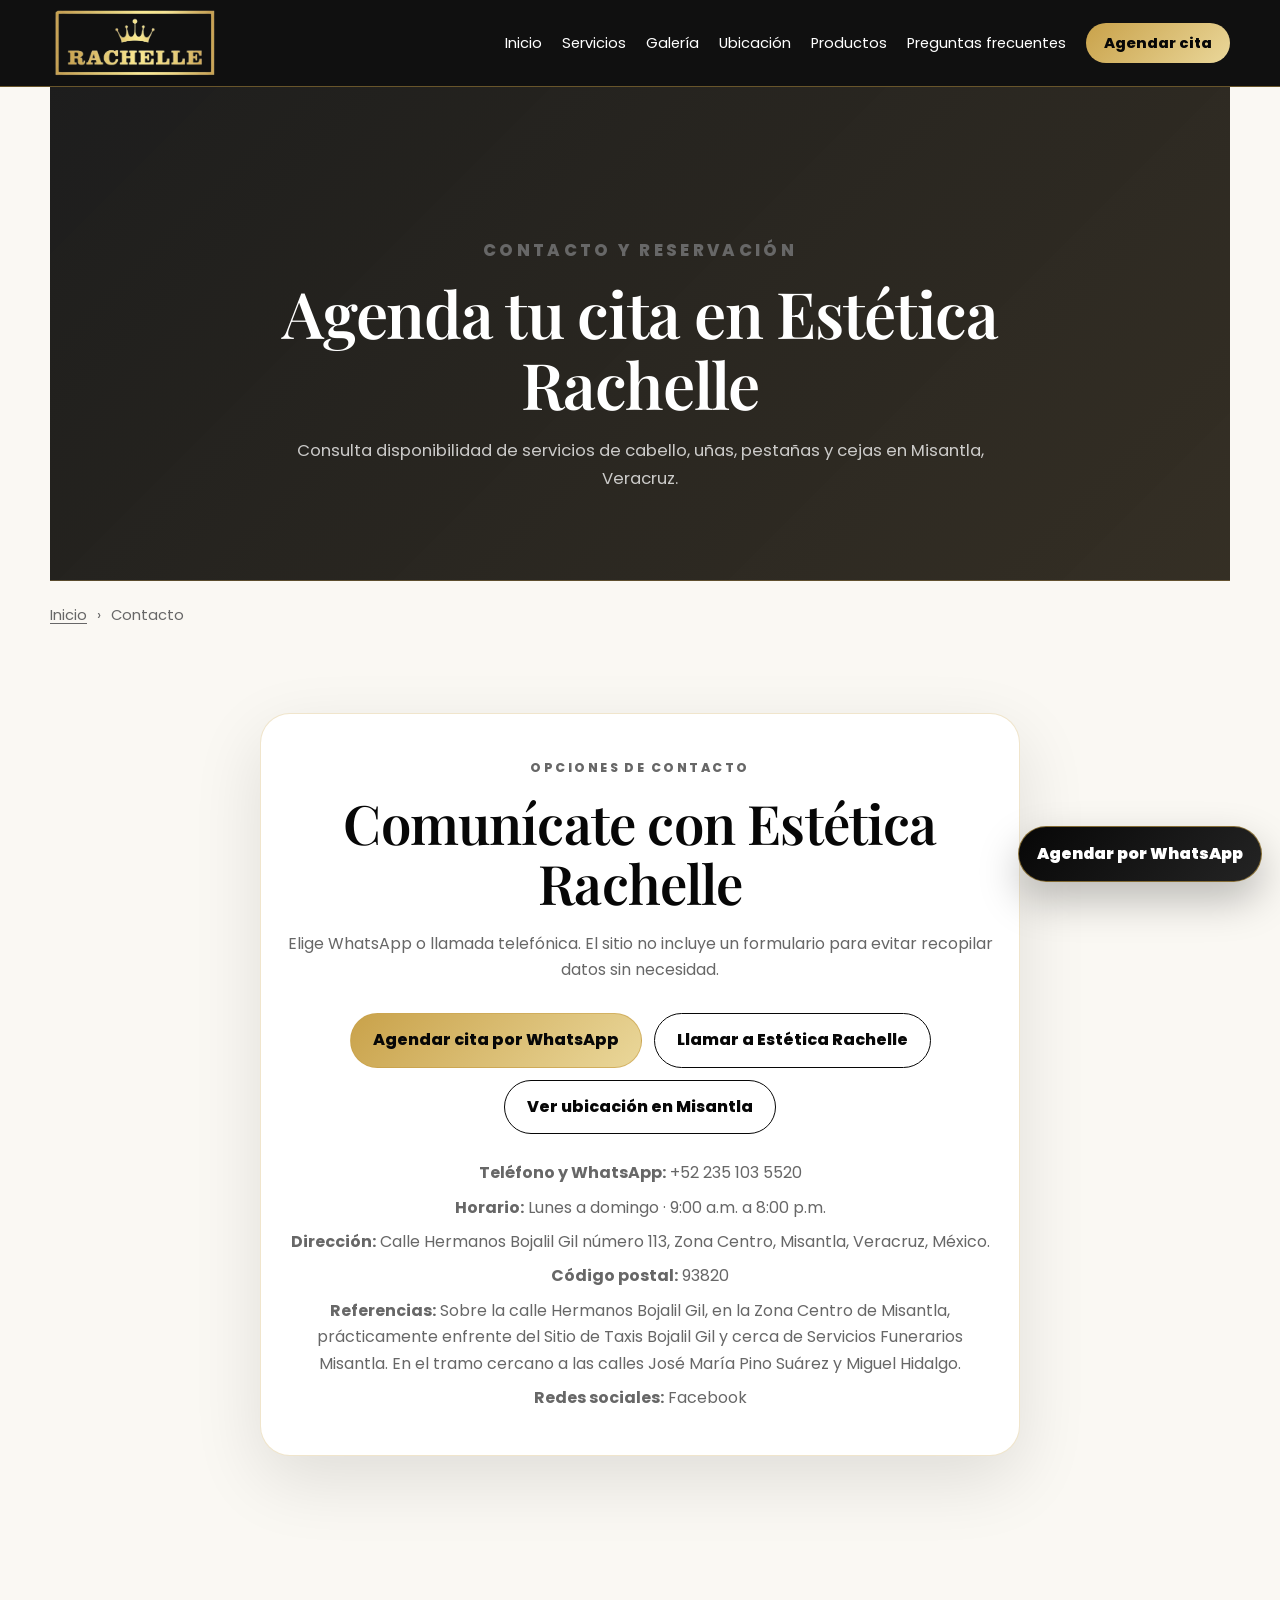
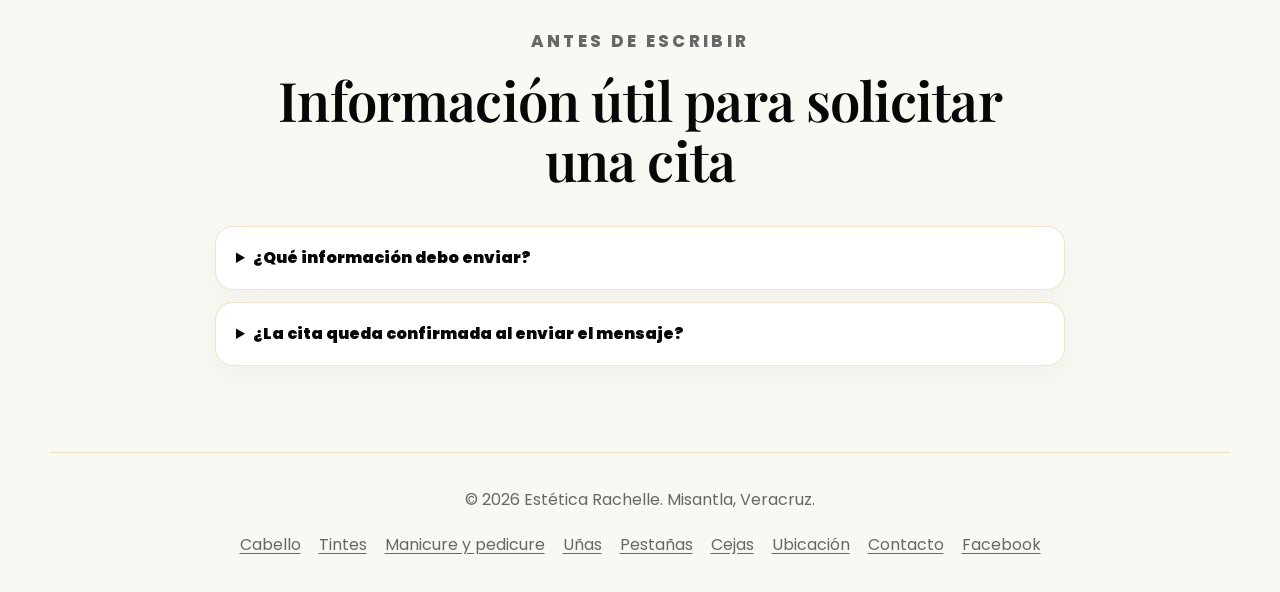
<file: contacto/index.html>
<!DOCTYPE html>

<html lang="es-MX"><head>
<meta charset="utf-8"/>
<meta content="width=device-width, initial-scale=1.0, viewport-fit=cover" name="viewport"/>
<title>Contacto y Citas | Estética Rachelle en Misantla</title>
<meta content="Contacta a Estética Rachelle en Misantla, Veracruz. Agenda por WhatsApp, llama para consultar disponibilidad y revisa el mapa antes de tu visita." name="description"/>
<meta content="index, follow, max-image-preview:large" name="robots"/>
<meta content="index, follow, max-image-preview:large" name="googlebot"/>
<meta content="#070707" name="theme-color"/>
<meta content="telephone=yes" name="format-detection"/>
<meta content="MX-VER" name="geo.region"/>
<meta content="Misantla" name="geo.placename"/>
<link href="https://esteticarachelle.com/contacto/" rel="canonical"/>
<meta content="Contacto y Citas | Estética Rachelle en Misantla" property="og:title"/>
<meta content="Contacta a Estética Rachelle en Misantla, Veracruz. Agenda por WhatsApp, llama para consultar disponibilidad y revisa el mapa antes de tu visita." property="og:description"/>
<meta content="website" property="og:type"/>
<meta content="https://esteticarachelle.com/contacto/" property="og:url"/>
<meta content="https://esteticarachelle.com/images/estetica-rachelle-misantla-social.jpg" property="og:image"/>
<meta content="1200" property="og:image:width"/>
<meta content="630" property="og:image:height"/>
<meta content="Estética Rachelle, salón de belleza en Misantla, Veracruz" property="og:image:alt"/>
<meta content="es_MX" property="og:locale"/>
<meta content="Estética Rachelle" property="og:site_name"/>
<meta content="summary_large_image" name="twitter:card"/>
<meta content="Contacto y Citas | Estética Rachelle en Misantla" name="twitter:title"/>
<meta content="Contacta a Estética Rachelle en Misantla, Veracruz. Agenda por WhatsApp, llama para consultar disponibilidad y revisa el mapa antes de tu visita." name="twitter:description"/>
<meta content="https://esteticarachelle.com/images/estetica-rachelle-misantla-social.jpg" name="twitter:image"/>
<meta content="Estética Rachelle en Misantla, Veracruz" name="twitter:image:alt"/>
<link href="../favicon.ico" rel="icon" sizes="any"/>
<link href="../images/favicon-rachelle-32.png" rel="icon" sizes="32x32" type="image/png"/>
<link href="../images/favicon-rachelle-180.png" rel="apple-touch-icon" sizes="180x180"/>
<link href="../manifest.webmanifest" rel="manifest"/>
<link rel="preconnect" href="https://fonts.googleapis.com"/>
<link rel="preconnect" href="https://fonts.gstatic.com" crossorigin=""/>
<link href="https://fonts.googleapis.com/css2?family=Playfair+Display:ital,wght@0,500;0,600;0,700;1,500&family=Poppins:wght@400;500;600;700;800;900&display=swap" rel="stylesheet"/>
<link href="../style.css?v=20260901-pro" rel="stylesheet"/>
<link href="../carousel-fix.css?v=20260901-pro" rel="stylesheet"/>
<script type="application/ld+json">{
  "@context": "https://schema.org",
  "@graph": [
    {
      "@type": "BeautySalon",
      "@id": "https://esteticarachelle.com/#beautysalon",
      "name": "Estética Rachelle",
      "alternateName": "Rachelle Salón de Belleza",
      "description": "Salón de belleza en Misantla, Veracruz, con servicios de cabello, peinados, tintes, tratamientos capilares, manicure, pedicure, uñas, pestañas y cejas.",
      "url": "https://esteticarachelle.com/",
      "telephone": "+522351035520",
      "image": "https://esteticarachelle.com/images/hero-fachada-rachelle.webp",
      "address": {
        "@type": "PostalAddress",
        "streetAddress": "Calle Hermanos Bojalil Gil 113, Zona Centro",
        "addressLocality": "Misantla",
        "addressRegion": "Veracruz",
        "postalCode": "93820",
        "addressCountry": "MX"
      },
      "geo": {
        "@type": "GeoCoordinates",
        "latitude": 19.9269236,
        "longitude": -96.8555838
      },
      "hasMap": "https://maps.app.goo.gl/JCtQqW6S3QTgFV7H7",
      "sameAs": ["https://www.facebook.com/RachelleBeautySalon?locale=es_LA"],
      "areaServed": {
        "@type": "City",
        "name": "Misantla"
      },
      "openingHoursSpecification": [
        {
          "@type": "OpeningHoursSpecification",
          "dayOfWeek": [
            "Monday",
            "Tuesday",
            "Wednesday",
            "Thursday",
            "Friday",
            "Saturday",
            "Sunday"
          ],
          "opens": "09:00",
          "closes": "20:00"
        }
      ],
      "makesOffer": [
        {
          "@type": "Offer",
          "itemOffered": {
            "@type": "Service",
            "name": "Cortes de cabello para mujer"
          }
        },
        {
          "@type": "Offer",
          "itemOffered": {
            "@type": "Service",
            "name": "Peinados"
          }
        },
        {
          "@type": "Offer",
          "itemOffered": {
            "@type": "Service",
            "name": "Lavado, secado y planchado de cabello"
          }
        },
        {
          "@type": "Offer",
          "itemOffered": {
            "@type": "Service",
            "name": "Tintes y coloración"
          }
        },
        {
          "@type": "Offer",
          "itemOffered": {
            "@type": "Service",
            "name": "Tratamientos para el cabello"
          }
        },
        {
          "@type": "Offer",
          "itemOffered": {
            "@type": "Service",
            "name": "Manicure"
          }
        },
        {
          "@type": "Offer",
          "itemOffered": {
            "@type": "Service",
            "name": "Pedicure"
          }
        },
        {
          "@type": "Offer",
          "itemOffered": {
            "@type": "Service",
            "name": "Aplicación y diseño de uñas"
          }
        },
        {
          "@type": "Offer",
          "itemOffered": {
            "@type": "Service",
            "name": "Uñas acrílicas y semipermanentes"
          }
        },
        {
          "@type": "Offer",
          "itemOffered": {
            "@type": "Service",
            "name": "Pestañas y extensiones de pestañas"
          }
        },
        {
          "@type": "Offer",
          "itemOffered": {
            "@type": "Service",
            "name": "Diseño y arreglo de cejas"
          }
        }
      ]
    },
    {
      "@type": "WebPage",
      "@id": "https://esteticarachelle.com/contacto/#webpage",
      "url": "https://esteticarachelle.com/contacto/",
      "name": "Contacto y Citas | Estética Rachelle en Misantla",
      "description": "Contacta a Estética Rachelle en Misantla, Veracruz. Agenda por WhatsApp, llama para consultar disponibilidad y revisa el mapa antes de tu visita.",
      "inLanguage": "es-MX",
      "isPartOf": {
        "@id": "https://esteticarachelle.com/#website"
      },
      "about": {
        "@id": "https://esteticarachelle.com/#beautysalon"
      }
    },
    {
      "@type": "BreadcrumbList",
      "itemListElement": [
        {
          "@type": "ListItem",
          "position": 1,
          "name": "Inicio",
          "item": "https://esteticarachelle.com/"
        },
        {
          "@type": "ListItem",
          "position": 2,
          "name": "Contacto y Citas | Estética Rachelle en Misantla",
          "item": "https://esteticarachelle.com/contacto/"
        }
      ],
      "@id": "https://esteticarachelle.com/contacto/#breadcrumb"
    }
  ]
}</script></head><body>
<a class="skip-link" href="#contenido-principal">Saltar al contenido principal</a><header class="header" id="inicio">
<nav aria-label="Menú principal" class="navbar">
<a aria-label="Ir al inicio de Estética Rachelle" class="brand" href="/#inicio">
<img alt="Logotipo de Estética Rachelle" class="brand-logo" decoding="async" height="201" src="../images/logo-rachelle.webp" width="446"/>
</a>
<button aria-controls="navLinks" aria-expanded="false" aria-label="Abrir menú" class="menu-toggle" id="menuToggle" type="button">
<span></span><span></span><span></span>
</button>
<ul class="nav-links" id="navLinks"><li><a href="/#inicio">Inicio</a></li><li><a href="/#servicios">Servicios</a></li><li><a href="/#galeria">Galería</a></li><li><a href="/#ubicacion">Ubicación</a></li><li><a href="/productos">Productos</a></li><li><a href="/#faq">Preguntas frecuentes</a></li><li><a class="nav-cta" href="../contacto/">Agendar cita</a></li></ul>
</nav>
</header>
<main id="contenido-principal">
<section class="products-page-hero section-animate visible"><div class="section-heading centered"><p class="eyebrow">Contacto y reservación</p><h1>Agenda tu cita en Estética Rachelle</h1><p>Consulta disponibilidad de servicios de cabello, uñas, pestañas y cejas en Misantla, Veracruz.</p></div></section>
<nav aria-label="Migas de pan" class="breadcrumb"><a href="../">Inicio</a><span aria-hidden="true">›</span><span aria-current="page">Contacto</span></nav>
<section class="contact section-animate visible"><div class="contact-card"><p class="eyebrow">Opciones de contacto</p><h2>Comunícate con Estética Rachelle</h2><p>Elige WhatsApp o llamada telefónica. El sitio no incluye un formulario para evitar recopilar datos sin necesidad.</p><div class="contact-actions"><a class="btn btn-gold" href="https://wa.me/522351035520?text=Hola%2C%20encontr%C3%A9%20Est%C3%A9tica%20Rachelle%20en%20Google%20y%20me%20gustar%C3%ADa%20solicitar%20informaci%C3%B3n%20para%20agendar%20una%20cita." rel="noopener noreferrer" target="_blank">Agendar cita por WhatsApp</a><a class="btn btn-outline" href="tel:+522351035520">Llamar a Estética Rachelle</a><a class="btn btn-outline" href="/#ubicacion">Ver ubicación en Misantla</a></div><div class="info-list contact-info"><p><strong>Teléfono y WhatsApp:</strong> +52 235 103 5520</p><p><strong>Horario:</strong> Lunes a domingo · 9:00 a.m. a 8:00 p.m.</p><p><strong>Dirección:</strong> Calle Hermanos Bojalil Gil número 113, Zona Centro, Misantla, Veracruz, México.</p><p><strong>Código postal:</strong> 93820</p><p><strong>Referencias:</strong> Sobre la calle Hermanos Bojalil Gil, en la Zona Centro de Misantla, prácticamente enfrente del Sitio de Taxis Bojalil Gil y cerca de Servicios Funerarios Misantla. En el tramo cercano a las calles José María Pino Suárez y Miguel Hidalgo.</p><p><strong>Redes sociales:</strong> <a href="https://www.facebook.com/RachelleBeautySalon?locale=es_LA" rel="noopener noreferrer" target="_blank">Facebook</a></p></div></div></section>
<section class="faq section-animate visible"><div class="section-heading centered"><p class="eyebrow">Antes de escribir</p><h2>Información útil para solicitar una cita</h2></div><div class="faq-list"><details><summary>¿Qué información debo enviar?</summary><p>Indica el servicio que te interesa, el día aproximado y, cuando sea útil, una foto de referencia.</p></details><details><summary>¿La cita queda confirmada al enviar el mensaje?</summary><p>La disponibilidad debe confirmarse directamente con Estética Rachelle por WhatsApp o teléfono.</p></details></div></section>
</main><a aria-label="Agendar una cita por WhatsApp con Estética Rachelle" class="whatsapp-float" href="https://wa.me/522351035520?text=Hola%2C%20encontr%C3%A9%20Est%C3%A9tica%20Rachelle%20en%20Google%20y%20me%20gustar%C3%ADa%20solicitar%20informaci%C3%B3n%20para%20agendar%20una%20cita." rel="noopener noreferrer" target="_blank"><span>Agendar por WhatsApp</span></a><footer class="footer">
<div class="footer-inner">
<p>© 2026 Estética Rachelle. Misantla, Veracruz.</p>
<nav aria-label="Enlaces del pie de página" class="footer-links">
<a href="../servicios-de-cabello/">Cabello</a>
<a href="../tintes-y-coloracion/">Tintes</a>
<a href="../manicure-y-pedicure/">Manicure y pedicure</a>
<a href="../unas-en-misantla/">Uñas</a>
<a href="../pestanas-en-misantla/">Pestañas</a>
<a href="../diseno-de-cejas/">Cejas</a>
<a href="/#ubicacion">Ubicación</a>
<a href="../contacto/">Contacto</a>
<a href="https://www.facebook.com/RachelleBeautySalon?locale=es_LA" rel="noopener noreferrer" target="_blank">Facebook</a>
</nav>
</div>
</footer><script defer="" src="../script.js?v=20260901-pro"></script></body></html>
</file>
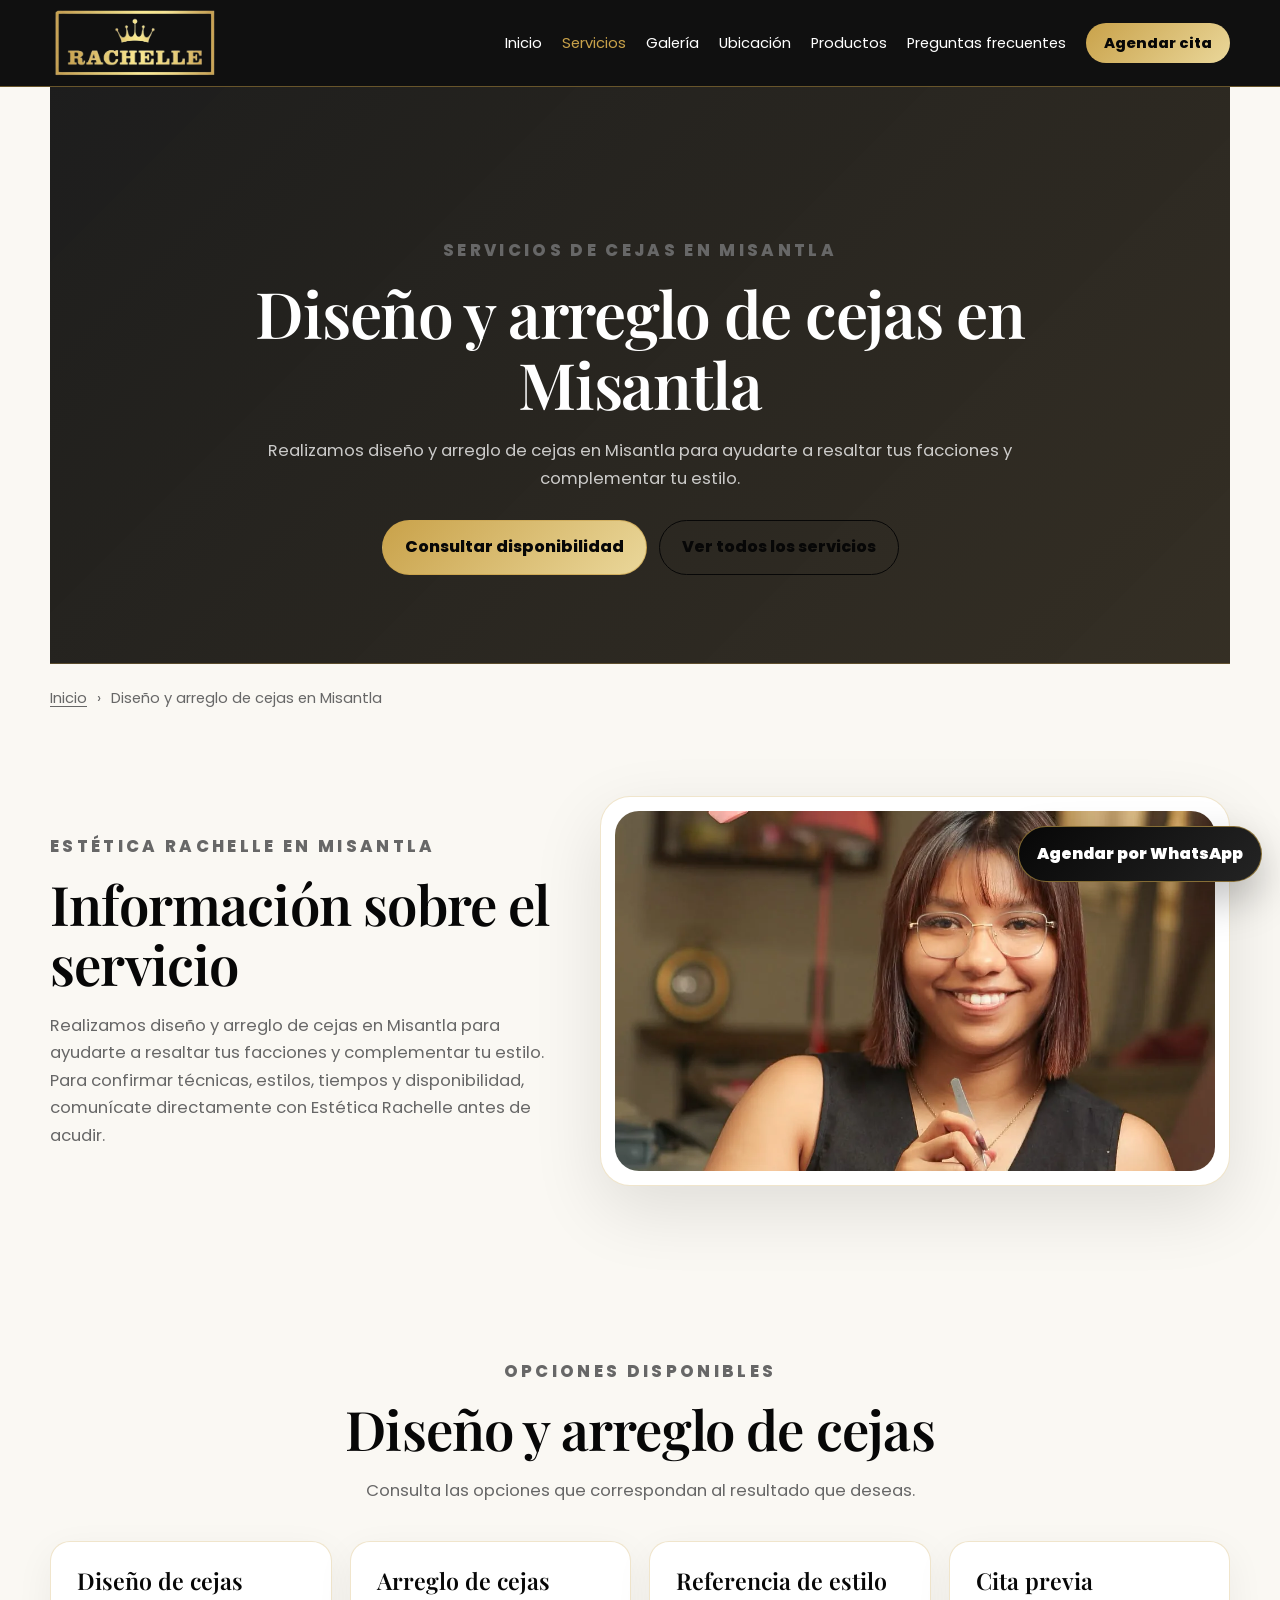
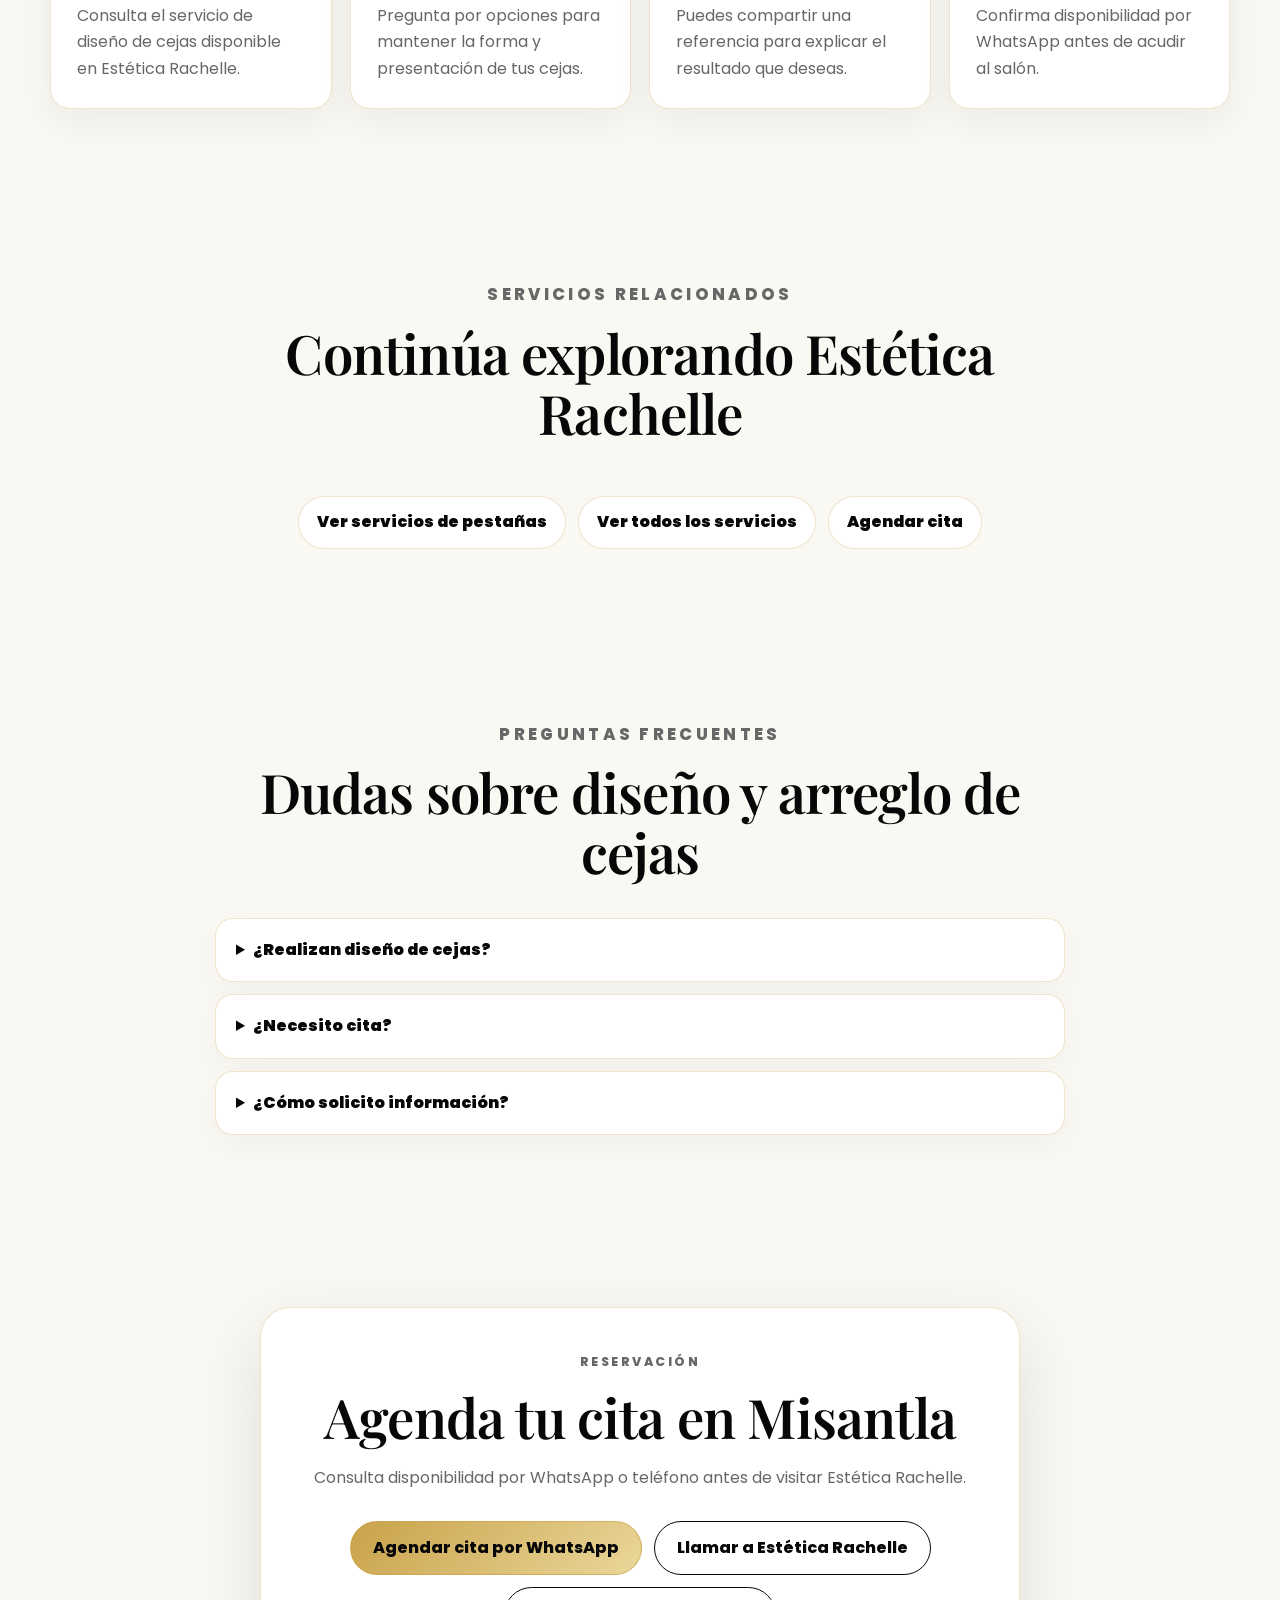
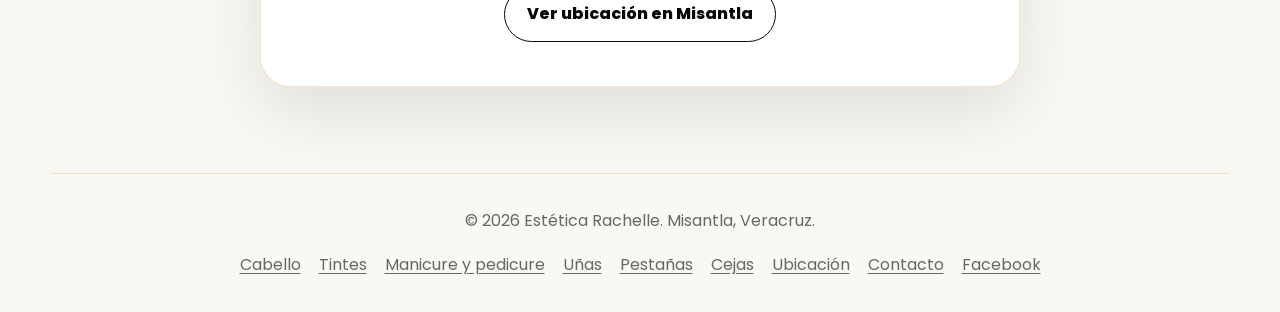
<file: diseno-de-cejas/index.html>
<!DOCTYPE html>

<html lang="es-MX">
<head>
<meta charset="utf-8"/>
<meta content="width=device-width, initial-scale=1.0, viewport-fit=cover" name="viewport"/>
<title>Diseño y Arreglo de Cejas en Misantla | Estética Rachelle</title>
<meta content="Consulta servicios de diseño y arreglo de cejas en Estética Rachelle, Misantla, Veracruz. Agenda tu cita y confirma disponibilidad por WhatsApp." name="description"/>
<meta content="index, follow, max-image-preview:large" name="robots"/>
<meta content="index, follow, max-image-preview:large" name="googlebot"/>
<meta content="#070707" name="theme-color"/>
<meta content="telephone=yes" name="format-detection"/>
<meta content="MX-VER" name="geo.region"/>
<meta content="Misantla" name="geo.placename"/>
<link href="https://esteticarachelle.com/diseno-de-cejas/" rel="canonical"/>
<meta content="Diseño y Arreglo de Cejas en Misantla | Estética Rachelle" property="og:title"/>
<meta content="Consulta servicios de diseño y arreglo de cejas en Estética Rachelle, Misantla, Veracruz. Agenda tu cita y confirma disponibilidad por WhatsApp." property="og:description"/>
<meta content="website" property="og:type"/>
<meta content="https://esteticarachelle.com/diseno-de-cejas/" property="og:url"/>
<meta content="https://esteticarachelle.com/images/estetica-rachelle-misantla-social.jpg" property="og:image"/>
<meta content="1200" property="og:image:width"/>
<meta content="630" property="og:image:height"/>
<meta content="Estética Rachelle, salón de belleza en Misantla, Veracruz" property="og:image:alt"/>
<meta content="es_MX" property="og:locale"/>
<meta content="Estética Rachelle" property="og:site_name"/>
<meta content="summary_large_image" name="twitter:card"/>
<meta content="Diseño y Arreglo de Cejas en Misantla | Estética Rachelle" name="twitter:title"/>
<meta content="Consulta servicios de diseño y arreglo de cejas en Estética Rachelle, Misantla, Veracruz. Agenda tu cita y confirma disponibilidad por WhatsApp." name="twitter:description"/>
<meta content="https://esteticarachelle.com/images/estetica-rachelle-misantla-social.jpg" name="twitter:image"/>
<meta content="Estética Rachelle en Misantla, Veracruz" name="twitter:image:alt"/>
<link href="../favicon.ico" rel="icon" sizes="any"/>
<link href="../images/favicon-rachelle-32.png" rel="icon" sizes="32x32" type="image/png"/>
<link href="../images/favicon-rachelle-180.png" rel="apple-touch-icon" sizes="180x180"/>
<link href="../manifest.webmanifest" rel="manifest"/>
<link rel="preconnect" href="https://fonts.googleapis.com"/>
<link rel="preconnect" href="https://fonts.gstatic.com" crossorigin=""/>
<link href="https://fonts.googleapis.com/css2?family=Playfair+Display:ital,wght@0,500;0,600;0,700;1,500&family=Poppins:wght@400;500;600;700;800;900&display=swap" rel="stylesheet"/>
<link href="../style.css?v=20260901-pro" rel="stylesheet"/>
<link href="../carousel-fix.css?v=20260901-pro" rel="stylesheet"/>
<script type="application/ld+json">{
  "@context": "https://schema.org",
  "@graph": [
    {
      "@type": "BeautySalon",
      "@id": "https://esteticarachelle.com/#beautysalon",
      "name": "Estética Rachelle",
      "alternateName": "Rachelle Salón de Belleza",
      "description": "Salón de belleza en Misantla, Veracruz, con servicios de cabello, peinados, tintes, tratamientos capilares, manicure, pedicure, uñas, pestañas y cejas.",
      "url": "https://esteticarachelle.com/",
      "telephone": "+522351035520",
      "image": "https://esteticarachelle.com/images/hero-fachada-rachelle.webp",
      "address": {
        "@type": "PostalAddress",
        "streetAddress": "Calle Hermanos Bojalil Gil 113, Zona Centro",
        "addressLocality": "Misantla",
        "addressRegion": "Veracruz",
        "postalCode": "93820",
        "addressCountry": "MX"
      },
      "geo": {
        "@type": "GeoCoordinates",
        "latitude": 19.9269236,
        "longitude": -96.8555838
      },
      "hasMap": "https://maps.app.goo.gl/JCtQqW6S3QTgFV7H7",
      "sameAs": ["https://www.facebook.com/RachelleBeautySalon?locale=es_LA"],
      "areaServed": {
        "@type": "City",
        "name": "Misantla"
      },
      "openingHoursSpecification": [
        {
          "@type": "OpeningHoursSpecification",
          "dayOfWeek": [
            "Monday",
            "Tuesday",
            "Wednesday",
            "Thursday",
            "Friday",
            "Saturday",
            "Sunday"
          ],
          "opens": "09:00",
          "closes": "20:00"
        }
      ],
      "makesOffer": [
        {
          "@type": "Offer",
          "itemOffered": {
            "@type": "Service",
            "name": "Cortes de cabello para mujer"
          }
        },
        {
          "@type": "Offer",
          "itemOffered": {
            "@type": "Service",
            "name": "Peinados"
          }
        },
        {
          "@type": "Offer",
          "itemOffered": {
            "@type": "Service",
            "name": "Lavado, secado y planchado de cabello"
          }
        },
        {
          "@type": "Offer",
          "itemOffered": {
            "@type": "Service",
            "name": "Tintes y coloración"
          }
        },
        {
          "@type": "Offer",
          "itemOffered": {
            "@type": "Service",
            "name": "Tratamientos para el cabello"
          }
        },
        {
          "@type": "Offer",
          "itemOffered": {
            "@type": "Service",
            "name": "Manicure"
          }
        },
        {
          "@type": "Offer",
          "itemOffered": {
            "@type": "Service",
            "name": "Pedicure"
          }
        },
        {
          "@type": "Offer",
          "itemOffered": {
            "@type": "Service",
            "name": "Aplicación y diseño de uñas"
          }
        },
        {
          "@type": "Offer",
          "itemOffered": {
            "@type": "Service",
            "name": "Uñas acrílicas y semipermanentes"
          }
        },
        {
          "@type": "Offer",
          "itemOffered": {
            "@type": "Service",
            "name": "Pestañas y extensiones de pestañas"
          }
        },
        {
          "@type": "Offer",
          "itemOffered": {
            "@type": "Service",
            "name": "Diseño y arreglo de cejas"
          }
        }
      ]
    },
    {
      "@type": "WebPage",
      "@id": "https://esteticarachelle.com/diseno-de-cejas/#webpage",
      "url": "https://esteticarachelle.com/diseno-de-cejas/",
      "name": "Diseño y Arreglo de Cejas en Misantla | Estética Rachelle",
      "description": "Consulta servicios de diseño y arreglo de cejas en Estética Rachelle, Misantla, Veracruz. Agenda tu cita y confirma disponibilidad por WhatsApp.",
      "inLanguage": "es-MX",
      "isPartOf": {
        "@id": "https://esteticarachelle.com/#website"
      },
      "about": {
        "@id": "https://esteticarachelle.com/#beautysalon"
      }
    },
    {
      "@type": "BreadcrumbList",
      "itemListElement": [
        {
          "@type": "ListItem",
          "position": 1,
          "name": "Inicio",
          "item": "https://esteticarachelle.com/"
        },
        {
          "@type": "ListItem",
          "position": 2,
          "name": "Diseño y Arreglo de Cejas en Misantla | Estética Rachelle",
          "item": "https://esteticarachelle.com/diseno-de-cejas/"
        }
      ],
      "@id": "https://esteticarachelle.com/diseno-de-cejas/#breadcrumb"
    },
    {
      "@type": "Service",
      "@id": "https://esteticarachelle.com/diseno-de-cejas/#service",
      "name": "Diseño y arreglo de cejas",
      "description": "Consulta servicios de diseño y arreglo de cejas en Estética Rachelle, Misantla, Veracruz. Agenda tu cita y confirma disponibilidad por WhatsApp.",
      "provider": {
        "@id": "https://esteticarachelle.com/#beautysalon"
      },
      "areaServed": {
        "@type": "City",
        "name": "Misantla"
      },
      "url": "https://esteticarachelle.com/diseno-de-cejas/"
    }
  ]
}</script><script type="application/ld+json">{
  "@context": "https://schema.org",
  "@type": "FAQPage",
  "mainEntity": [
    {
      "@type": "Question",
      "name": "¿Realizan diseño de cejas?",
      "acceptedAnswer": {
        "@type": "Answer",
        "text": "Sí. Estética Rachelle ofrece servicios de diseño y arreglo de cejas en Misantla."
      }
    },
    {
      "@type": "Question",
      "name": "¿Necesito cita?",
      "acceptedAnswer": {
        "@type": "Answer",
        "text": "Se recomienda consultar disponibilidad y reservar con anticipación."
      }
    },
    {
      "@type": "Question",
      "name": "¿Cómo solicito información?",
      "acceptedAnswer": {
        "@type": "Answer",
        "text": "Puedes enviar un mensaje por WhatsApp o llamar al número publicado en la página."
      }
    }
  ]
}</script></head>
<body>
<a class="skip-link" href="#contenido-principal">Saltar al contenido principal</a>
<header class="header" id="inicio">
<nav aria-label="Menú principal" class="navbar">
<a aria-label="Ir al inicio de Estética Rachelle" class="brand" href="/#inicio">
<img alt="Logotipo de Estética Rachelle" class="brand-logo" decoding="async" height="201" src="../images/logo-rachelle.webp" width="446"/>
</a>
<button aria-controls="navLinks" aria-expanded="false" aria-label="Abrir menú" class="menu-toggle" id="menuToggle" type="button">
<span></span><span></span><span></span>
</button>
<ul class="nav-links" id="navLinks"><li><a href="/#inicio">Inicio</a></li><li><a class="active-page" href="/#servicios">Servicios</a></li><li><a href="/#galeria">Galería</a></li><li><a href="/#ubicacion">Ubicación</a></li><li><a href="/productos">Productos</a></li><li><a href="/#faq">Preguntas frecuentes</a></li><li><a class="nav-cta" href="../contacto/">Agendar cita</a></li></ul>
</nav>
</header>
<main id="contenido-principal">
<section aria-labelledby="page-title" class="products-page-hero section-animate visible">
<div class="section-heading centered">
<p class="eyebrow">Servicios de cejas en Misantla</p>
<h1 id="page-title">Diseño y arreglo de cejas en Misantla</h1>
<p>Realizamos diseño y arreglo de cejas en Misantla para ayudarte a resaltar tus facciones y complementar tu estilo.</p>
<div class="hero-buttons centered-buttons">
<a class="btn btn-gold" href="https://wa.me/522351035520?text=Hola%2C%20encontr%C3%A9%20Est%C3%A9tica%20Rachelle%20en%20Google%20y%20me%20gustar%C3%ADa%20solicitar%20informaci%C3%B3n%20sobre%20dise%C3%B1o%20y%20arreglo%20de%20cejas." rel="noopener noreferrer" target="_blank">Consultar disponibilidad</a>
<a class="btn btn-outline" href="/#servicios">Ver todos los servicios</a>
</div>
</div>
</section>
<nav aria-label="Migas de pan" class="breadcrumb"><a href="../">Inicio</a><span aria-hidden="true">›</span><span aria-current="page">Diseño y arreglo de cejas en Misantla</span></nav>
<section class="about detail-layout section-animate visible">
<div class="section-text">
<p class="eyebrow">Estética Rachelle en Misantla</p>
<h2>Información sobre el servicio</h2>
<p>Realizamos diseño y arreglo de cejas en Misantla para ayudarte a resaltar tus facciones y complementar tu estilo.</p>
<p>Para confirmar técnicas, estilos, tiempos y disponibilidad, comunícate directamente con Estética Rachelle antes de acudir.</p>
</div>
<div class="about-card"><img alt="Servicio de diseño y arreglo de cejas en Estética Rachelle Misantla" decoding="async" height="1600" loading="lazy" src="../images/equipo-rachelle-pestanas.webp" width="1066"/></div>
</section>
<section class="service-details section-animate visible">
<div class="section-heading centered"><p class="eyebrow">Opciones disponibles</p><h2>Diseño y arreglo de cejas</h2><p>Consulta las opciones que correspondan al resultado que deseas.</p></div>
<div class="service-detail-grid"><article class="service-detail-card"><h3>Diseño de cejas</h3><p>Consulta el servicio de diseño de cejas disponible en Estética Rachelle.</p></article><article class="service-detail-card"><h3>Arreglo de cejas</h3><p>Pregunta por opciones para mantener la forma y presentación de tus cejas.</p></article><article class="service-detail-card"><h3>Referencia de estilo</h3><p>Puedes compartir una referencia para explicar el resultado que deseas.</p></article><article class="service-detail-card"><h3>Cita previa</h3><p>Confirma disponibilidad por WhatsApp antes de acudir al salón.</p></article></div>
</section>
<section class="related-services section-animate visible">
<div class="section-heading centered"><p class="eyebrow">Servicios relacionados</p><h2>Continúa explorando Estética Rachelle</h2></div>
<div class="related-links"><a class="service-link" href="../pestanas-en-misantla/">Ver servicios de pestañas</a><a class="service-link" href="/#servicios">Ver todos los servicios</a><a class="service-link" href="../contacto/">Agendar cita</a></div>
</section>
<section class="faq section-animate visible">
<div class="section-heading centered"><p class="eyebrow">Preguntas frecuentes</p><h2>Dudas sobre diseño y arreglo de cejas</h2></div>
<div class="faq-list"><details><summary>¿Realizan diseño de cejas?</summary><p>Sí. Estética Rachelle ofrece servicios de diseño y arreglo de cejas en Misantla.</p></details><details><summary>¿Necesito cita?</summary><p>Se recomienda consultar disponibilidad y reservar con anticipación.</p></details><details><summary>¿Cómo solicito información?</summary><p>Puedes enviar un mensaje por WhatsApp o llamar al número publicado en la página.</p></details></div>
</section>
<section class="contact section-animate visible">
<div class="contact-card"><p class="eyebrow">Reservación</p><h2>Agenda tu cita en Misantla</h2><p>Consulta disponibilidad por WhatsApp o teléfono antes de visitar Estética Rachelle.</p>
<div class="contact-actions"><a class="btn btn-gold" href="https://wa.me/522351035520?text=Hola%2C%20encontr%C3%A9%20Est%C3%A9tica%20Rachelle%20en%20Google%20y%20me%20gustar%C3%ADa%20solicitar%20informaci%C3%B3n%20para%20agendar%20una%20cita." rel="noopener noreferrer" target="_blank">Agendar cita por WhatsApp</a><a class="btn btn-outline" href="tel:+522351035520">Llamar a Estética Rachelle</a><a class="btn btn-outline" href="/#ubicacion">Ver ubicación en Misantla</a></div></div>
</section>
</main>
<a aria-label="Agendar una cita por WhatsApp con Estética Rachelle" class="whatsapp-float" href="https://wa.me/522351035520?text=Hola%2C%20encontr%C3%A9%20Est%C3%A9tica%20Rachelle%20en%20Google%20y%20me%20gustar%C3%ADa%20solicitar%20informaci%C3%B3n%20para%20agendar%20una%20cita." rel="noopener noreferrer" target="_blank"><span>Agendar por WhatsApp</span></a>
<footer class="footer">
<div class="footer-inner">
<p>© 2026 Estética Rachelle. Misantla, Veracruz.</p>
<nav aria-label="Enlaces del pie de página" class="footer-links">
<a href="../servicios-de-cabello/">Cabello</a>
<a href="../tintes-y-coloracion/">Tintes</a>
<a href="../manicure-y-pedicure/">Manicure y pedicure</a>
<a href="../unas-en-misantla/">Uñas</a>
<a href="../pestanas-en-misantla/">Pestañas</a>
<a href="../diseno-de-cejas/">Cejas</a>
<a href="/#ubicacion">Ubicación</a>
<a href="../contacto/">Contacto</a>
<a href="https://www.facebook.com/RachelleBeautySalon?locale=es_LA" rel="noopener noreferrer" target="_blank">Facebook</a>
</nav>
</div>
</footer>
<script defer="" src="../script.js?v=20260901-pro"></script>
</body>
</html>
</file>
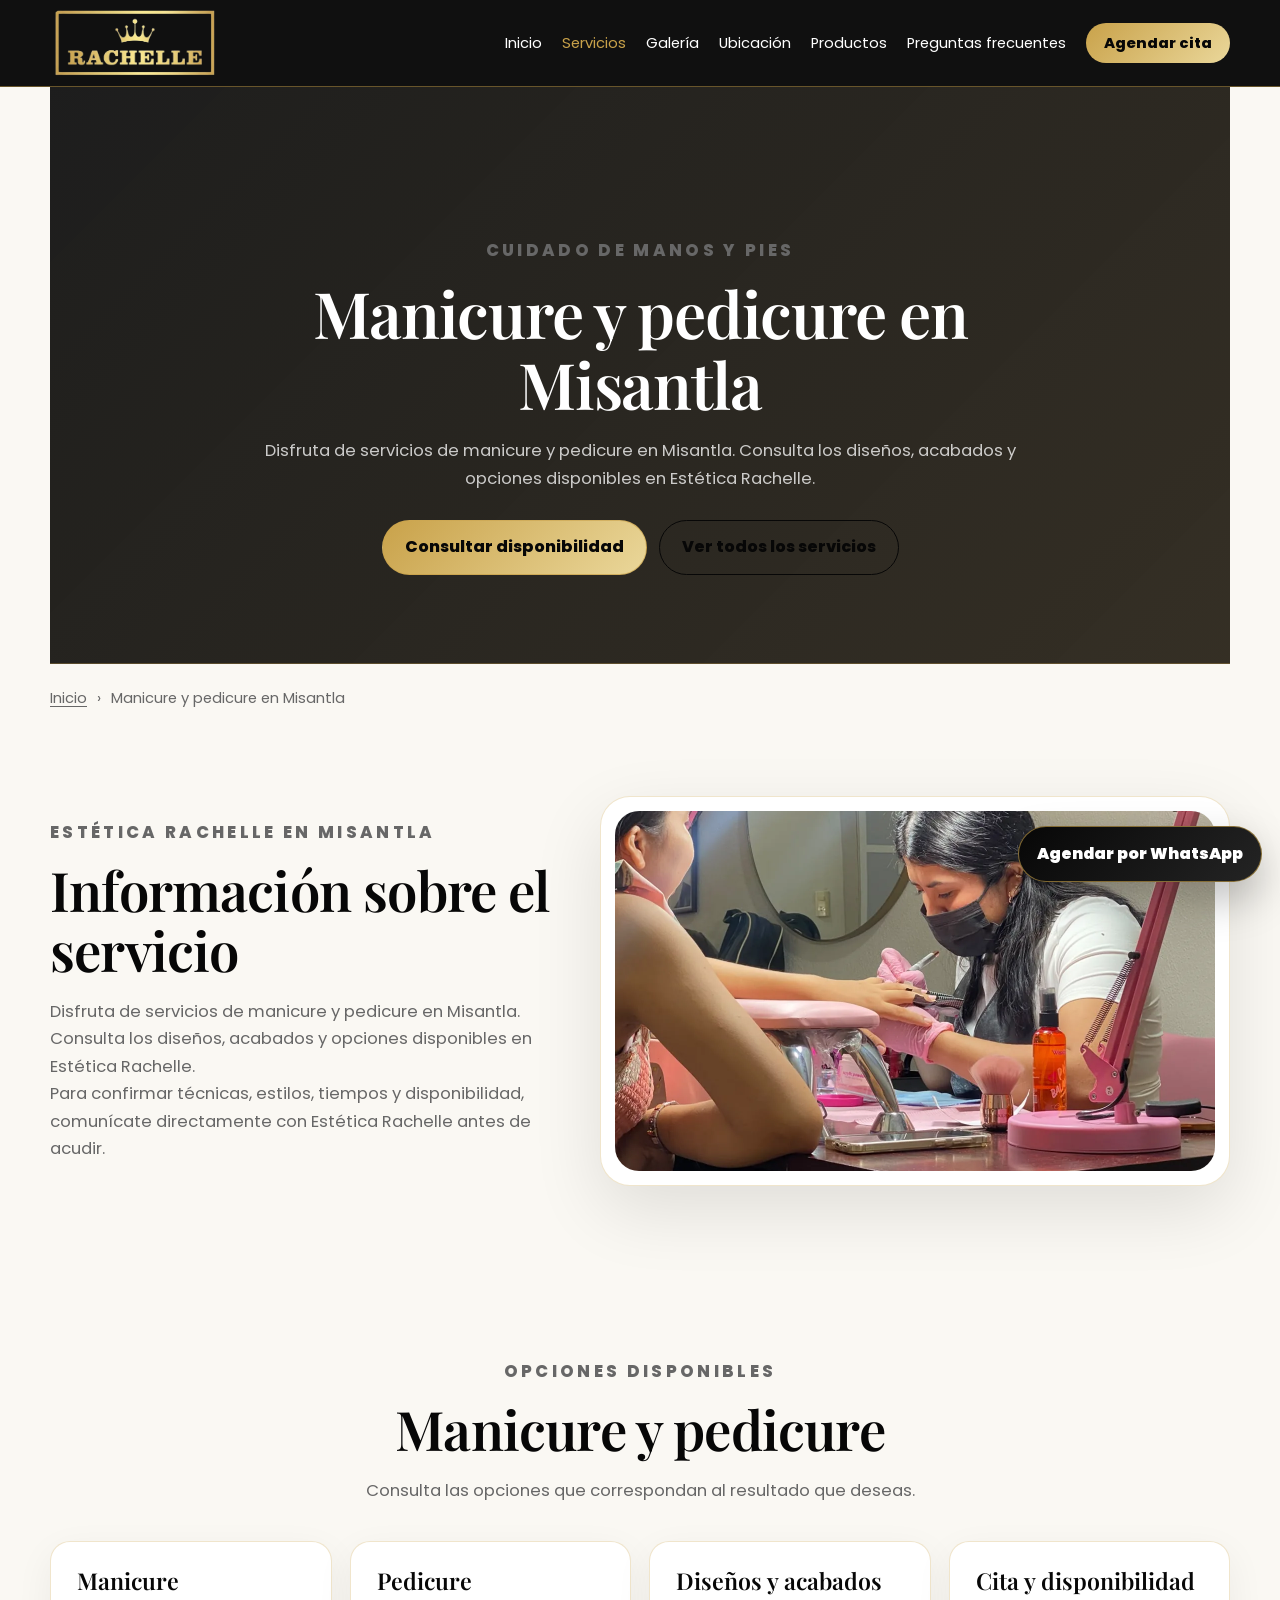
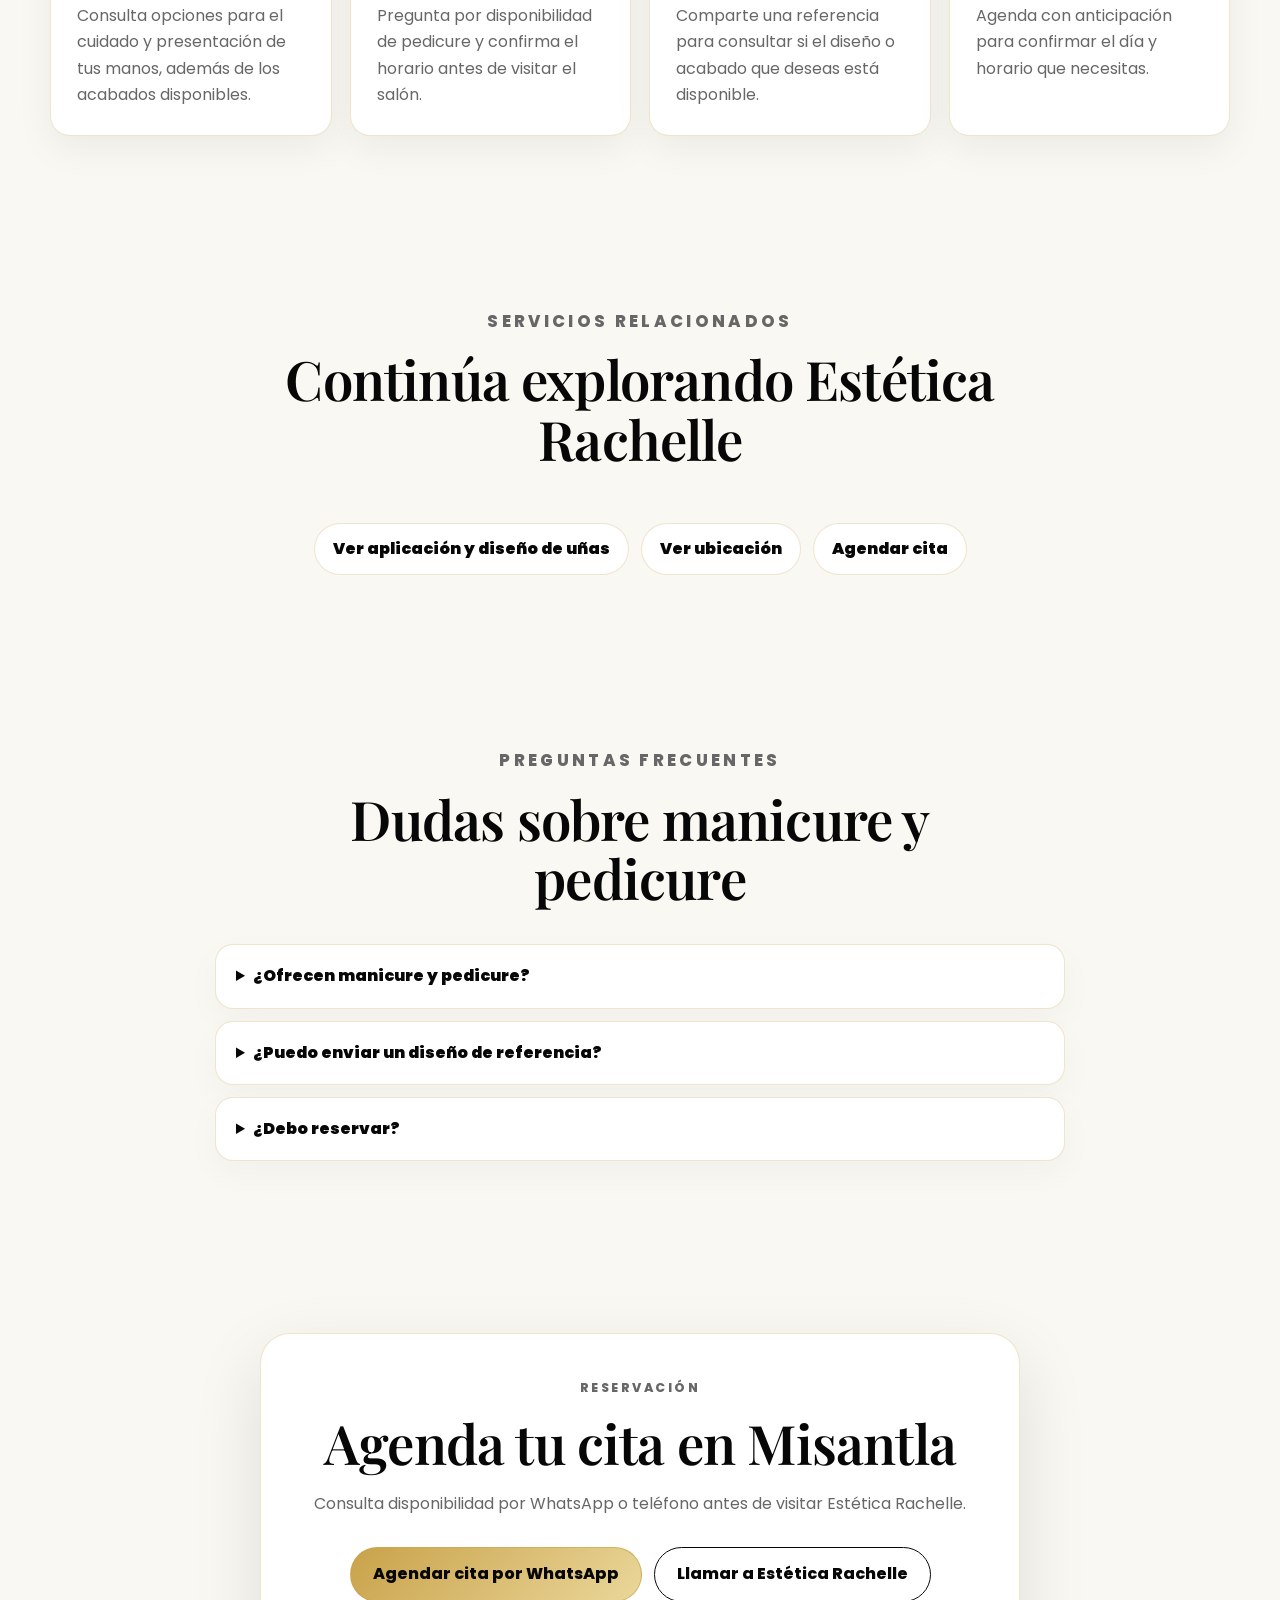
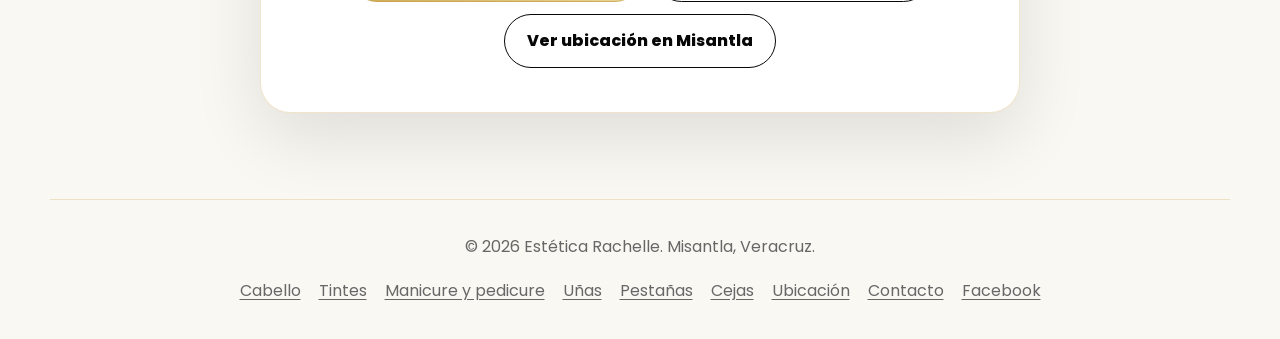
<file: manicure-y-pedicure/index.html>
<!DOCTYPE html>

<html lang="es-MX">
<head>
<meta charset="utf-8"/>
<meta content="width=device-width, initial-scale=1.0, viewport-fit=cover" name="viewport"/>
<title>Manicure y Pedicure en Misantla | Estética Rachelle</title>
<meta content="Consulta servicios de manicure y pedicure en Estética Rachelle, Misantla, Veracruz. Pregunta por opciones, diseños y disponibilidad para tu cita." name="description"/>
<meta content="index, follow, max-image-preview:large" name="robots"/>
<meta content="index, follow, max-image-preview:large" name="googlebot"/>
<meta content="#070707" name="theme-color"/>
<meta content="telephone=yes" name="format-detection"/>
<meta content="MX-VER" name="geo.region"/>
<meta content="Misantla" name="geo.placename"/>
<link href="https://esteticarachelle.com/manicure-y-pedicure/" rel="canonical"/>
<meta content="Manicure y Pedicure en Misantla | Estética Rachelle" property="og:title"/>
<meta content="Consulta servicios de manicure y pedicure en Estética Rachelle, Misantla, Veracruz. Pregunta por opciones, diseños y disponibilidad para tu cita." property="og:description"/>
<meta content="website" property="og:type"/>
<meta content="https://esteticarachelle.com/manicure-y-pedicure/" property="og:url"/>
<meta content="https://esteticarachelle.com/images/estetica-rachelle-misantla-social.jpg" property="og:image"/>
<meta content="1200" property="og:image:width"/>
<meta content="630" property="og:image:height"/>
<meta content="Estética Rachelle, salón de belleza en Misantla, Veracruz" property="og:image:alt"/>
<meta content="es_MX" property="og:locale"/>
<meta content="Estética Rachelle" property="og:site_name"/>
<meta content="summary_large_image" name="twitter:card"/>
<meta content="Manicure y Pedicure en Misantla | Estética Rachelle" name="twitter:title"/>
<meta content="Consulta servicios de manicure y pedicure en Estética Rachelle, Misantla, Veracruz. Pregunta por opciones, diseños y disponibilidad para tu cita." name="twitter:description"/>
<meta content="https://esteticarachelle.com/images/estetica-rachelle-misantla-social.jpg" name="twitter:image"/>
<meta content="Estética Rachelle en Misantla, Veracruz" name="twitter:image:alt"/>
<link href="../favicon.ico" rel="icon" sizes="any"/>
<link href="../images/favicon-rachelle-32.png" rel="icon" sizes="32x32" type="image/png"/>
<link href="../images/favicon-rachelle-180.png" rel="apple-touch-icon" sizes="180x180"/>
<link href="../manifest.webmanifest" rel="manifest"/>
<link rel="preconnect" href="https://fonts.googleapis.com"/>
<link rel="preconnect" href="https://fonts.gstatic.com" crossorigin=""/>
<link href="https://fonts.googleapis.com/css2?family=Playfair+Display:ital,wght@0,500;0,600;0,700;1,500&family=Poppins:wght@400;500;600;700;800;900&display=swap" rel="stylesheet"/>
<link href="../style.css?v=20260901-pro" rel="stylesheet"/>
<link href="../carousel-fix.css?v=20260901-pro" rel="stylesheet"/>
<script type="application/ld+json">{
  "@context": "https://schema.org",
  "@graph": [
    {
      "@type": "BeautySalon",
      "@id": "https://esteticarachelle.com/#beautysalon",
      "name": "Estética Rachelle",
      "alternateName": "Rachelle Salón de Belleza",
      "description": "Salón de belleza en Misantla, Veracruz, con servicios de cabello, peinados, tintes, tratamientos capilares, manicure, pedicure, uñas, pestañas y cejas.",
      "url": "https://esteticarachelle.com/",
      "telephone": "+522351035520",
      "image": "https://esteticarachelle.com/images/hero-fachada-rachelle.webp",
      "address": {
        "@type": "PostalAddress",
        "streetAddress": "Calle Hermanos Bojalil Gil 113, Zona Centro",
        "addressLocality": "Misantla",
        "addressRegion": "Veracruz",
        "postalCode": "93820",
        "addressCountry": "MX"
      },
      "geo": {
        "@type": "GeoCoordinates",
        "latitude": 19.9269236,
        "longitude": -96.8555838
      },
      "hasMap": "https://maps.app.goo.gl/JCtQqW6S3QTgFV7H7",
      "sameAs": ["https://www.facebook.com/RachelleBeautySalon?locale=es_LA"],
      "areaServed": {
        "@type": "City",
        "name": "Misantla"
      },
      "openingHoursSpecification": [
        {
          "@type": "OpeningHoursSpecification",
          "dayOfWeek": [
            "Monday",
            "Tuesday",
            "Wednesday",
            "Thursday",
            "Friday",
            "Saturday",
            "Sunday"
          ],
          "opens": "09:00",
          "closes": "20:00"
        }
      ],
      "makesOffer": [
        {
          "@type": "Offer",
          "itemOffered": {
            "@type": "Service",
            "name": "Cortes de cabello para mujer"
          }
        },
        {
          "@type": "Offer",
          "itemOffered": {
            "@type": "Service",
            "name": "Peinados"
          }
        },
        {
          "@type": "Offer",
          "itemOffered": {
            "@type": "Service",
            "name": "Lavado, secado y planchado de cabello"
          }
        },
        {
          "@type": "Offer",
          "itemOffered": {
            "@type": "Service",
            "name": "Tintes y coloración"
          }
        },
        {
          "@type": "Offer",
          "itemOffered": {
            "@type": "Service",
            "name": "Tratamientos para el cabello"
          }
        },
        {
          "@type": "Offer",
          "itemOffered": {
            "@type": "Service",
            "name": "Manicure"
          }
        },
        {
          "@type": "Offer",
          "itemOffered": {
            "@type": "Service",
            "name": "Pedicure"
          }
        },
        {
          "@type": "Offer",
          "itemOffered": {
            "@type": "Service",
            "name": "Aplicación y diseño de uñas"
          }
        },
        {
          "@type": "Offer",
          "itemOffered": {
            "@type": "Service",
            "name": "Uñas acrílicas y semipermanentes"
          }
        },
        {
          "@type": "Offer",
          "itemOffered": {
            "@type": "Service",
            "name": "Pestañas y extensiones de pestañas"
          }
        },
        {
          "@type": "Offer",
          "itemOffered": {
            "@type": "Service",
            "name": "Diseño y arreglo de cejas"
          }
        }
      ]
    },
    {
      "@type": "WebPage",
      "@id": "https://esteticarachelle.com/manicure-y-pedicure/#webpage",
      "url": "https://esteticarachelle.com/manicure-y-pedicure/",
      "name": "Manicure y Pedicure en Misantla | Estética Rachelle",
      "description": "Consulta servicios de manicure y pedicure en Estética Rachelle, Misantla, Veracruz. Pregunta por opciones, diseños y disponibilidad para tu cita.",
      "inLanguage": "es-MX",
      "isPartOf": {
        "@id": "https://esteticarachelle.com/#website"
      },
      "about": {
        "@id": "https://esteticarachelle.com/#beautysalon"
      }
    },
    {
      "@type": "BreadcrumbList",
      "itemListElement": [
        {
          "@type": "ListItem",
          "position": 1,
          "name": "Inicio",
          "item": "https://esteticarachelle.com/"
        },
        {
          "@type": "ListItem",
          "position": 2,
          "name": "Manicure y Pedicure en Misantla | Estética Rachelle",
          "item": "https://esteticarachelle.com/manicure-y-pedicure/"
        }
      ],
      "@id": "https://esteticarachelle.com/manicure-y-pedicure/#breadcrumb"
    },
    {
      "@type": "Service",
      "@id": "https://esteticarachelle.com/manicure-y-pedicure/#service",
      "name": "Manicure y pedicure",
      "description": "Consulta servicios de manicure y pedicure en Estética Rachelle, Misantla, Veracruz. Pregunta por opciones, diseños y disponibilidad para tu cita.",
      "provider": {
        "@id": "https://esteticarachelle.com/#beautysalon"
      },
      "areaServed": {
        "@type": "City",
        "name": "Misantla"
      },
      "url": "https://esteticarachelle.com/manicure-y-pedicure/"
    }
  ]
}</script><script type="application/ld+json">{
  "@context": "https://schema.org",
  "@type": "FAQPage",
  "mainEntity": [
    {
      "@type": "Question",
      "name": "¿Ofrecen manicure y pedicure?",
      "acceptedAnswer": {
        "@type": "Answer",
        "text": "Sí. Puedes consultar disponibilidad de manicure y pedicure directamente con Estética Rachelle."
      }
    },
    {
      "@type": "Question",
      "name": "¿Puedo enviar un diseño de referencia?",
      "acceptedAnswer": {
        "@type": "Answer",
        "text": "Sí. Envía una imagen por WhatsApp para consultar opciones disponibles."
      }
    },
    {
      "@type": "Question",
      "name": "¿Debo reservar?",
      "acceptedAnswer": {
        "@type": "Answer",
        "text": "Se recomienda reservar con anticipación para confirmar disponibilidad."
      }
    }
  ]
}</script></head>
<body>
<a class="skip-link" href="#contenido-principal">Saltar al contenido principal</a>
<header class="header" id="inicio">
<nav aria-label="Menú principal" class="navbar">
<a aria-label="Ir al inicio de Estética Rachelle" class="brand" href="/#inicio">
<img alt="Logotipo de Estética Rachelle" class="brand-logo" decoding="async" height="201" src="../images/logo-rachelle.webp" width="446"/>
</a>
<button aria-controls="navLinks" aria-expanded="false" aria-label="Abrir menú" class="menu-toggle" id="menuToggle" type="button">
<span></span><span></span><span></span>
</button>
<ul class="nav-links" id="navLinks"><li><a href="/#inicio">Inicio</a></li><li><a class="active-page" href="/#servicios">Servicios</a></li><li><a href="/#galeria">Galería</a></li><li><a href="/#ubicacion">Ubicación</a></li><li><a href="/productos">Productos</a></li><li><a href="/#faq">Preguntas frecuentes</a></li><li><a class="nav-cta" href="../contacto/">Agendar cita</a></li></ul>
</nav>
</header>
<main id="contenido-principal">
<section aria-labelledby="page-title" class="products-page-hero section-animate visible">
<div class="section-heading centered">
<p class="eyebrow">Cuidado de manos y pies</p>
<h1 id="page-title">Manicure y pedicure en Misantla</h1>
<p>Disfruta de servicios de manicure y pedicure en Misantla. Consulta los diseños, acabados y opciones disponibles en Estética Rachelle.</p>
<div class="hero-buttons centered-buttons">
<a class="btn btn-gold" href="https://wa.me/522351035520?text=Hola%2C%20encontr%C3%A9%20Est%C3%A9tica%20Rachelle%20en%20Google%20y%20me%20gustar%C3%ADa%20solicitar%20informaci%C3%B3n%20sobre%20manicure%20y%20pedicure." rel="noopener noreferrer" target="_blank">Consultar disponibilidad</a>
<a class="btn btn-outline" href="/#servicios">Ver todos los servicios</a>
</div>
</div>
</section>
<nav aria-label="Migas de pan" class="breadcrumb"><a href="../">Inicio</a><span aria-hidden="true">›</span><span aria-current="page">Manicure y pedicure en Misantla</span></nav>
<section class="about detail-layout section-animate visible">
<div class="section-text">
<p class="eyebrow">Estética Rachelle en Misantla</p>
<h2>Información sobre el servicio</h2>
<p>Disfruta de servicios de manicure y pedicure en Misantla. Consulta los diseños, acabados y opciones disponibles en Estética Rachelle.</p>
<p>Para confirmar técnicas, estilos, tiempos y disponibilidad, comunícate directamente con Estética Rachelle antes de acudir.</p>
</div>
<div class="about-card"><img alt="Servicio de manicure y pedicure en Estética Rachelle en Misantla" decoding="async" height="1600" loading="lazy" src="../images/servicio-manicura-rachelle.webp" width="1200"/></div>
</section>
<section class="service-details section-animate visible">
<div class="section-heading centered"><p class="eyebrow">Opciones disponibles</p><h2>Manicure y pedicure</h2><p>Consulta las opciones que correspondan al resultado que deseas.</p></div>
<div class="service-detail-grid"><article class="service-detail-card"><h3>Manicure</h3><p>Consulta opciones para el cuidado y presentación de tus manos, además de los acabados disponibles.</p></article><article class="service-detail-card"><h3>Pedicure</h3><p>Pregunta por disponibilidad de pedicure y confirma el horario antes de visitar el salón.</p></article><article class="service-detail-card"><h3>Diseños y acabados</h3><p>Comparte una referencia para consultar si el diseño o acabado que deseas está disponible.</p></article><article class="service-detail-card"><h3>Cita y disponibilidad</h3><p>Agenda con anticipación para confirmar el día y horario que necesitas.</p></article></div>
</section>
<section class="related-services section-animate visible">
<div class="section-heading centered"><p class="eyebrow">Servicios relacionados</p><h2>Continúa explorando Estética Rachelle</h2></div>
<div class="related-links"><a class="service-link" href="../unas-en-misantla/">Ver aplicación y diseño de uñas</a><a class="service-link" href="/#ubicacion">Ver ubicación</a><a class="service-link" href="../contacto/">Agendar cita</a></div>
</section>
<section class="faq section-animate visible">
<div class="section-heading centered"><p class="eyebrow">Preguntas frecuentes</p><h2>Dudas sobre manicure y pedicure</h2></div>
<div class="faq-list"><details><summary>¿Ofrecen manicure y pedicure?</summary><p>Sí. Puedes consultar disponibilidad de manicure y pedicure directamente con Estética Rachelle.</p></details><details><summary>¿Puedo enviar un diseño de referencia?</summary><p>Sí. Envía una imagen por WhatsApp para consultar opciones disponibles.</p></details><details><summary>¿Debo reservar?</summary><p>Se recomienda reservar con anticipación para confirmar disponibilidad.</p></details></div>
</section>
<section class="contact section-animate visible">
<div class="contact-card"><p class="eyebrow">Reservación</p><h2>Agenda tu cita en Misantla</h2><p>Consulta disponibilidad por WhatsApp o teléfono antes de visitar Estética Rachelle.</p>
<div class="contact-actions"><a class="btn btn-gold" href="https://wa.me/522351035520?text=Hola%2C%20encontr%C3%A9%20Est%C3%A9tica%20Rachelle%20en%20Google%20y%20me%20gustar%C3%ADa%20solicitar%20informaci%C3%B3n%20para%20agendar%20una%20cita." rel="noopener noreferrer" target="_blank">Agendar cita por WhatsApp</a><a class="btn btn-outline" href="tel:+522351035520">Llamar a Estética Rachelle</a><a class="btn btn-outline" href="/#ubicacion">Ver ubicación en Misantla</a></div></div>
</section>
</main>
<a aria-label="Agendar una cita por WhatsApp con Estética Rachelle" class="whatsapp-float" href="https://wa.me/522351035520?text=Hola%2C%20encontr%C3%A9%20Est%C3%A9tica%20Rachelle%20en%20Google%20y%20me%20gustar%C3%ADa%20solicitar%20informaci%C3%B3n%20para%20agendar%20una%20cita." rel="noopener noreferrer" target="_blank"><span>Agendar por WhatsApp</span></a>
<footer class="footer">
<div class="footer-inner">
<p>© 2026 Estética Rachelle. Misantla, Veracruz.</p>
<nav aria-label="Enlaces del pie de página" class="footer-links">
<a href="../servicios-de-cabello/">Cabello</a>
<a href="../tintes-y-coloracion/">Tintes</a>
<a href="../manicure-y-pedicure/">Manicure y pedicure</a>
<a href="../unas-en-misantla/">Uñas</a>
<a href="../pestanas-en-misantla/">Pestañas</a>
<a href="../diseno-de-cejas/">Cejas</a>
<a href="/#ubicacion">Ubicación</a>
<a href="../contacto/">Contacto</a>
<a href="https://www.facebook.com/RachelleBeautySalon?locale=es_LA" rel="noopener noreferrer" target="_blank">Facebook</a>
</nav>
</div>
</footer>
<script defer="" src="../script.js?v=20260901-pro"></script>
</body>
</html>
</file>
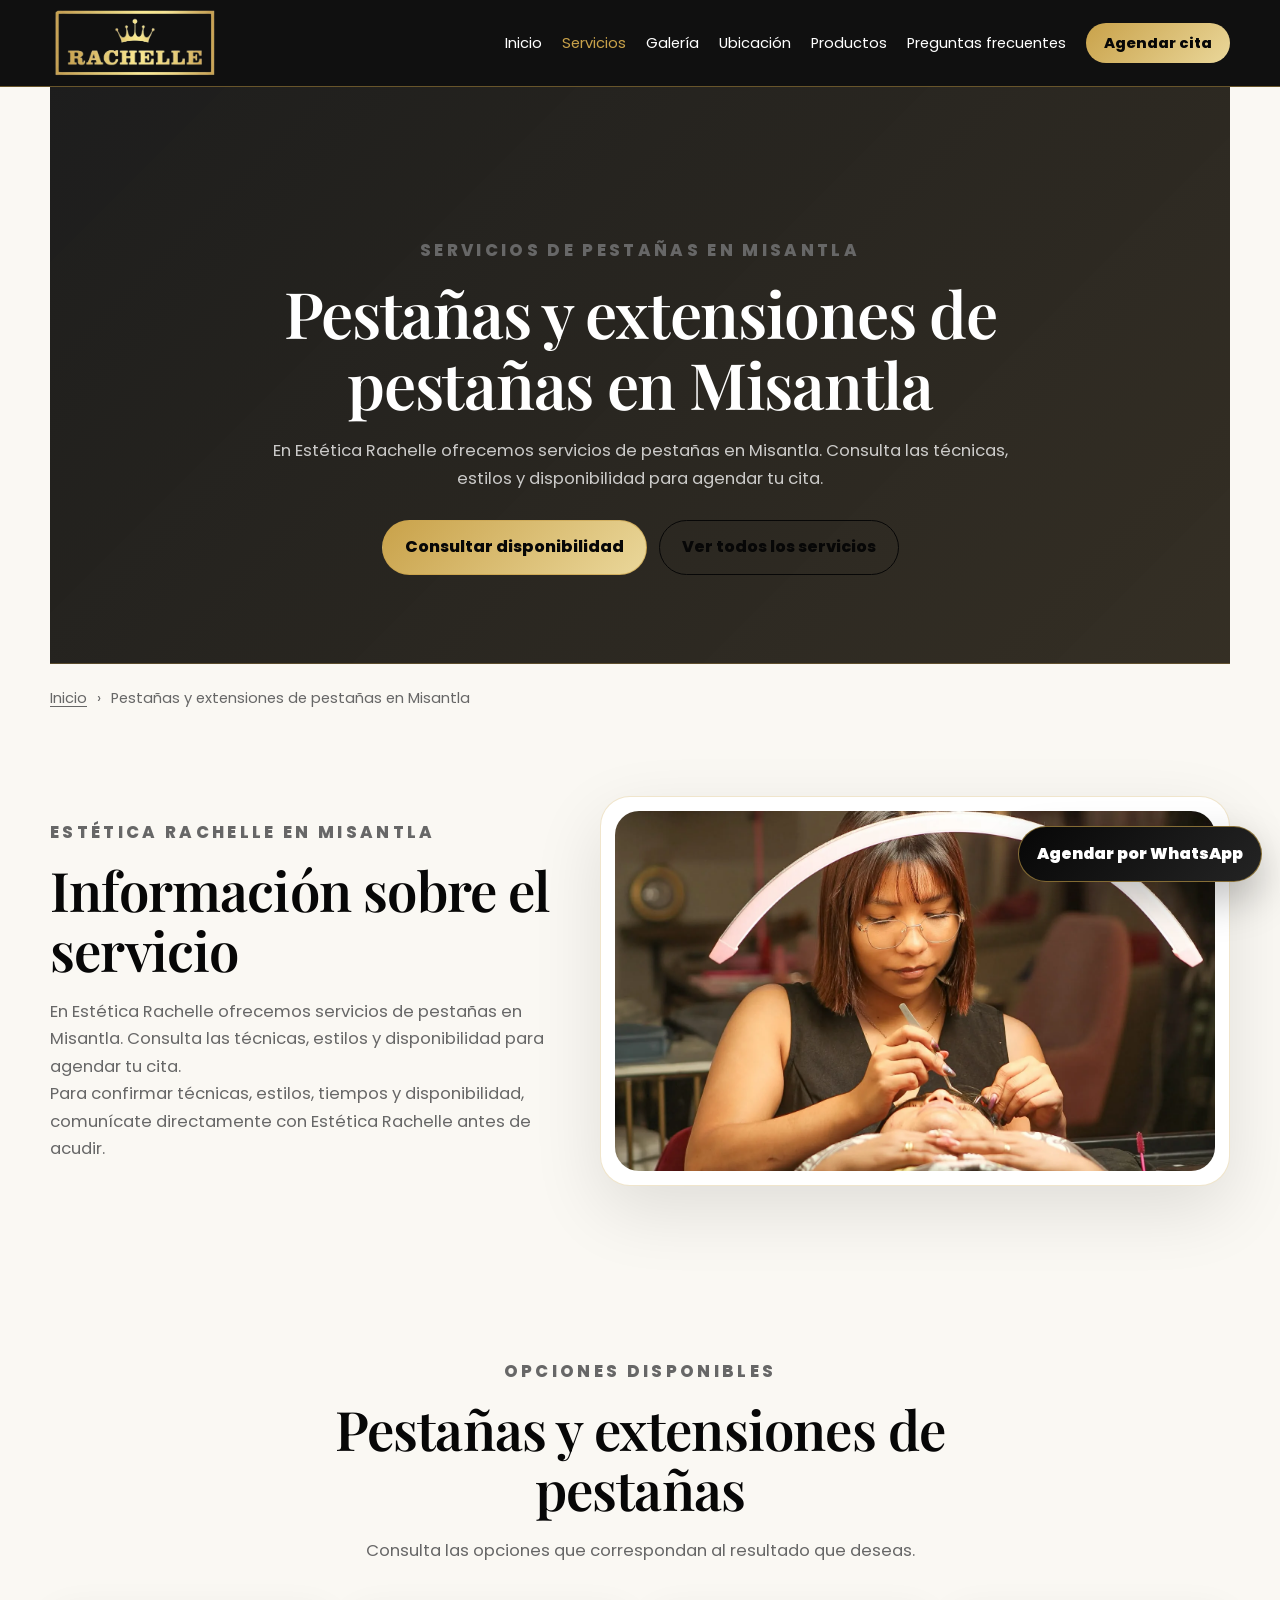
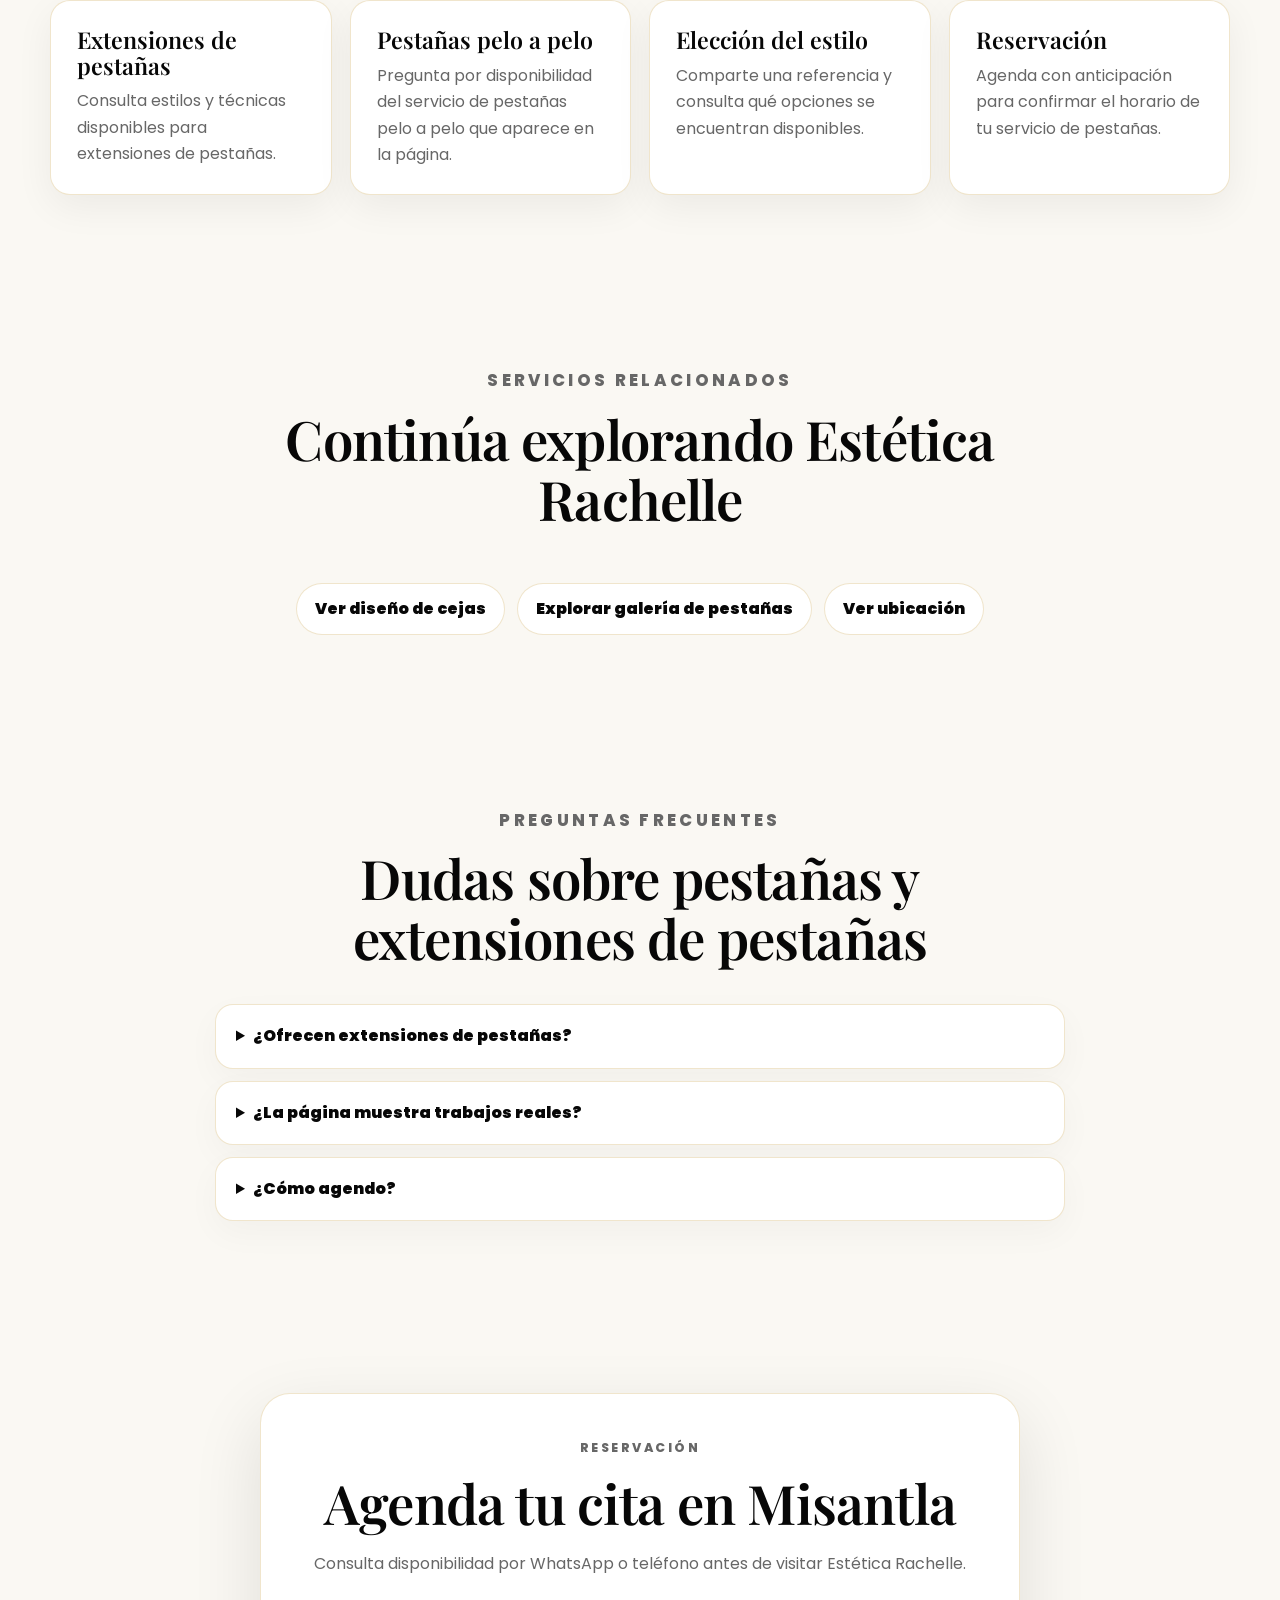
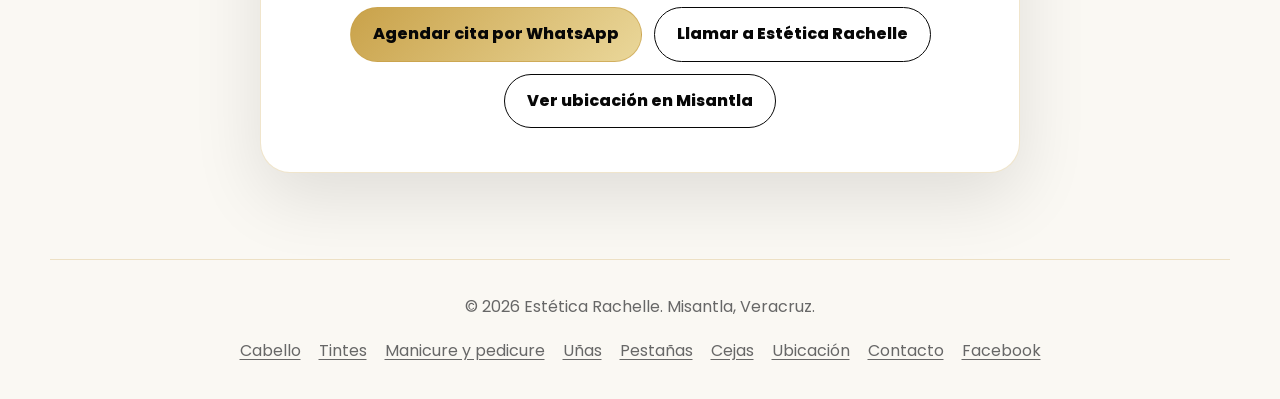
<file: pestanas-en-misantla/index.html>
<!DOCTYPE html>

<html lang="es-MX">
<head>
<meta charset="utf-8"/>
<meta content="width=device-width, initial-scale=1.0, viewport-fit=cover" name="viewport"/>
<title>Pestañas y Extensiones en Misantla | Estética Rachelle</title>
<meta content="Consulta servicios de pestañas y extensiones de pestañas en Estética Rachelle, Misantla, Veracruz. Revisa estilos y agenda tu cita por WhatsApp." name="description"/>
<meta content="index, follow, max-image-preview:large" name="robots"/>
<meta content="index, follow, max-image-preview:large" name="googlebot"/>
<meta content="#070707" name="theme-color"/>
<meta content="telephone=yes" name="format-detection"/>
<meta content="MX-VER" name="geo.region"/>
<meta content="Misantla" name="geo.placename"/>
<link href="https://esteticarachelle.com/pestanas-en-misantla/" rel="canonical"/>
<meta content="Pestañas y Extensiones en Misantla | Estética Rachelle" property="og:title"/>
<meta content="Consulta servicios de pestañas y extensiones de pestañas en Estética Rachelle, Misantla, Veracruz. Revisa estilos y agenda tu cita por WhatsApp." property="og:description"/>
<meta content="website" property="og:type"/>
<meta content="https://esteticarachelle.com/pestanas-en-misantla/" property="og:url"/>
<meta content="https://esteticarachelle.com/images/estetica-rachelle-misantla-social.jpg" property="og:image"/>
<meta content="1200" property="og:image:width"/>
<meta content="630" property="og:image:height"/>
<meta content="Estética Rachelle, salón de belleza en Misantla, Veracruz" property="og:image:alt"/>
<meta content="es_MX" property="og:locale"/>
<meta content="Estética Rachelle" property="og:site_name"/>
<meta content="summary_large_image" name="twitter:card"/>
<meta content="Pestañas y Extensiones en Misantla | Estética Rachelle" name="twitter:title"/>
<meta content="Consulta servicios de pestañas y extensiones de pestañas en Estética Rachelle, Misantla, Veracruz. Revisa estilos y agenda tu cita por WhatsApp." name="twitter:description"/>
<meta content="https://esteticarachelle.com/images/estetica-rachelle-misantla-social.jpg" name="twitter:image"/>
<meta content="Estética Rachelle en Misantla, Veracruz" name="twitter:image:alt"/>
<link href="../favicon.ico" rel="icon" sizes="any"/>
<link href="../images/favicon-rachelle-32.png" rel="icon" sizes="32x32" type="image/png"/>
<link href="../images/favicon-rachelle-180.png" rel="apple-touch-icon" sizes="180x180"/>
<link href="../manifest.webmanifest" rel="manifest"/>
<link rel="preconnect" href="https://fonts.googleapis.com"/>
<link rel="preconnect" href="https://fonts.gstatic.com" crossorigin=""/>
<link href="https://fonts.googleapis.com/css2?family=Playfair+Display:ital,wght@0,500;0,600;0,700;1,500&family=Poppins:wght@400;500;600;700;800;900&display=swap" rel="stylesheet"/>
<link href="../style.css?v=20260901-pro" rel="stylesheet"/>
<link href="../carousel-fix.css?v=20260901-pro" rel="stylesheet"/>
<script type="application/ld+json">{
  "@context": "https://schema.org",
  "@graph": [
    {
      "@type": "BeautySalon",
      "@id": "https://esteticarachelle.com/#beautysalon",
      "name": "Estética Rachelle",
      "alternateName": "Rachelle Salón de Belleza",
      "description": "Salón de belleza en Misantla, Veracruz, con servicios de cabello, peinados, tintes, tratamientos capilares, manicure, pedicure, uñas, pestañas y cejas.",
      "url": "https://esteticarachelle.com/",
      "telephone": "+522351035520",
      "image": "https://esteticarachelle.com/images/hero-fachada-rachelle.webp",
      "address": {
        "@type": "PostalAddress",
        "streetAddress": "Calle Hermanos Bojalil Gil 113, Zona Centro",
        "addressLocality": "Misantla",
        "addressRegion": "Veracruz",
        "postalCode": "93820",
        "addressCountry": "MX"
      },
      "geo": {
        "@type": "GeoCoordinates",
        "latitude": 19.9269236,
        "longitude": -96.8555838
      },
      "hasMap": "https://maps.app.goo.gl/JCtQqW6S3QTgFV7H7",
      "sameAs": ["https://www.facebook.com/RachelleBeautySalon?locale=es_LA"],
      "areaServed": {
        "@type": "City",
        "name": "Misantla"
      },
      "openingHoursSpecification": [
        {
          "@type": "OpeningHoursSpecification",
          "dayOfWeek": [
            "Monday",
            "Tuesday",
            "Wednesday",
            "Thursday",
            "Friday",
            "Saturday",
            "Sunday"
          ],
          "opens": "09:00",
          "closes": "20:00"
        }
      ],
      "makesOffer": [
        {
          "@type": "Offer",
          "itemOffered": {
            "@type": "Service",
            "name": "Cortes de cabello para mujer"
          }
        },
        {
          "@type": "Offer",
          "itemOffered": {
            "@type": "Service",
            "name": "Peinados"
          }
        },
        {
          "@type": "Offer",
          "itemOffered": {
            "@type": "Service",
            "name": "Lavado, secado y planchado de cabello"
          }
        },
        {
          "@type": "Offer",
          "itemOffered": {
            "@type": "Service",
            "name": "Tintes y coloración"
          }
        },
        {
          "@type": "Offer",
          "itemOffered": {
            "@type": "Service",
            "name": "Tratamientos para el cabello"
          }
        },
        {
          "@type": "Offer",
          "itemOffered": {
            "@type": "Service",
            "name": "Manicure"
          }
        },
        {
          "@type": "Offer",
          "itemOffered": {
            "@type": "Service",
            "name": "Pedicure"
          }
        },
        {
          "@type": "Offer",
          "itemOffered": {
            "@type": "Service",
            "name": "Aplicación y diseño de uñas"
          }
        },
        {
          "@type": "Offer",
          "itemOffered": {
            "@type": "Service",
            "name": "Uñas acrílicas y semipermanentes"
          }
        },
        {
          "@type": "Offer",
          "itemOffered": {
            "@type": "Service",
            "name": "Pestañas y extensiones de pestañas"
          }
        },
        {
          "@type": "Offer",
          "itemOffered": {
            "@type": "Service",
            "name": "Diseño y arreglo de cejas"
          }
        }
      ]
    },
    {
      "@type": "WebPage",
      "@id": "https://esteticarachelle.com/pestanas-en-misantla/#webpage",
      "url": "https://esteticarachelle.com/pestanas-en-misantla/",
      "name": "Pestañas y Extensiones en Misantla | Estética Rachelle",
      "description": "Consulta servicios de pestañas y extensiones de pestañas en Estética Rachelle, Misantla, Veracruz. Revisa estilos y agenda tu cita por WhatsApp.",
      "inLanguage": "es-MX",
      "isPartOf": {
        "@id": "https://esteticarachelle.com/#website"
      },
      "about": {
        "@id": "https://esteticarachelle.com/#beautysalon"
      }
    },
    {
      "@type": "BreadcrumbList",
      "itemListElement": [
        {
          "@type": "ListItem",
          "position": 1,
          "name": "Inicio",
          "item": "https://esteticarachelle.com/"
        },
        {
          "@type": "ListItem",
          "position": 2,
          "name": "Pestañas y Extensiones en Misantla | Estética Rachelle",
          "item": "https://esteticarachelle.com/pestanas-en-misantla/"
        }
      ],
      "@id": "https://esteticarachelle.com/pestanas-en-misantla/#breadcrumb"
    },
    {
      "@type": "Service",
      "@id": "https://esteticarachelle.com/pestanas-en-misantla/#service",
      "name": "Pestañas y extensiones de pestañas",
      "description": "Consulta servicios de pestañas y extensiones de pestañas en Estética Rachelle, Misantla, Veracruz. Revisa estilos y agenda tu cita por WhatsApp.",
      "provider": {
        "@id": "https://esteticarachelle.com/#beautysalon"
      },
      "areaServed": {
        "@type": "City",
        "name": "Misantla"
      },
      "url": "https://esteticarachelle.com/pestanas-en-misantla/"
    }
  ]
}</script><script type="application/ld+json">{
  "@context": "https://schema.org",
  "@type": "FAQPage",
  "mainEntity": [
    {
      "@type": "Question",
      "name": "¿Ofrecen extensiones de pestañas?",
      "acceptedAnswer": {
        "@type": "Answer",
        "text": "Sí. Consulta técnicas y estilos disponibles directamente con Estética Rachelle."
      }
    },
    {
      "@type": "Question",
      "name": "¿La página muestra trabajos reales?",
      "acceptedAnswer": {
        "@type": "Answer",
        "text": "Sí. La galería incluye fotografías de aplicaciones de pestañas realizadas en Estética Rachelle."
      }
    },
    {
      "@type": "Question",
      "name": "¿Cómo agendo?",
      "acceptedAnswer": {
        "@type": "Answer",
        "text": "Puedes consultar disponibilidad y reservar por WhatsApp o teléfono."
      }
    }
  ]
}</script></head>
<body>
<a class="skip-link" href="#contenido-principal">Saltar al contenido principal</a>
<header class="header" id="inicio">
<nav aria-label="Menú principal" class="navbar">
<a aria-label="Ir al inicio de Estética Rachelle" class="brand" href="/#inicio">
<img alt="Logotipo de Estética Rachelle" class="brand-logo" decoding="async" height="201" src="../images/logo-rachelle.webp" width="446"/>
</a>
<button aria-controls="navLinks" aria-expanded="false" aria-label="Abrir menú" class="menu-toggle" id="menuToggle" type="button">
<span></span><span></span><span></span>
</button>
<ul class="nav-links" id="navLinks"><li><a href="/#inicio">Inicio</a></li><li><a class="active-page" href="/#servicios">Servicios</a></li><li><a href="/#galeria">Galería</a></li><li><a href="/#ubicacion">Ubicación</a></li><li><a href="/productos">Productos</a></li><li><a href="/#faq">Preguntas frecuentes</a></li><li><a class="nav-cta" href="../contacto/">Agendar cita</a></li></ul>
</nav>
</header>
<main id="contenido-principal">
<section aria-labelledby="page-title" class="products-page-hero section-animate visible">
<div class="section-heading centered">
<p class="eyebrow">Servicios de pestañas en Misantla</p>
<h1 id="page-title">Pestañas y extensiones de pestañas en Misantla</h1>
<p>En Estética Rachelle ofrecemos servicios de pestañas en Misantla. Consulta las técnicas, estilos y disponibilidad para agendar tu cita.</p>
<div class="hero-buttons centered-buttons">
<a class="btn btn-gold" href="https://wa.me/522351035520?text=Hola%2C%20encontr%C3%A9%20Est%C3%A9tica%20Rachelle%20en%20Google%20y%20me%20gustar%C3%ADa%20solicitar%20informaci%C3%B3n%20sobre%20pesta%C3%B1as%20y%20extensiones%20de%20pesta%C3%B1as." rel="noopener noreferrer" target="_blank">Consultar disponibilidad</a>
<a class="btn btn-outline" href="/#servicios">Ver todos los servicios</a>
</div>
</div>
</section>
<nav aria-label="Migas de pan" class="breadcrumb"><a href="../">Inicio</a><span aria-hidden="true">›</span><span aria-current="page">Pestañas y extensiones de pestañas en Misantla</span></nav>
<section class="about detail-layout section-animate visible">
<div class="section-text">
<p class="eyebrow">Estética Rachelle en Misantla</p>
<h2>Información sobre el servicio</h2>
<p>En Estética Rachelle ofrecemos servicios de pestañas en Misantla. Consulta las técnicas, estilos y disponibilidad para agendar tu cita.</p>
<p>Para confirmar técnicas, estilos, tiempos y disponibilidad, comunícate directamente con Estética Rachelle antes de acudir.</p>
</div>
<div class="about-card"><img alt="Aplicación de extensiones de pestañas en Estética Rachelle Misantla" decoding="async" height="1066" loading="lazy" src="../images/servicio-pestanas-pelo-a-pelo-rachelle.webp" width="1600"/></div>
</section>
<section class="service-details section-animate visible">
<div class="section-heading centered"><p class="eyebrow">Opciones disponibles</p><h2>Pestañas y extensiones de pestañas</h2><p>Consulta las opciones que correspondan al resultado que deseas.</p></div>
<div class="service-detail-grid"><article class="service-detail-card"><h3>Extensiones de pestañas</h3><p>Consulta estilos y técnicas disponibles para extensiones de pestañas.</p></article><article class="service-detail-card"><h3>Pestañas pelo a pelo</h3><p>Pregunta por disponibilidad del servicio de pestañas pelo a pelo que aparece en la página.</p></article><article class="service-detail-card"><h3>Elección del estilo</h3><p>Comparte una referencia y consulta qué opciones se encuentran disponibles.</p></article><article class="service-detail-card"><h3>Reservación</h3><p>Agenda con anticipación para confirmar el horario de tu servicio de pestañas.</p></article></div>
</section>
<section class="related-services section-animate visible">
<div class="section-heading centered"><p class="eyebrow">Servicios relacionados</p><h2>Continúa explorando Estética Rachelle</h2></div>
<div class="related-links"><a class="service-link" href="../diseno-de-cejas/">Ver diseño de cejas</a><a class="service-link" href="/#galeria">Explorar galería de pestañas</a><a class="service-link" href="/#ubicacion">Ver ubicación</a></div>
</section>
<section class="faq section-animate visible">
<div class="section-heading centered"><p class="eyebrow">Preguntas frecuentes</p><h2>Dudas sobre pestañas y extensiones de pestañas</h2></div>
<div class="faq-list"><details><summary>¿Ofrecen extensiones de pestañas?</summary><p>Sí. Consulta técnicas y estilos disponibles directamente con Estética Rachelle.</p></details><details><summary>¿La página muestra trabajos reales?</summary><p>Sí. La galería incluye fotografías de aplicaciones de pestañas realizadas en Estética Rachelle.</p></details><details><summary>¿Cómo agendo?</summary><p>Puedes consultar disponibilidad y reservar por WhatsApp o teléfono.</p></details></div>
</section>
<section class="contact section-animate visible">
<div class="contact-card"><p class="eyebrow">Reservación</p><h2>Agenda tu cita en Misantla</h2><p>Consulta disponibilidad por WhatsApp o teléfono antes de visitar Estética Rachelle.</p>
<div class="contact-actions"><a class="btn btn-gold" href="https://wa.me/522351035520?text=Hola%2C%20encontr%C3%A9%20Est%C3%A9tica%20Rachelle%20en%20Google%20y%20me%20gustar%C3%ADa%20solicitar%20informaci%C3%B3n%20para%20agendar%20una%20cita." rel="noopener noreferrer" target="_blank">Agendar cita por WhatsApp</a><a class="btn btn-outline" href="tel:+522351035520">Llamar a Estética Rachelle</a><a class="btn btn-outline" href="/#ubicacion">Ver ubicación en Misantla</a></div></div>
</section>
</main>
<a aria-label="Agendar una cita por WhatsApp con Estética Rachelle" class="whatsapp-float" href="https://wa.me/522351035520?text=Hola%2C%20encontr%C3%A9%20Est%C3%A9tica%20Rachelle%20en%20Google%20y%20me%20gustar%C3%ADa%20solicitar%20informaci%C3%B3n%20para%20agendar%20una%20cita." rel="noopener noreferrer" target="_blank"><span>Agendar por WhatsApp</span></a>
<footer class="footer">
<div class="footer-inner">
<p>© 2026 Estética Rachelle. Misantla, Veracruz.</p>
<nav aria-label="Enlaces del pie de página" class="footer-links">
<a href="../servicios-de-cabello/">Cabello</a>
<a href="../tintes-y-coloracion/">Tintes</a>
<a href="../manicure-y-pedicure/">Manicure y pedicure</a>
<a href="../unas-en-misantla/">Uñas</a>
<a href="../pestanas-en-misantla/">Pestañas</a>
<a href="../diseno-de-cejas/">Cejas</a>
<a href="/#ubicacion">Ubicación</a>
<a href="../contacto/">Contacto</a>
<a href="https://www.facebook.com/RachelleBeautySalon?locale=es_LA" rel="noopener noreferrer" target="_blank">Facebook</a>
</nav>
</div>
</footer>
<script defer="" src="../script.js?v=20260901-pro"></script>
</body>
</html>
</file>
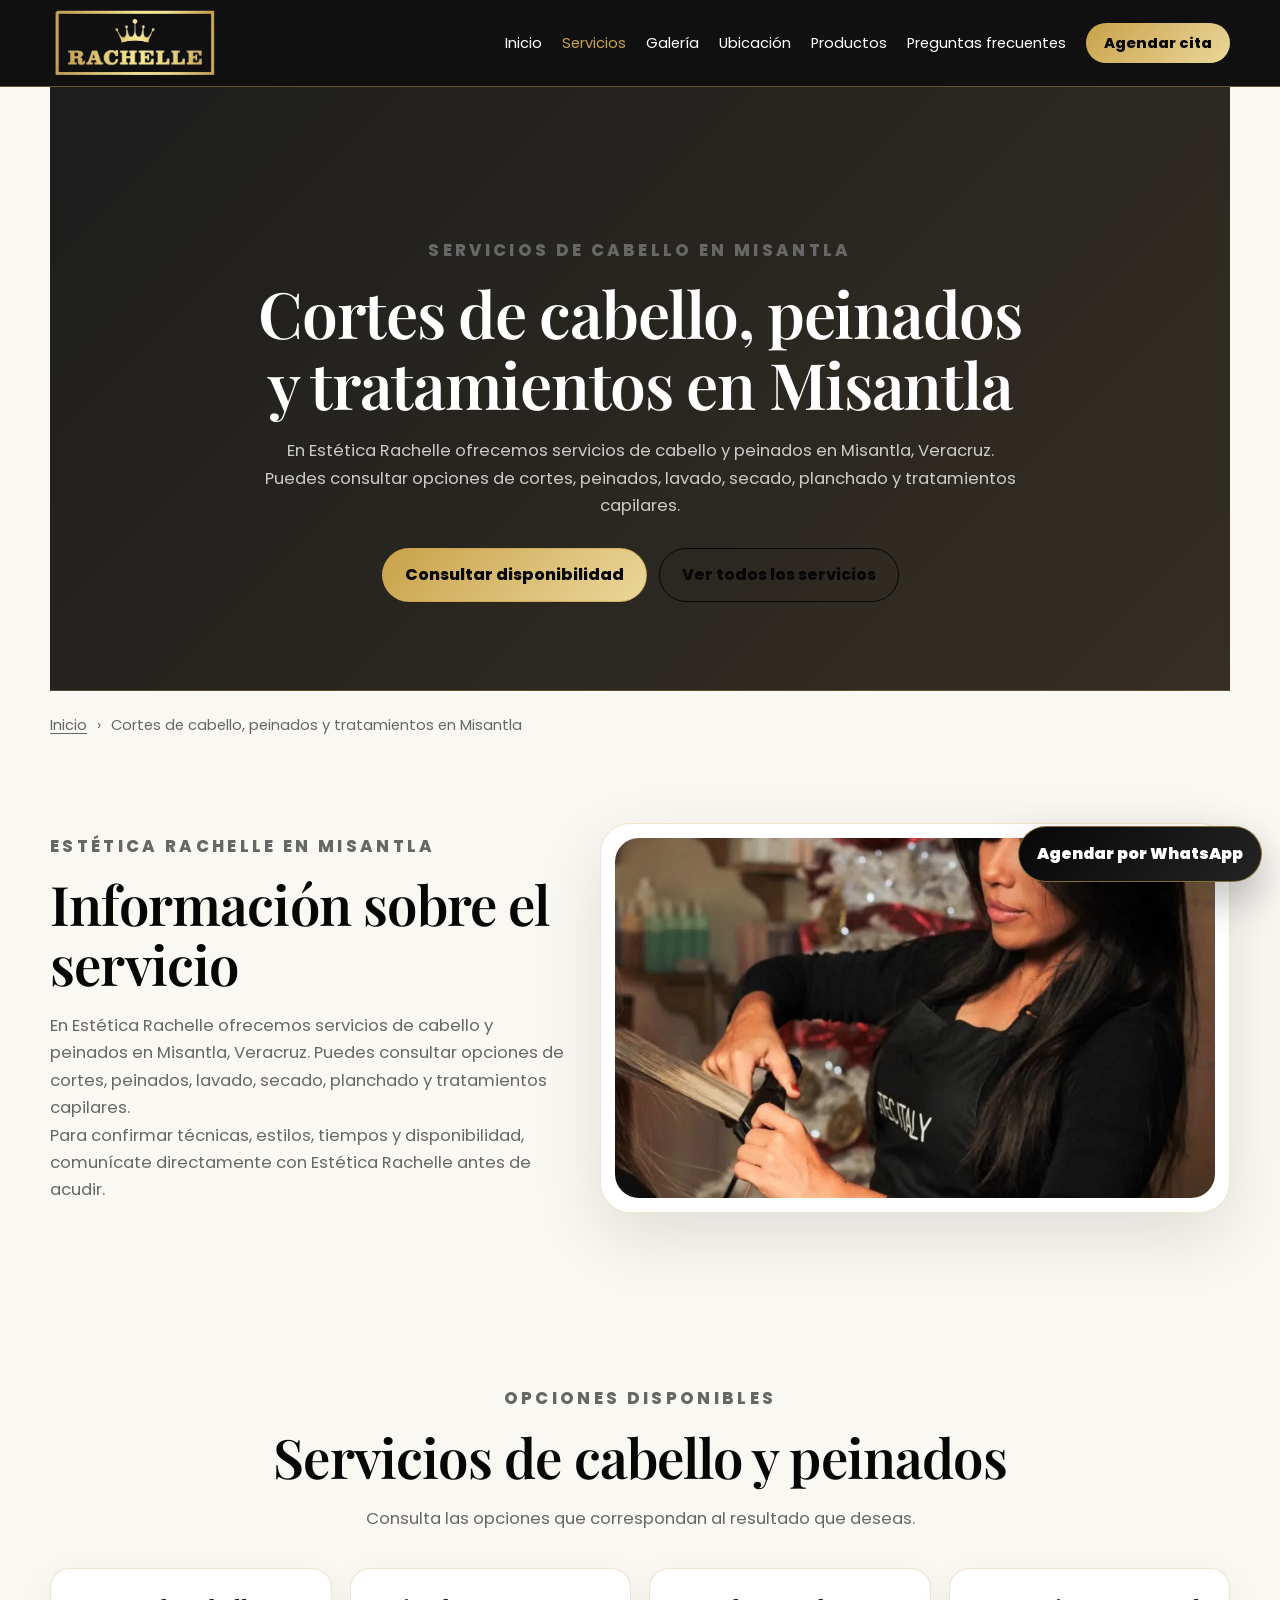
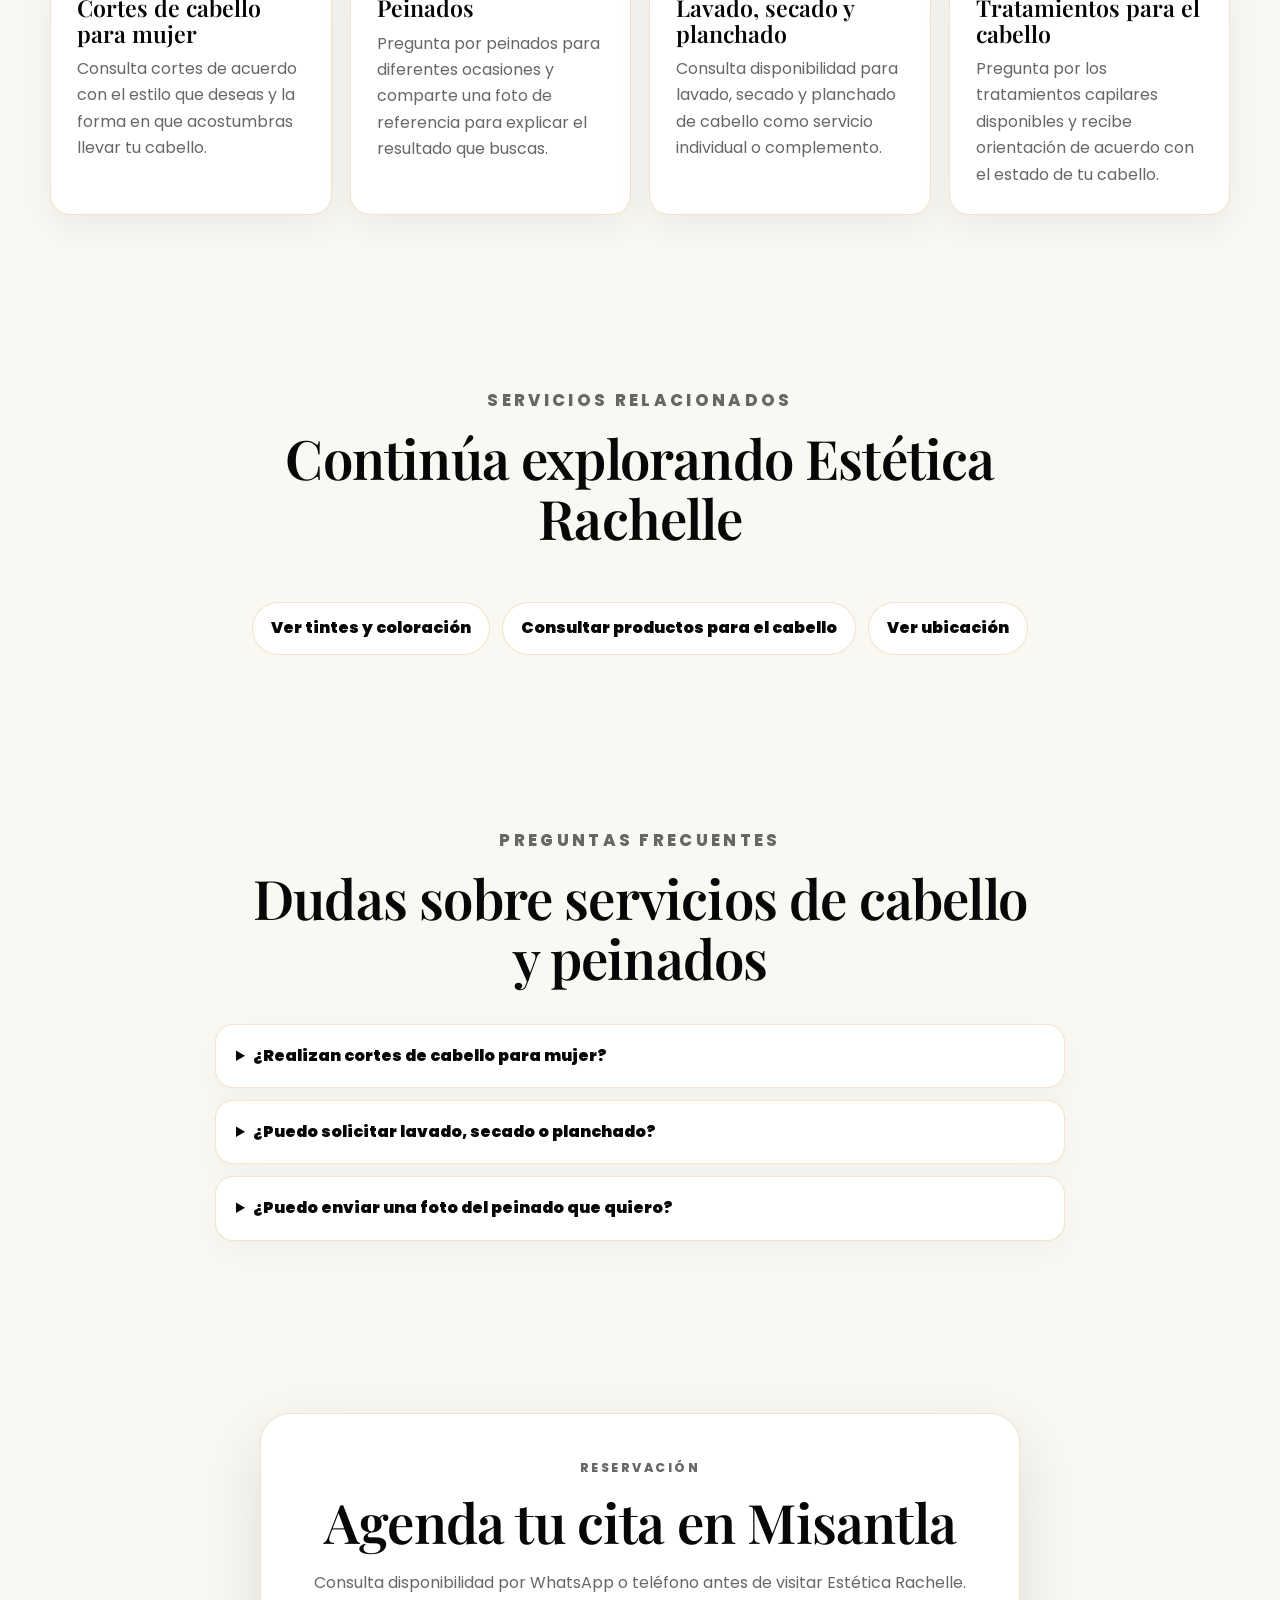
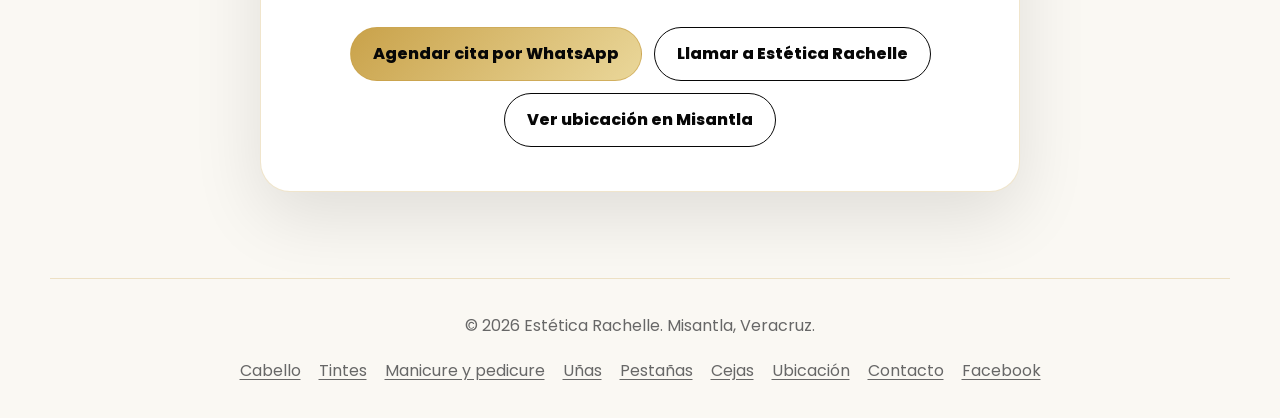
<file: servicios-de-cabello/index.html>
<!DOCTYPE html>

<html lang="es-MX">
<head>
<meta charset="utf-8"/>
<meta content="width=device-width, initial-scale=1.0, viewport-fit=cover" name="viewport"/>
<title>Cortes, Peinados y Tratamientos en Misantla | Estética Rachelle</title>
<meta content="Consulta cortes de cabello para mujer, peinados, lavado, secado, planchado y tratamientos capilares en Estética Rachelle, Misantla, Veracruz." name="description"/>
<meta content="index, follow, max-image-preview:large" name="robots"/>
<meta content="index, follow, max-image-preview:large" name="googlebot"/>
<meta content="#070707" name="theme-color"/>
<meta content="telephone=yes" name="format-detection"/>
<meta content="MX-VER" name="geo.region"/>
<meta content="Misantla" name="geo.placename"/>
<link href="https://esteticarachelle.com/servicios-de-cabello/" rel="canonical"/>
<meta content="Cortes, Peinados y Tratamientos en Misantla | Estética Rachelle" property="og:title"/>
<meta content="Consulta cortes de cabello para mujer, peinados, lavado, secado, planchado y tratamientos capilares en Estética Rachelle, Misantla, Veracruz." property="og:description"/>
<meta content="website" property="og:type"/>
<meta content="https://esteticarachelle.com/servicios-de-cabello/" property="og:url"/>
<meta content="https://esteticarachelle.com/images/estetica-rachelle-misantla-social.jpg" property="og:image"/>
<meta content="1200" property="og:image:width"/>
<meta content="630" property="og:image:height"/>
<meta content="Estética Rachelle, salón de belleza en Misantla, Veracruz" property="og:image:alt"/>
<meta content="es_MX" property="og:locale"/>
<meta content="Estética Rachelle" property="og:site_name"/>
<meta content="summary_large_image" name="twitter:card"/>
<meta content="Cortes, Peinados y Tratamientos en Misantla | Estética Rachelle" name="twitter:title"/>
<meta content="Consulta cortes de cabello para mujer, peinados, lavado, secado, planchado y tratamientos capilares en Estética Rachelle, Misantla, Veracruz." name="twitter:description"/>
<meta content="https://esteticarachelle.com/images/estetica-rachelle-misantla-social.jpg" name="twitter:image"/>
<meta content="Estética Rachelle en Misantla, Veracruz" name="twitter:image:alt"/>
<link href="../favicon.ico" rel="icon" sizes="any"/>
<link href="../images/favicon-rachelle-32.png" rel="icon" sizes="32x32" type="image/png"/>
<link href="../images/favicon-rachelle-180.png" rel="apple-touch-icon" sizes="180x180"/>
<link href="../manifest.webmanifest" rel="manifest"/>
<link rel="preconnect" href="https://fonts.googleapis.com"/>
<link rel="preconnect" href="https://fonts.gstatic.com" crossorigin=""/>
<link href="https://fonts.googleapis.com/css2?family=Playfair+Display:ital,wght@0,500;0,600;0,700;1,500&family=Poppins:wght@400;500;600;700;800;900&display=swap" rel="stylesheet"/>
<link href="../style.css?v=20260901-pro" rel="stylesheet"/>
<link href="../carousel-fix.css?v=20260901-pro" rel="stylesheet"/>
<script type="application/ld+json">{
  "@context": "https://schema.org",
  "@graph": [
    {
      "@type": "BeautySalon",
      "@id": "https://esteticarachelle.com/#beautysalon",
      "name": "Estética Rachelle",
      "alternateName": "Rachelle Salón de Belleza",
      "description": "Salón de belleza en Misantla, Veracruz, con servicios de cabello, peinados, tintes, tratamientos capilares, manicure, pedicure, uñas, pestañas y cejas.",
      "url": "https://esteticarachelle.com/",
      "telephone": "+522351035520",
      "image": "https://esteticarachelle.com/images/hero-fachada-rachelle.webp",
      "address": {
        "@type": "PostalAddress",
        "streetAddress": "Calle Hermanos Bojalil Gil 113, Zona Centro",
        "addressLocality": "Misantla",
        "addressRegion": "Veracruz",
        "postalCode": "93820",
        "addressCountry": "MX"
      },
      "geo": {
        "@type": "GeoCoordinates",
        "latitude": 19.9269236,
        "longitude": -96.8555838
      },
      "hasMap": "https://maps.app.goo.gl/JCtQqW6S3QTgFV7H7",
      "sameAs": ["https://www.facebook.com/RachelleBeautySalon?locale=es_LA"],
      "areaServed": {
        "@type": "City",
        "name": "Misantla"
      },
      "openingHoursSpecification": [
        {
          "@type": "OpeningHoursSpecification",
          "dayOfWeek": [
            "Monday",
            "Tuesday",
            "Wednesday",
            "Thursday",
            "Friday",
            "Saturday",
            "Sunday"
          ],
          "opens": "09:00",
          "closes": "20:00"
        }
      ],
      "makesOffer": [
        {
          "@type": "Offer",
          "itemOffered": {
            "@type": "Service",
            "name": "Cortes de cabello para mujer"
          }
        },
        {
          "@type": "Offer",
          "itemOffered": {
            "@type": "Service",
            "name": "Peinados"
          }
        },
        {
          "@type": "Offer",
          "itemOffered": {
            "@type": "Service",
            "name": "Lavado, secado y planchado de cabello"
          }
        },
        {
          "@type": "Offer",
          "itemOffered": {
            "@type": "Service",
            "name": "Tintes y coloración"
          }
        },
        {
          "@type": "Offer",
          "itemOffered": {
            "@type": "Service",
            "name": "Tratamientos para el cabello"
          }
        },
        {
          "@type": "Offer",
          "itemOffered": {
            "@type": "Service",
            "name": "Manicure"
          }
        },
        {
          "@type": "Offer",
          "itemOffered": {
            "@type": "Service",
            "name": "Pedicure"
          }
        },
        {
          "@type": "Offer",
          "itemOffered": {
            "@type": "Service",
            "name": "Aplicación y diseño de uñas"
          }
        },
        {
          "@type": "Offer",
          "itemOffered": {
            "@type": "Service",
            "name": "Uñas acrílicas y semipermanentes"
          }
        },
        {
          "@type": "Offer",
          "itemOffered": {
            "@type": "Service",
            "name": "Pestañas y extensiones de pestañas"
          }
        },
        {
          "@type": "Offer",
          "itemOffered": {
            "@type": "Service",
            "name": "Diseño y arreglo de cejas"
          }
        }
      ]
    },
    {
      "@type": "WebPage",
      "@id": "https://esteticarachelle.com/servicios-de-cabello/#webpage",
      "url": "https://esteticarachelle.com/servicios-de-cabello/",
      "name": "Cortes, Peinados y Tratamientos en Misantla | Estética Rachelle",
      "description": "Consulta cortes de cabello para mujer, peinados, lavado, secado, planchado y tratamientos capilares en Estética Rachelle, Misantla, Veracruz.",
      "inLanguage": "es-MX",
      "isPartOf": {
        "@id": "https://esteticarachelle.com/#website"
      },
      "about": {
        "@id": "https://esteticarachelle.com/#beautysalon"
      }
    },
    {
      "@type": "BreadcrumbList",
      "itemListElement": [
        {
          "@type": "ListItem",
          "position": 1,
          "name": "Inicio",
          "item": "https://esteticarachelle.com/"
        },
        {
          "@type": "ListItem",
          "position": 2,
          "name": "Cortes, Peinados y Tratamientos en Misantla | Estética Rachelle",
          "item": "https://esteticarachelle.com/servicios-de-cabello/"
        }
      ],
      "@id": "https://esteticarachelle.com/servicios-de-cabello/#breadcrumb"
    },
    {
      "@type": "Service",
      "@id": "https://esteticarachelle.com/servicios-de-cabello/#service",
      "name": "Servicios de cabello y peinados",
      "description": "Consulta cortes de cabello para mujer, peinados, lavado, secado, planchado y tratamientos capilares en Estética Rachelle, Misantla, Veracruz.",
      "provider": {
        "@id": "https://esteticarachelle.com/#beautysalon"
      },
      "areaServed": {
        "@type": "City",
        "name": "Misantla"
      },
      "url": "https://esteticarachelle.com/servicios-de-cabello/"
    }
  ]
}</script><script type="application/ld+json">{
  "@context": "https://schema.org",
  "@type": "FAQPage",
  "mainEntity": [
    {
      "@type": "Question",
      "name": "¿Realizan cortes de cabello para mujer?",
      "acceptedAnswer": {
        "@type": "Answer",
        "text": "Sí. Puedes consultar disponibilidad para cortes de cabello para mujer en Estética Rachelle, Misantla."
      }
    },
    {
      "@type": "Question",
      "name": "¿Puedo solicitar lavado, secado o planchado?",
      "acceptedAnswer": {
        "@type": "Answer",
        "text": "Sí. Pregunta por las opciones disponibles y confirma el servicio por WhatsApp."
      }
    },
    {
      "@type": "Question",
      "name": "¿Puedo enviar una foto del peinado que quiero?",
      "acceptedAnswer": {
        "@type": "Answer",
        "text": "Sí. Puedes enviar una foto de referencia por WhatsApp para explicar el estilo que buscas."
      }
    }
  ]
}</script></head>
<body>
<a class="skip-link" href="#contenido-principal">Saltar al contenido principal</a>
<header class="header" id="inicio">
<nav aria-label="Menú principal" class="navbar">
<a aria-label="Ir al inicio de Estética Rachelle" class="brand" href="/#inicio">
<img alt="Logotipo de Estética Rachelle" class="brand-logo" decoding="async" height="201" src="../images/logo-rachelle.webp" width="446"/>
</a>
<button aria-controls="navLinks" aria-expanded="false" aria-label="Abrir menú" class="menu-toggle" id="menuToggle" type="button">
<span></span><span></span><span></span>
</button>
<ul class="nav-links" id="navLinks"><li><a href="/#inicio">Inicio</a></li><li><a class="active-page" href="/#servicios">Servicios</a></li><li><a href="/#galeria">Galería</a></li><li><a href="/#ubicacion">Ubicación</a></li><li><a href="/productos">Productos</a></li><li><a href="/#faq">Preguntas frecuentes</a></li><li><a class="nav-cta" href="../contacto/">Agendar cita</a></li></ul>
</nav>
</header>
<main id="contenido-principal">
<section aria-labelledby="page-title" class="products-page-hero section-animate visible">
<div class="section-heading centered">
<p class="eyebrow">Servicios de cabello en Misantla</p>
<h1 id="page-title">Cortes de cabello, peinados y tratamientos en Misantla</h1>
<p>En Estética Rachelle ofrecemos servicios de cabello y peinados en Misantla, Veracruz. Puedes consultar opciones de cortes, peinados, lavado, secado, planchado y tratamientos capilares.</p>
<div class="hero-buttons centered-buttons">
<a class="btn btn-gold" href="https://wa.me/522351035520?text=Hola%2C%20encontr%C3%A9%20Est%C3%A9tica%20Rachelle%20en%20Google%20y%20me%20gustar%C3%ADa%20solicitar%20informaci%C3%B3n%20sobre%20servicios%20de%20cabello%20y%20peinados." rel="noopener noreferrer" target="_blank">Consultar disponibilidad</a>
<a class="btn btn-outline" href="/#servicios">Ver todos los servicios</a>
</div>
</div>
</section>
<nav aria-label="Migas de pan" class="breadcrumb"><a href="../">Inicio</a><span aria-hidden="true">›</span><span aria-current="page">Cortes de cabello, peinados y tratamientos en Misantla</span></nav>
<section class="about detail-layout section-animate visible">
<div class="section-text">
<p class="eyebrow">Estética Rachelle en Misantla</p>
<h2>Información sobre el servicio</h2>
<p>En Estética Rachelle ofrecemos servicios de cabello y peinados en Misantla, Veracruz. Puedes consultar opciones de cortes, peinados, lavado, secado, planchado y tratamientos capilares.</p>
<p>Para confirmar técnicas, estilos, tiempos y disponibilidad, comunícate directamente con Estética Rachelle antes de acudir.</p>
</div>
<div class="about-card"><img alt="Corte de cabello para mujer en Estética Rachelle Misantla" decoding="async" height="960" loading="lazy" src="../images/servicio-cortes-rachelle.webp" width="960"/></div>
</section>
<section class="service-details section-animate visible">
<div class="section-heading centered"><p class="eyebrow">Opciones disponibles</p><h2>Servicios de cabello y peinados</h2><p>Consulta las opciones que correspondan al resultado que deseas.</p></div>
<div class="service-detail-grid"><article class="service-detail-card"><h3>Cortes de cabello para mujer</h3><p>Consulta cortes de acuerdo con el estilo que deseas y la forma en que acostumbras llevar tu cabello.</p></article><article class="service-detail-card"><h3>Peinados</h3><p>Pregunta por peinados para diferentes ocasiones y comparte una foto de referencia para explicar el resultado que buscas.</p></article><article class="service-detail-card"><h3>Lavado, secado y planchado</h3><p>Consulta disponibilidad para lavado, secado y planchado de cabello como servicio individual o complemento.</p></article><article class="service-detail-card"><h3>Tratamientos para el cabello</h3><p>Pregunta por los tratamientos capilares disponibles y recibe orientación de acuerdo con el estado de tu cabello.</p></article></div>
</section>
<section class="related-services section-animate visible">
<div class="section-heading centered"><p class="eyebrow">Servicios relacionados</p><h2>Continúa explorando Estética Rachelle</h2></div>
<div class="related-links"><a class="service-link" href="../tintes-y-coloracion/">Ver tintes y coloración</a><a class="service-link" href="/productos">Consultar productos para el cabello</a><a class="service-link" href="/#ubicacion">Ver ubicación</a></div>
</section>
<section class="faq section-animate visible">
<div class="section-heading centered"><p class="eyebrow">Preguntas frecuentes</p><h2>Dudas sobre servicios de cabello y peinados</h2></div>
<div class="faq-list"><details><summary>¿Realizan cortes de cabello para mujer?</summary><p>Sí. Puedes consultar disponibilidad para cortes de cabello para mujer en Estética Rachelle, Misantla.</p></details><details><summary>¿Puedo solicitar lavado, secado o planchado?</summary><p>Sí. Pregunta por las opciones disponibles y confirma el servicio por WhatsApp.</p></details><details><summary>¿Puedo enviar una foto del peinado que quiero?</summary><p>Sí. Puedes enviar una foto de referencia por WhatsApp para explicar el estilo que buscas.</p></details></div>
</section>
<section class="contact section-animate visible">
<div class="contact-card"><p class="eyebrow">Reservación</p><h2>Agenda tu cita en Misantla</h2><p>Consulta disponibilidad por WhatsApp o teléfono antes de visitar Estética Rachelle.</p>
<div class="contact-actions"><a class="btn btn-gold" href="https://wa.me/522351035520?text=Hola%2C%20encontr%C3%A9%20Est%C3%A9tica%20Rachelle%20en%20Google%20y%20me%20gustar%C3%ADa%20solicitar%20informaci%C3%B3n%20para%20agendar%20una%20cita." rel="noopener noreferrer" target="_blank">Agendar cita por WhatsApp</a><a class="btn btn-outline" href="tel:+522351035520">Llamar a Estética Rachelle</a><a class="btn btn-outline" href="/#ubicacion">Ver ubicación en Misantla</a></div></div>
</section>
</main>
<a aria-label="Agendar una cita por WhatsApp con Estética Rachelle" class="whatsapp-float" href="https://wa.me/522351035520?text=Hola%2C%20encontr%C3%A9%20Est%C3%A9tica%20Rachelle%20en%20Google%20y%20me%20gustar%C3%ADa%20solicitar%20informaci%C3%B3n%20para%20agendar%20una%20cita." rel="noopener noreferrer" target="_blank"><span>Agendar por WhatsApp</span></a>
<footer class="footer">
<div class="footer-inner">
<p>© 2026 Estética Rachelle. Misantla, Veracruz.</p>
<nav aria-label="Enlaces del pie de página" class="footer-links">
<a href="../servicios-de-cabello/">Cabello</a>
<a href="../tintes-y-coloracion/">Tintes</a>
<a href="../manicure-y-pedicure/">Manicure y pedicure</a>
<a href="../unas-en-misantla/">Uñas</a>
<a href="../pestanas-en-misantla/">Pestañas</a>
<a href="../diseno-de-cejas/">Cejas</a>
<a href="/#ubicacion">Ubicación</a>
<a href="../contacto/">Contacto</a>
<a href="https://www.facebook.com/RachelleBeautySalon?locale=es_LA" rel="noopener noreferrer" target="_blank">Facebook</a>
</nav>
</div>
</footer>
<script defer="" src="../script.js?v=20260901-pro"></script>
</body>
</html>
</file>
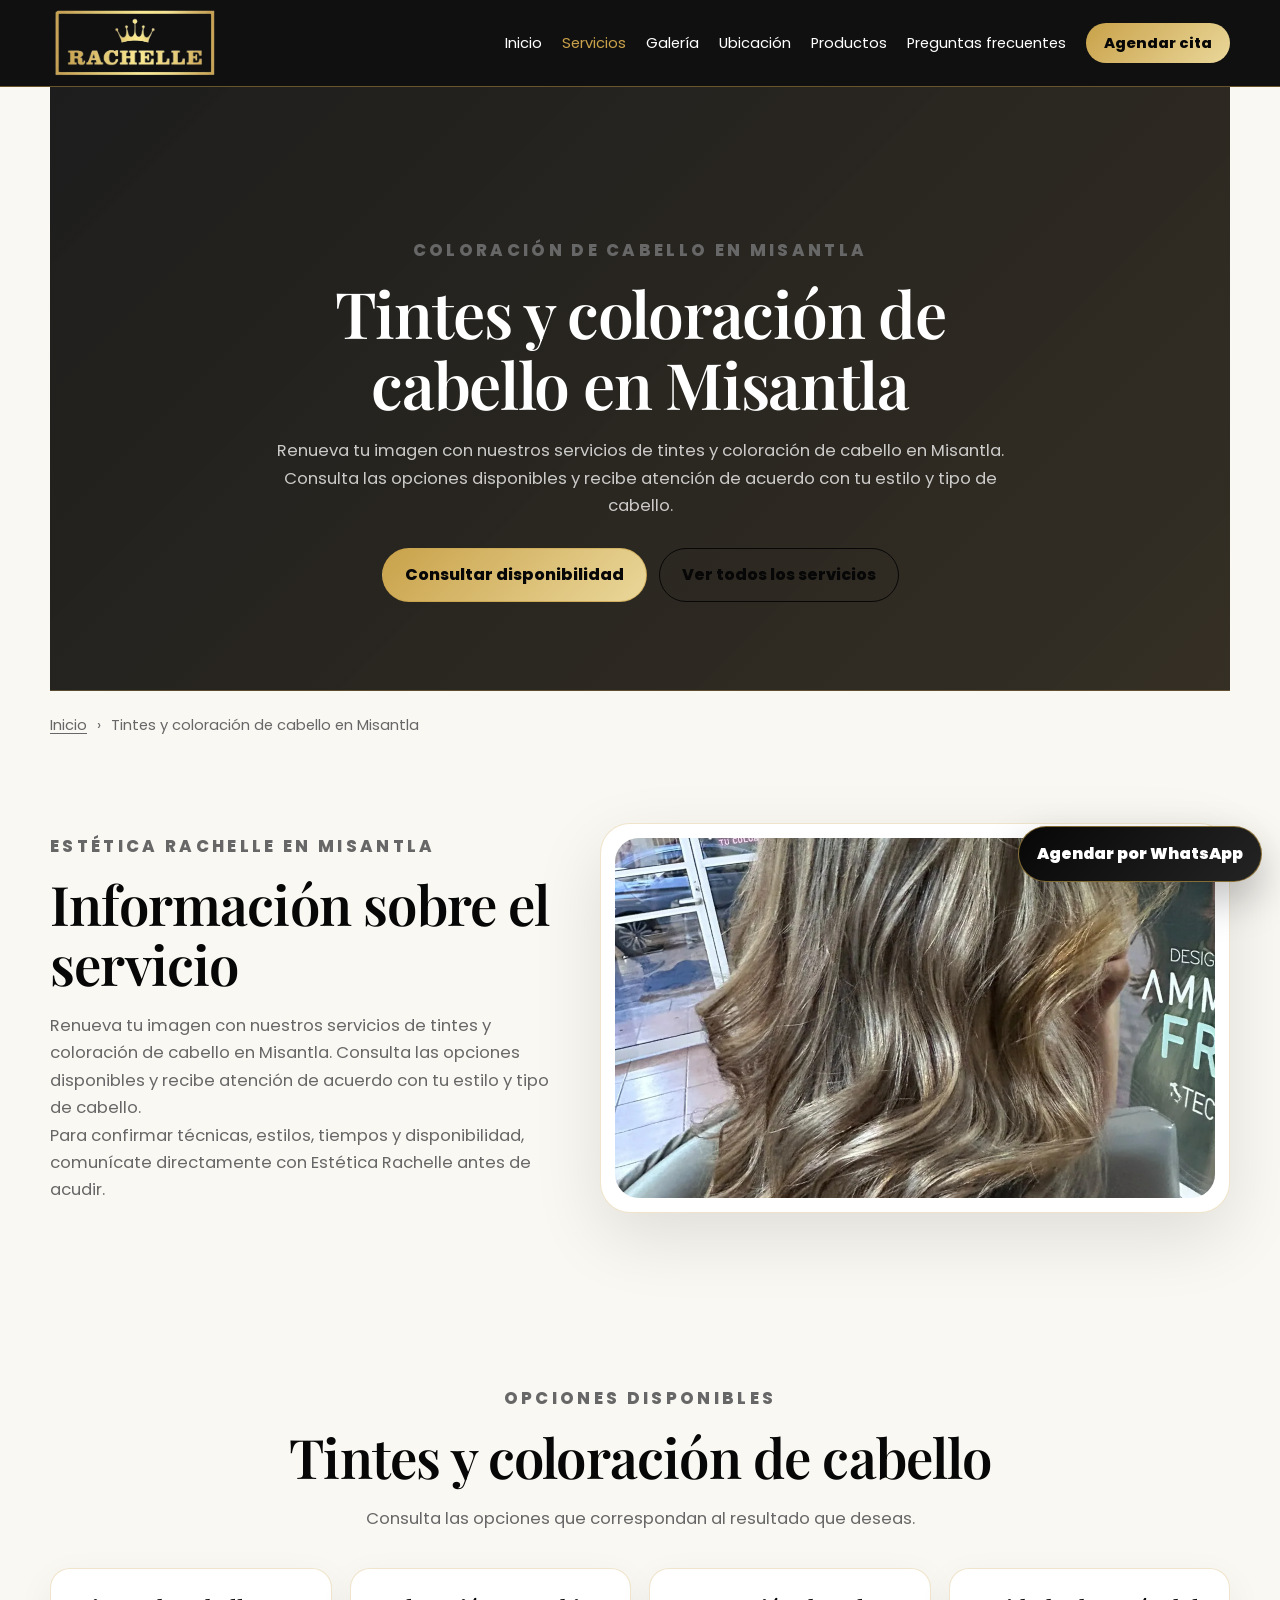
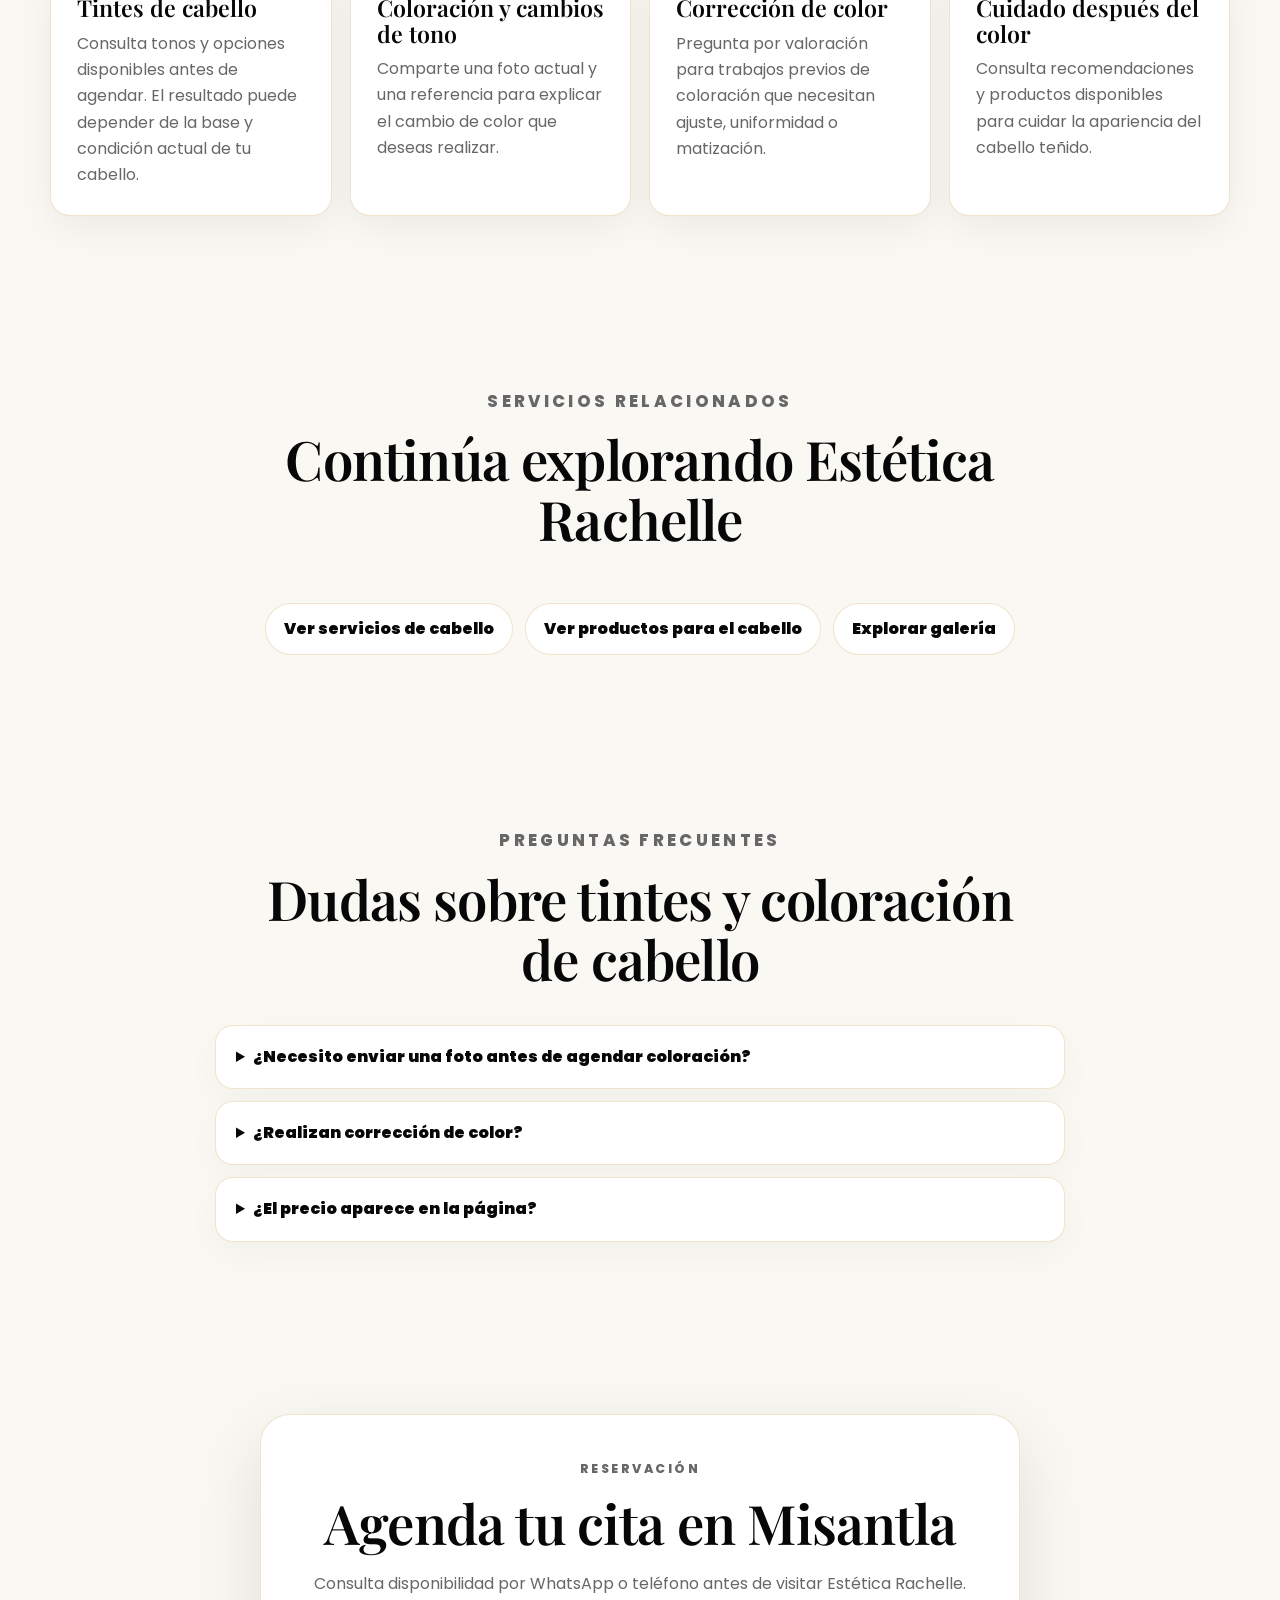
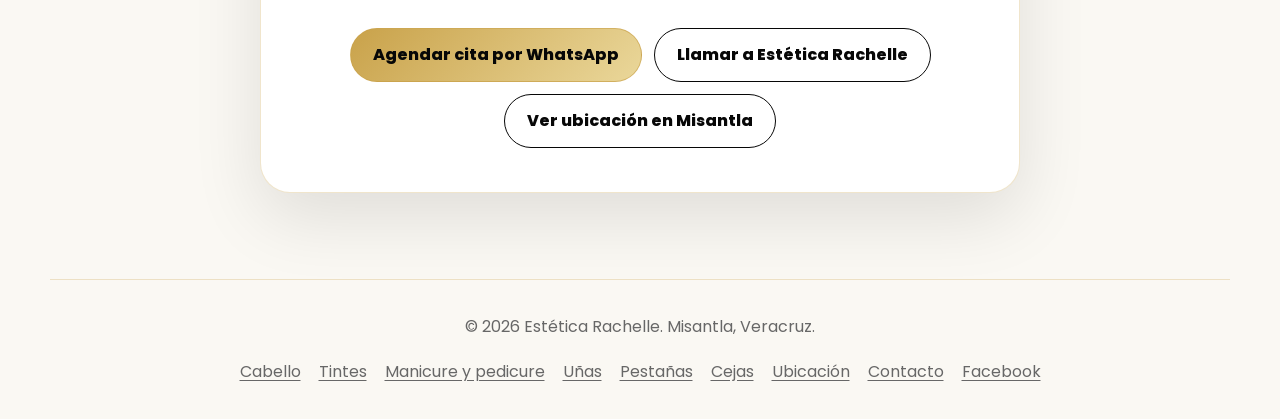
<file: tintes-y-coloracion/index.html>
<!DOCTYPE html>

<html lang="es-MX">
<head>
<meta charset="utf-8"/>
<meta content="width=device-width, initial-scale=1.0, viewport-fit=cover" name="viewport"/>
<title>Tintes y Coloración de Cabello en Misantla | Estética Rachelle</title>
<meta content="Consulta tintes, coloración y corrección de color de cabello en Estética Rachelle, Misantla, Veracruz. Envía una referencia y agenda por WhatsApp." name="description"/>
<meta content="index, follow, max-image-preview:large" name="robots"/>
<meta content="index, follow, max-image-preview:large" name="googlebot"/>
<meta content="#070707" name="theme-color"/>
<meta content="telephone=yes" name="format-detection"/>
<meta content="MX-VER" name="geo.region"/>
<meta content="Misantla" name="geo.placename"/>
<link href="https://esteticarachelle.com/tintes-y-coloracion/" rel="canonical"/>
<meta content="Tintes y Coloración de Cabello en Misantla | Estética Rachelle" property="og:title"/>
<meta content="Consulta tintes, coloración y corrección de color de cabello en Estética Rachelle, Misantla, Veracruz. Envía una referencia y agenda por WhatsApp." property="og:description"/>
<meta content="website" property="og:type"/>
<meta content="https://esteticarachelle.com/tintes-y-coloracion/" property="og:url"/>
<meta content="https://esteticarachelle.com/images/estetica-rachelle-misantla-social.jpg" property="og:image"/>
<meta content="1200" property="og:image:width"/>
<meta content="630" property="og:image:height"/>
<meta content="Estética Rachelle, salón de belleza en Misantla, Veracruz" property="og:image:alt"/>
<meta content="es_MX" property="og:locale"/>
<meta content="Estética Rachelle" property="og:site_name"/>
<meta content="summary_large_image" name="twitter:card"/>
<meta content="Tintes y Coloración de Cabello en Misantla | Estética Rachelle" name="twitter:title"/>
<meta content="Consulta tintes, coloración y corrección de color de cabello en Estética Rachelle, Misantla, Veracruz. Envía una referencia y agenda por WhatsApp." name="twitter:description"/>
<meta content="https://esteticarachelle.com/images/estetica-rachelle-misantla-social.jpg" name="twitter:image"/>
<meta content="Estética Rachelle en Misantla, Veracruz" name="twitter:image:alt"/>
<link href="../favicon.ico" rel="icon" sizes="any"/>
<link href="../images/favicon-rachelle-32.png" rel="icon" sizes="32x32" type="image/png"/>
<link href="../images/favicon-rachelle-180.png" rel="apple-touch-icon" sizes="180x180"/>
<link href="../manifest.webmanifest" rel="manifest"/>
<link rel="preconnect" href="https://fonts.googleapis.com"/>
<link rel="preconnect" href="https://fonts.gstatic.com" crossorigin=""/>
<link href="https://fonts.googleapis.com/css2?family=Playfair+Display:ital,wght@0,500;0,600;0,700;1,500&family=Poppins:wght@400;500;600;700;800;900&display=swap" rel="stylesheet"/>
<link href="../style.css?v=20260901-pro" rel="stylesheet"/>
<link href="../carousel-fix.css?v=20260901-pro" rel="stylesheet"/>
<script type="application/ld+json">{
  "@context": "https://schema.org",
  "@graph": [
    {
      "@type": "BeautySalon",
      "@id": "https://esteticarachelle.com/#beautysalon",
      "name": "Estética Rachelle",
      "alternateName": "Rachelle Salón de Belleza",
      "description": "Salón de belleza en Misantla, Veracruz, con servicios de cabello, peinados, tintes, tratamientos capilares, manicure, pedicure, uñas, pestañas y cejas.",
      "url": "https://esteticarachelle.com/",
      "telephone": "+522351035520",
      "image": "https://esteticarachelle.com/images/hero-fachada-rachelle.webp",
      "address": {
        "@type": "PostalAddress",
        "streetAddress": "Calle Hermanos Bojalil Gil 113, Zona Centro",
        "addressLocality": "Misantla",
        "addressRegion": "Veracruz",
        "postalCode": "93820",
        "addressCountry": "MX"
      },
      "geo": {
        "@type": "GeoCoordinates",
        "latitude": 19.9269236,
        "longitude": -96.8555838
      },
      "hasMap": "https://maps.app.goo.gl/JCtQqW6S3QTgFV7H7",
      "sameAs": ["https://www.facebook.com/RachelleBeautySalon?locale=es_LA"],
      "areaServed": {
        "@type": "City",
        "name": "Misantla"
      },
      "openingHoursSpecification": [
        {
          "@type": "OpeningHoursSpecification",
          "dayOfWeek": [
            "Monday",
            "Tuesday",
            "Wednesday",
            "Thursday",
            "Friday",
            "Saturday",
            "Sunday"
          ],
          "opens": "09:00",
          "closes": "20:00"
        }
      ],
      "makesOffer": [
        {
          "@type": "Offer",
          "itemOffered": {
            "@type": "Service",
            "name": "Cortes de cabello para mujer"
          }
        },
        {
          "@type": "Offer",
          "itemOffered": {
            "@type": "Service",
            "name": "Peinados"
          }
        },
        {
          "@type": "Offer",
          "itemOffered": {
            "@type": "Service",
            "name": "Lavado, secado y planchado de cabello"
          }
        },
        {
          "@type": "Offer",
          "itemOffered": {
            "@type": "Service",
            "name": "Tintes y coloración"
          }
        },
        {
          "@type": "Offer",
          "itemOffered": {
            "@type": "Service",
            "name": "Tratamientos para el cabello"
          }
        },
        {
          "@type": "Offer",
          "itemOffered": {
            "@type": "Service",
            "name": "Manicure"
          }
        },
        {
          "@type": "Offer",
          "itemOffered": {
            "@type": "Service",
            "name": "Pedicure"
          }
        },
        {
          "@type": "Offer",
          "itemOffered": {
            "@type": "Service",
            "name": "Aplicación y diseño de uñas"
          }
        },
        {
          "@type": "Offer",
          "itemOffered": {
            "@type": "Service",
            "name": "Uñas acrílicas y semipermanentes"
          }
        },
        {
          "@type": "Offer",
          "itemOffered": {
            "@type": "Service",
            "name": "Pestañas y extensiones de pestañas"
          }
        },
        {
          "@type": "Offer",
          "itemOffered": {
            "@type": "Service",
            "name": "Diseño y arreglo de cejas"
          }
        }
      ]
    },
    {
      "@type": "WebPage",
      "@id": "https://esteticarachelle.com/tintes-y-coloracion/#webpage",
      "url": "https://esteticarachelle.com/tintes-y-coloracion/",
      "name": "Tintes y Coloración de Cabello en Misantla | Estética Rachelle",
      "description": "Consulta tintes, coloración y corrección de color de cabello en Estética Rachelle, Misantla, Veracruz. Envía una referencia y agenda por WhatsApp.",
      "inLanguage": "es-MX",
      "isPartOf": {
        "@id": "https://esteticarachelle.com/#website"
      },
      "about": {
        "@id": "https://esteticarachelle.com/#beautysalon"
      }
    },
    {
      "@type": "BreadcrumbList",
      "itemListElement": [
        {
          "@type": "ListItem",
          "position": 1,
          "name": "Inicio",
          "item": "https://esteticarachelle.com/"
        },
        {
          "@type": "ListItem",
          "position": 2,
          "name": "Tintes y Coloración de Cabello en Misantla | Estética Rachelle",
          "item": "https://esteticarachelle.com/tintes-y-coloracion/"
        }
      ],
      "@id": "https://esteticarachelle.com/tintes-y-coloracion/#breadcrumb"
    },
    {
      "@type": "Service",
      "@id": "https://esteticarachelle.com/tintes-y-coloracion/#service",
      "name": "Tintes y coloración de cabello",
      "description": "Consulta tintes, coloración y corrección de color de cabello en Estética Rachelle, Misantla, Veracruz. Envía una referencia y agenda por WhatsApp.",
      "provider": {
        "@id": "https://esteticarachelle.com/#beautysalon"
      },
      "areaServed": {
        "@type": "City",
        "name": "Misantla"
      },
      "url": "https://esteticarachelle.com/tintes-y-coloracion/"
    }
  ]
}</script><script type="application/ld+json">{
  "@context": "https://schema.org",
  "@type": "FAQPage",
  "mainEntity": [
    {
      "@type": "Question",
      "name": "¿Necesito enviar una foto antes de agendar coloración?",
      "acceptedAnswer": {
        "@type": "Answer",
        "text": "Se recomienda enviar una foto actual del cabello y una referencia del resultado deseado para recibir orientación inicial."
      }
    },
    {
      "@type": "Question",
      "name": "¿Realizan corrección de color?",
      "acceptedAnswer": {
        "@type": "Answer",
        "text": "La página muestra trabajos reales de corrección de color. Consulta tu caso directamente por WhatsApp."
      }
    },
    {
      "@type": "Question",
      "name": "¿El precio aparece en la página?",
      "acceptedAnswer": {
        "@type": "Answer",
        "text": "No. El costo debe confirmarse directamente con Estética Rachelle según el servicio solicitado."
      }
    }
  ]
}</script></head>
<body>
<a class="skip-link" href="#contenido-principal">Saltar al contenido principal</a>
<header class="header" id="inicio">
<nav aria-label="Menú principal" class="navbar">
<a aria-label="Ir al inicio de Estética Rachelle" class="brand" href="/#inicio">
<img alt="Logotipo de Estética Rachelle" class="brand-logo" decoding="async" height="201" src="../images/logo-rachelle.webp" width="446"/>
</a>
<button aria-controls="navLinks" aria-expanded="false" aria-label="Abrir menú" class="menu-toggle" id="menuToggle" type="button">
<span></span><span></span><span></span>
</button>
<ul class="nav-links" id="navLinks"><li><a href="/#inicio">Inicio</a></li><li><a class="active-page" href="/#servicios">Servicios</a></li><li><a href="/#galeria">Galería</a></li><li><a href="/#ubicacion">Ubicación</a></li><li><a href="/productos">Productos</a></li><li><a href="/#faq">Preguntas frecuentes</a></li><li><a class="nav-cta" href="../contacto/">Agendar cita</a></li></ul>
</nav>
</header>
<main id="contenido-principal">
<section aria-labelledby="page-title" class="products-page-hero section-animate visible">
<div class="section-heading centered">
<p class="eyebrow">Coloración de cabello en Misantla</p>
<h1 id="page-title">Tintes y coloración de cabello en Misantla</h1>
<p>Renueva tu imagen con nuestros servicios de tintes y coloración de cabello en Misantla. Consulta las opciones disponibles y recibe atención de acuerdo con tu estilo y tipo de cabello.</p>
<div class="hero-buttons centered-buttons">
<a class="btn btn-gold" href="https://wa.me/522351035520?text=Hola%2C%20encontr%C3%A9%20Est%C3%A9tica%20Rachelle%20en%20Google%20y%20me%20gustar%C3%ADa%20solicitar%20informaci%C3%B3n%20sobre%20tintes%20y%20coloraci%C3%B3n%20de%20cabello." rel="noopener noreferrer" target="_blank">Consultar disponibilidad</a>
<a class="btn btn-outline" href="/#servicios">Ver todos los servicios</a>
</div>
</div>
</section>
<nav aria-label="Migas de pan" class="breadcrumb"><a href="../">Inicio</a><span aria-hidden="true">›</span><span aria-current="page">Tintes y coloración de cabello en Misantla</span></nav>
<section class="about detail-layout section-animate visible">
<div class="section-text">
<p class="eyebrow">Estética Rachelle en Misantla</p>
<h2>Información sobre el servicio</h2>
<p>Renueva tu imagen con nuestros servicios de tintes y coloración de cabello en Misantla. Consulta las opciones disponibles y recibe atención de acuerdo con tu estilo y tipo de cabello.</p>
<p>Para confirmar técnicas, estilos, tiempos y disponibilidad, comunícate directamente con Estética Rachelle antes de acudir.</p>
</div>
<div class="about-card"><img alt="Resultado de tinte y coloración de cabello en Estética Rachelle Misantla" decoding="async" height="1600" loading="lazy" src="../images/correccion-color-nuevo-resultado-final.webp" width="1200"/></div>
</section>
<section class="service-details section-animate visible">
<div class="section-heading centered"><p class="eyebrow">Opciones disponibles</p><h2>Tintes y coloración de cabello</h2><p>Consulta las opciones que correspondan al resultado que deseas.</p></div>
<div class="service-detail-grid"><article class="service-detail-card"><h3>Tintes de cabello</h3><p>Consulta tonos y opciones disponibles antes de agendar. El resultado puede depender de la base y condición actual de tu cabello.</p></article><article class="service-detail-card"><h3>Coloración y cambios de tono</h3><p>Comparte una foto actual y una referencia para explicar el cambio de color que deseas realizar.</p></article><article class="service-detail-card"><h3>Corrección de color</h3><p>Pregunta por valoración para trabajos previos de coloración que necesitan ajuste, uniformidad o matización.</p></article><article class="service-detail-card"><h3>Cuidado después del color</h3><p>Consulta recomendaciones y productos disponibles para cuidar la apariencia del cabello teñido.</p></article></div>
</section>
<section class="related-services section-animate visible">
<div class="section-heading centered"><p class="eyebrow">Servicios relacionados</p><h2>Continúa explorando Estética Rachelle</h2></div>
<div class="related-links"><a class="service-link" href="../servicios-de-cabello/">Ver servicios de cabello</a><a class="service-link" href="/productos">Ver productos para el cabello</a><a class="service-link" href="/#galeria">Explorar galería</a></div>
</section>
<section class="faq section-animate visible">
<div class="section-heading centered"><p class="eyebrow">Preguntas frecuentes</p><h2>Dudas sobre tintes y coloración de cabello</h2></div>
<div class="faq-list"><details><summary>¿Necesito enviar una foto antes de agendar coloración?</summary><p>Se recomienda enviar una foto actual del cabello y una referencia del resultado deseado para recibir orientación inicial.</p></details><details><summary>¿Realizan corrección de color?</summary><p>La página muestra trabajos reales de corrección de color. Consulta tu caso directamente por WhatsApp.</p></details><details><summary>¿El precio aparece en la página?</summary><p>No. El costo debe confirmarse directamente con Estética Rachelle según el servicio solicitado.</p></details></div>
</section>
<section class="contact section-animate visible">
<div class="contact-card"><p class="eyebrow">Reservación</p><h2>Agenda tu cita en Misantla</h2><p>Consulta disponibilidad por WhatsApp o teléfono antes de visitar Estética Rachelle.</p>
<div class="contact-actions"><a class="btn btn-gold" href="https://wa.me/522351035520?text=Hola%2C%20encontr%C3%A9%20Est%C3%A9tica%20Rachelle%20en%20Google%20y%20me%20gustar%C3%ADa%20solicitar%20informaci%C3%B3n%20para%20agendar%20una%20cita." rel="noopener noreferrer" target="_blank">Agendar cita por WhatsApp</a><a class="btn btn-outline" href="tel:+522351035520">Llamar a Estética Rachelle</a><a class="btn btn-outline" href="/#ubicacion">Ver ubicación en Misantla</a></div></div>
</section>
</main>
<a aria-label="Agendar una cita por WhatsApp con Estética Rachelle" class="whatsapp-float" href="https://wa.me/522351035520?text=Hola%2C%20encontr%C3%A9%20Est%C3%A9tica%20Rachelle%20en%20Google%20y%20me%20gustar%C3%ADa%20solicitar%20informaci%C3%B3n%20para%20agendar%20una%20cita." rel="noopener noreferrer" target="_blank"><span>Agendar por WhatsApp</span></a>
<footer class="footer">
<div class="footer-inner">
<p>© 2026 Estética Rachelle. Misantla, Veracruz.</p>
<nav aria-label="Enlaces del pie de página" class="footer-links">
<a href="../servicios-de-cabello/">Cabello</a>
<a href="../tintes-y-coloracion/">Tintes</a>
<a href="../manicure-y-pedicure/">Manicure y pedicure</a>
<a href="../unas-en-misantla/">Uñas</a>
<a href="../pestanas-en-misantla/">Pestañas</a>
<a href="../diseno-de-cejas/">Cejas</a>
<a href="/#ubicacion">Ubicación</a>
<a href="../contacto/">Contacto</a>
<a href="https://www.facebook.com/RachelleBeautySalon?locale=es_LA" rel="noopener noreferrer" target="_blank">Facebook</a>
</nav>
</div>
</footer>
<script defer="" src="../script.js?v=20260901-pro"></script>
</body>
</html>
</file>
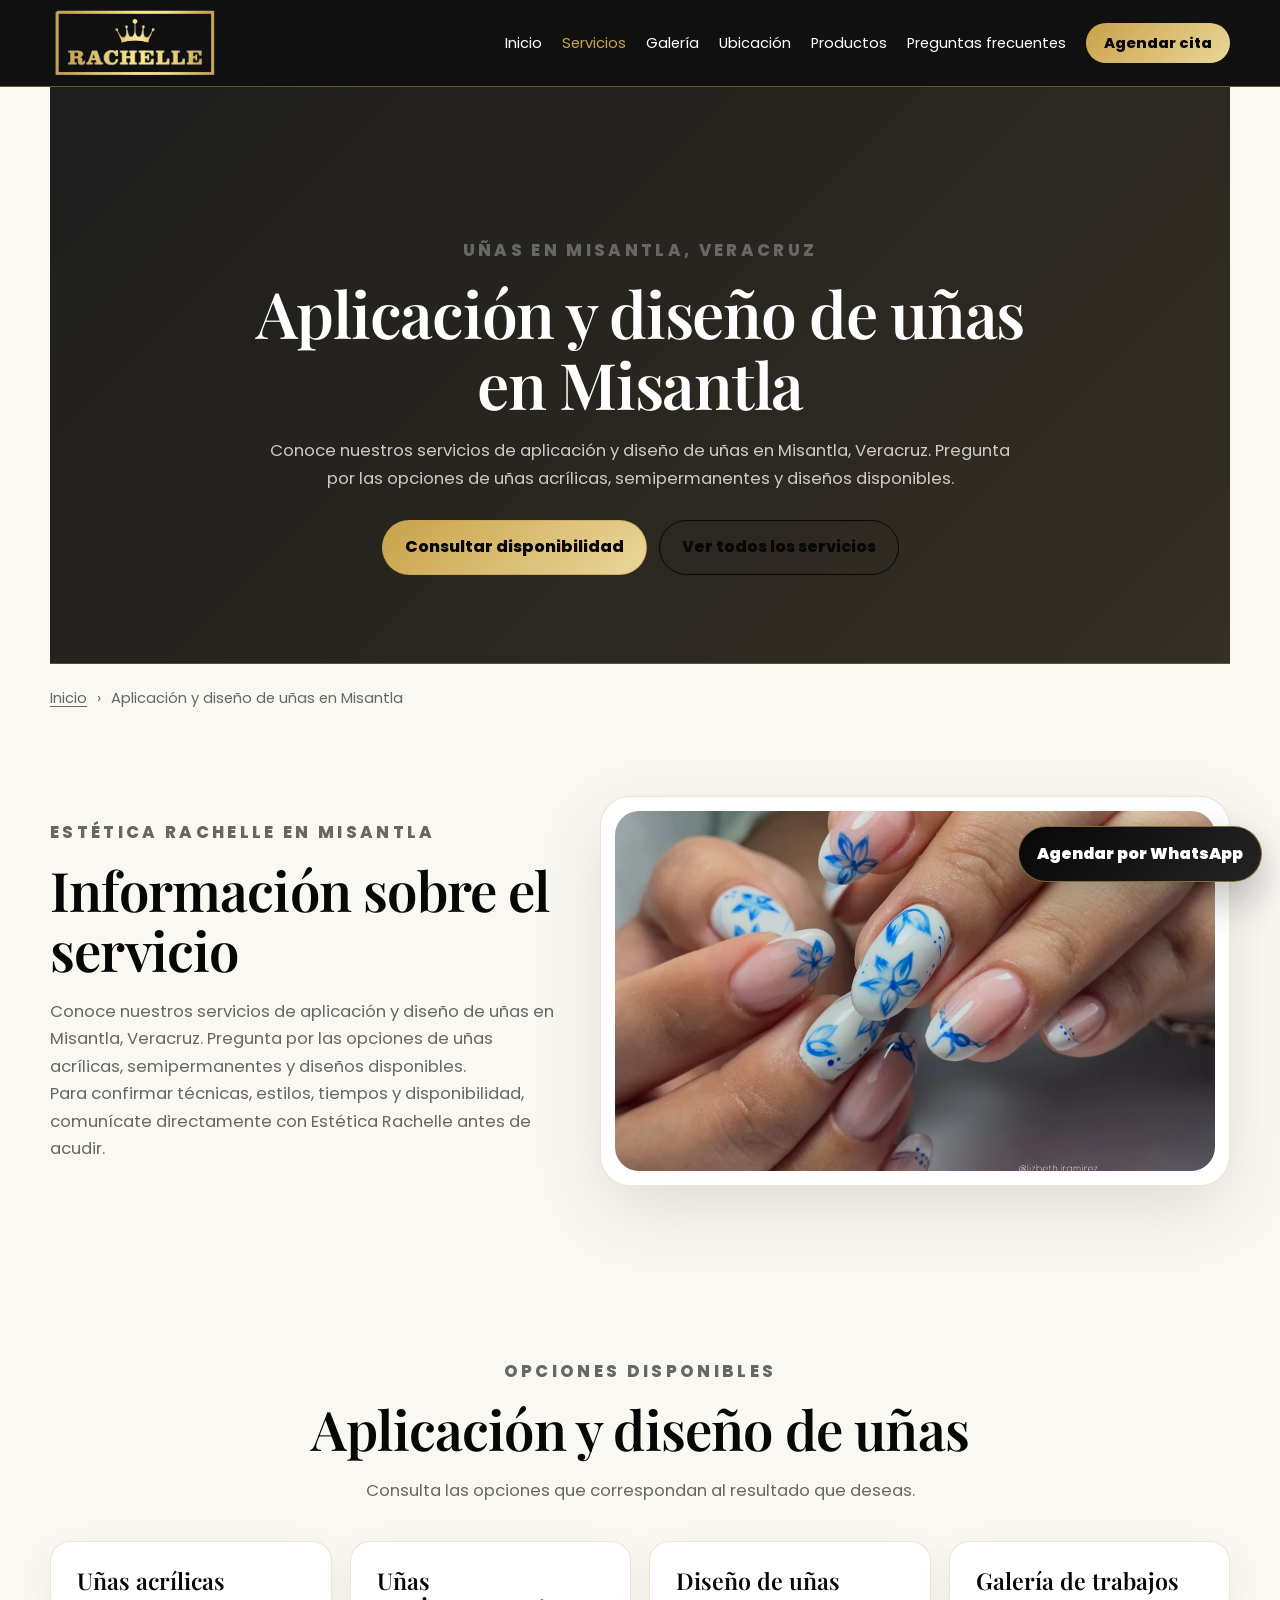
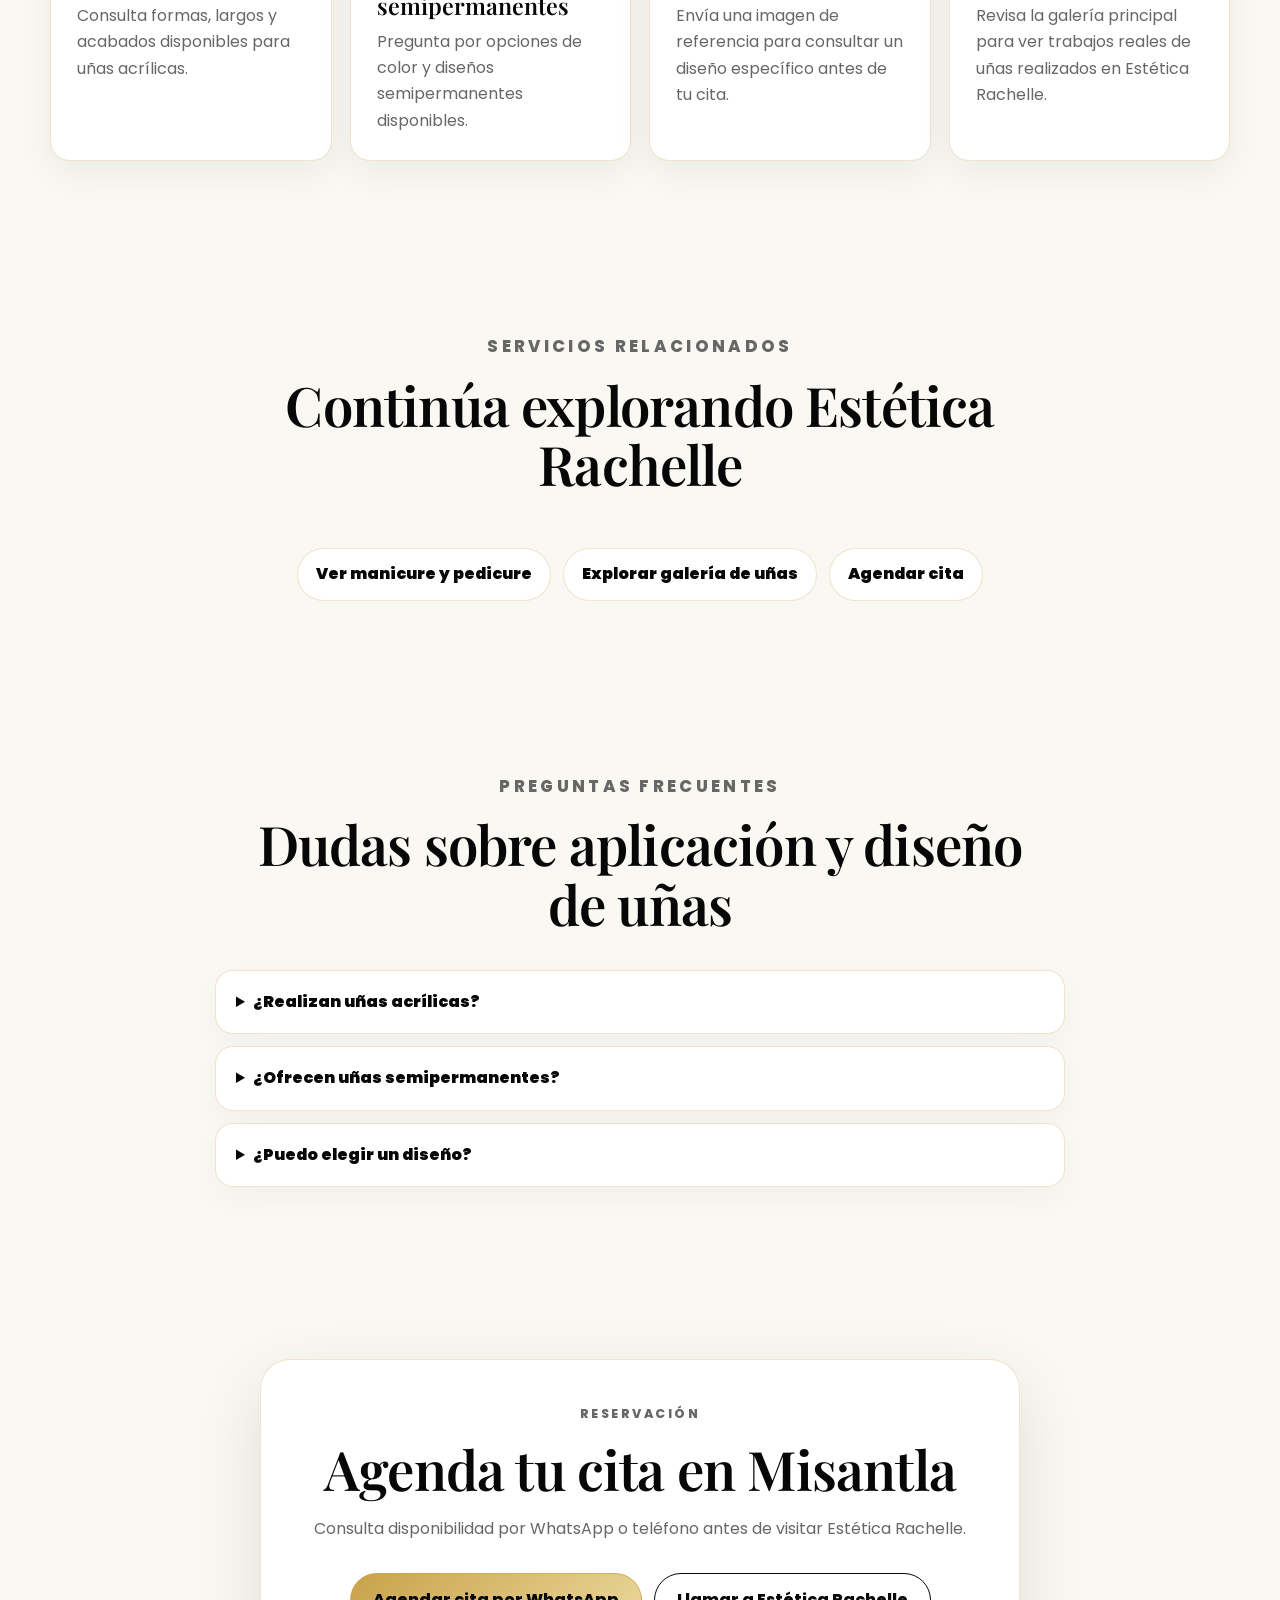
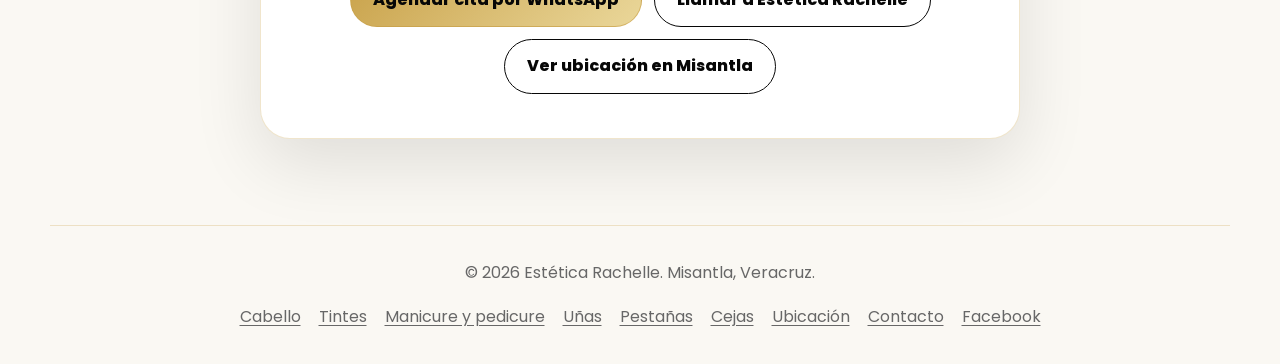
<file: unas-en-misantla/index.html>
<!DOCTYPE html>

<html lang="es-MX">
<head>
<meta charset="utf-8"/>
<meta content="width=device-width, initial-scale=1.0, viewport-fit=cover" name="viewport"/>
<title>Uñas Acrílicas y Semipermanentes en Misantla | Estética Rachelle</title>
<meta content="Aplicación y diseño de uñas en Misantla, Veracruz. Consulta uñas acrílicas, semipermanentes y diseños disponibles en Estética Rachelle." name="description"/>
<meta content="index, follow, max-image-preview:large" name="robots"/>
<meta content="index, follow, max-image-preview:large" name="googlebot"/>
<meta content="#070707" name="theme-color"/>
<meta content="telephone=yes" name="format-detection"/>
<meta content="MX-VER" name="geo.region"/>
<meta content="Misantla" name="geo.placename"/>
<link href="https://esteticarachelle.com/unas-en-misantla/" rel="canonical"/>
<meta content="Uñas Acrílicas y Semipermanentes en Misantla | Estética Rachelle" property="og:title"/>
<meta content="Aplicación y diseño de uñas en Misantla, Veracruz. Consulta uñas acrílicas, semipermanentes y diseños disponibles en Estética Rachelle." property="og:description"/>
<meta content="website" property="og:type"/>
<meta content="https://esteticarachelle.com/unas-en-misantla/" property="og:url"/>
<meta content="https://esteticarachelle.com/images/estetica-rachelle-misantla-social.jpg" property="og:image"/>
<meta content="1200" property="og:image:width"/>
<meta content="630" property="og:image:height"/>
<meta content="Estética Rachelle, salón de belleza en Misantla, Veracruz" property="og:image:alt"/>
<meta content="es_MX" property="og:locale"/>
<meta content="Estética Rachelle" property="og:site_name"/>
<meta content="summary_large_image" name="twitter:card"/>
<meta content="Uñas Acrílicas y Semipermanentes en Misantla | Estética Rachelle" name="twitter:title"/>
<meta content="Aplicación y diseño de uñas en Misantla, Veracruz. Consulta uñas acrílicas, semipermanentes y diseños disponibles en Estética Rachelle." name="twitter:description"/>
<meta content="https://esteticarachelle.com/images/estetica-rachelle-misantla-social.jpg" name="twitter:image"/>
<meta content="Estética Rachelle en Misantla, Veracruz" name="twitter:image:alt"/>
<link href="../favicon.ico" rel="icon" sizes="any"/>
<link href="../images/favicon-rachelle-32.png" rel="icon" sizes="32x32" type="image/png"/>
<link href="../images/favicon-rachelle-180.png" rel="apple-touch-icon" sizes="180x180"/>
<link href="../manifest.webmanifest" rel="manifest"/>
<link rel="preconnect" href="https://fonts.googleapis.com"/>
<link rel="preconnect" href="https://fonts.gstatic.com" crossorigin=""/>
<link href="https://fonts.googleapis.com/css2?family=Playfair+Display:ital,wght@0,500;0,600;0,700;1,500&family=Poppins:wght@400;500;600;700;800;900&display=swap" rel="stylesheet"/>
<link href="../style.css?v=20260901-pro" rel="stylesheet"/>
<link href="../carousel-fix.css?v=20260901-pro" rel="stylesheet"/>
<script type="application/ld+json">{
  "@context": "https://schema.org",
  "@graph": [
    {
      "@type": "BeautySalon",
      "@id": "https://esteticarachelle.com/#beautysalon",
      "name": "Estética Rachelle",
      "alternateName": "Rachelle Salón de Belleza",
      "description": "Salón de belleza en Misantla, Veracruz, con servicios de cabello, peinados, tintes, tratamientos capilares, manicure, pedicure, uñas, pestañas y cejas.",
      "url": "https://esteticarachelle.com/",
      "telephone": "+522351035520",
      "image": "https://esteticarachelle.com/images/hero-fachada-rachelle.webp",
      "address": {
        "@type": "PostalAddress",
        "streetAddress": "Calle Hermanos Bojalil Gil 113, Zona Centro",
        "addressLocality": "Misantla",
        "addressRegion": "Veracruz",
        "postalCode": "93820",
        "addressCountry": "MX"
      },
      "geo": {
        "@type": "GeoCoordinates",
        "latitude": 19.9269236,
        "longitude": -96.8555838
      },
      "hasMap": "https://maps.app.goo.gl/JCtQqW6S3QTgFV7H7",
      "sameAs": ["https://www.facebook.com/RachelleBeautySalon?locale=es_LA"],
      "areaServed": {
        "@type": "City",
        "name": "Misantla"
      },
      "openingHoursSpecification": [
        {
          "@type": "OpeningHoursSpecification",
          "dayOfWeek": [
            "Monday",
            "Tuesday",
            "Wednesday",
            "Thursday",
            "Friday",
            "Saturday",
            "Sunday"
          ],
          "opens": "09:00",
          "closes": "20:00"
        }
      ],
      "makesOffer": [
        {
          "@type": "Offer",
          "itemOffered": {
            "@type": "Service",
            "name": "Cortes de cabello para mujer"
          }
        },
        {
          "@type": "Offer",
          "itemOffered": {
            "@type": "Service",
            "name": "Peinados"
          }
        },
        {
          "@type": "Offer",
          "itemOffered": {
            "@type": "Service",
            "name": "Lavado, secado y planchado de cabello"
          }
        },
        {
          "@type": "Offer",
          "itemOffered": {
            "@type": "Service",
            "name": "Tintes y coloración"
          }
        },
        {
          "@type": "Offer",
          "itemOffered": {
            "@type": "Service",
            "name": "Tratamientos para el cabello"
          }
        },
        {
          "@type": "Offer",
          "itemOffered": {
            "@type": "Service",
            "name": "Manicure"
          }
        },
        {
          "@type": "Offer",
          "itemOffered": {
            "@type": "Service",
            "name": "Pedicure"
          }
        },
        {
          "@type": "Offer",
          "itemOffered": {
            "@type": "Service",
            "name": "Aplicación y diseño de uñas"
          }
        },
        {
          "@type": "Offer",
          "itemOffered": {
            "@type": "Service",
            "name": "Uñas acrílicas y semipermanentes"
          }
        },
        {
          "@type": "Offer",
          "itemOffered": {
            "@type": "Service",
            "name": "Pestañas y extensiones de pestañas"
          }
        },
        {
          "@type": "Offer",
          "itemOffered": {
            "@type": "Service",
            "name": "Diseño y arreglo de cejas"
          }
        }
      ]
    },
    {
      "@type": "WebPage",
      "@id": "https://esteticarachelle.com/unas-en-misantla/#webpage",
      "url": "https://esteticarachelle.com/unas-en-misantla/",
      "name": "Uñas Acrílicas y Semipermanentes en Misantla | Estética Rachelle",
      "description": "Aplicación y diseño de uñas en Misantla, Veracruz. Consulta uñas acrílicas, semipermanentes y diseños disponibles en Estética Rachelle.",
      "inLanguage": "es-MX",
      "isPartOf": {
        "@id": "https://esteticarachelle.com/#website"
      },
      "about": {
        "@id": "https://esteticarachelle.com/#beautysalon"
      }
    },
    {
      "@type": "BreadcrumbList",
      "itemListElement": [
        {
          "@type": "ListItem",
          "position": 1,
          "name": "Inicio",
          "item": "https://esteticarachelle.com/"
        },
        {
          "@type": "ListItem",
          "position": 2,
          "name": "Uñas Acrílicas y Semipermanentes en Misantla | Estética Rachelle",
          "item": "https://esteticarachelle.com/unas-en-misantla/"
        }
      ],
      "@id": "https://esteticarachelle.com/unas-en-misantla/#breadcrumb"
    },
    {
      "@type": "Service",
      "@id": "https://esteticarachelle.com/unas-en-misantla/#service",
      "name": "Aplicación y diseño de uñas",
      "description": "Aplicación y diseño de uñas en Misantla, Veracruz. Consulta uñas acrílicas, semipermanentes y diseños disponibles en Estética Rachelle.",
      "provider": {
        "@id": "https://esteticarachelle.com/#beautysalon"
      },
      "areaServed": {
        "@type": "City",
        "name": "Misantla"
      },
      "url": "https://esteticarachelle.com/unas-en-misantla/"
    }
  ]
}</script><script type="application/ld+json">{
  "@context": "https://schema.org",
  "@type": "FAQPage",
  "mainEntity": [
    {
      "@type": "Question",
      "name": "¿Realizan uñas acrílicas?",
      "acceptedAnswer": {
        "@type": "Answer",
        "text": "Sí. Consulta por WhatsApp las opciones de uñas acrílicas disponibles."
      }
    },
    {
      "@type": "Question",
      "name": "¿Ofrecen uñas semipermanentes?",
      "acceptedAnswer": {
        "@type": "Answer",
        "text": "Sí. Pregunta por colores, acabados y disponibilidad."
      }
    },
    {
      "@type": "Question",
      "name": "¿Puedo elegir un diseño?",
      "acceptedAnswer": {
        "@type": "Answer",
        "text": "Puedes enviar una referencia para consultar si el diseño está disponible."
      }
    }
  ]
}</script></head>
<body>
<a class="skip-link" href="#contenido-principal">Saltar al contenido principal</a>
<header class="header" id="inicio">
<nav aria-label="Menú principal" class="navbar">
<a aria-label="Ir al inicio de Estética Rachelle" class="brand" href="/#inicio">
<img alt="Logotipo de Estética Rachelle" class="brand-logo" decoding="async" height="201" src="../images/logo-rachelle.webp" width="446"/>
</a>
<button aria-controls="navLinks" aria-expanded="false" aria-label="Abrir menú" class="menu-toggle" id="menuToggle" type="button">
<span></span><span></span><span></span>
</button>
<ul class="nav-links" id="navLinks"><li><a href="/#inicio">Inicio</a></li><li><a class="active-page" href="/#servicios">Servicios</a></li><li><a href="/#galeria">Galería</a></li><li><a href="/#ubicacion">Ubicación</a></li><li><a href="/productos">Productos</a></li><li><a href="/#faq">Preguntas frecuentes</a></li><li><a class="nav-cta" href="../contacto/">Agendar cita</a></li></ul>
</nav>
</header>
<main id="contenido-principal">
<section aria-labelledby="page-title" class="products-page-hero section-animate visible">
<div class="section-heading centered">
<p class="eyebrow">Uñas en Misantla, Veracruz</p>
<h1 id="page-title">Aplicación y diseño de uñas en Misantla</h1>
<p>Conoce nuestros servicios de aplicación y diseño de uñas en Misantla, Veracruz. Pregunta por las opciones de uñas acrílicas, semipermanentes y diseños disponibles.</p>
<div class="hero-buttons centered-buttons">
<a class="btn btn-gold" href="https://wa.me/522351035520?text=Hola%2C%20encontr%C3%A9%20Est%C3%A9tica%20Rachelle%20en%20Google%20y%20me%20gustar%C3%ADa%20solicitar%20informaci%C3%B3n%20sobre%20aplicaci%C3%B3n%20y%20dise%C3%B1o%20de%20u%C3%B1as." rel="noopener noreferrer" target="_blank">Consultar disponibilidad</a>
<a class="btn btn-outline" href="/#servicios">Ver todos los servicios</a>
</div>
</div>
</section>
<nav aria-label="Migas de pan" class="breadcrumb"><a href="../">Inicio</a><span aria-hidden="true">›</span><span aria-current="page">Aplicación y diseño de uñas en Misantla</span></nav>
<section class="about detail-layout section-animate visible">
<div class="section-text">
<p class="eyebrow">Estética Rachelle en Misantla</p>
<h2>Información sobre el servicio</h2>
<p>Conoce nuestros servicios de aplicación y diseño de uñas en Misantla, Veracruz. Pregunta por las opciones de uñas acrílicas, semipermanentes y diseños disponibles.</p>
<p>Para confirmar técnicas, estilos, tiempos y disponibilidad, comunícate directamente con Estética Rachelle antes de acudir.</p>
</div>
<div class="about-card"><img alt="Diseño de uñas realizado en Estética Rachelle en Misantla" decoding="async" height="1600" loading="lazy" src="../images/galeria-unas-17.webp" width="1200"/></div>
</section>
<section class="service-details section-animate visible">
<div class="section-heading centered"><p class="eyebrow">Opciones disponibles</p><h2>Aplicación y diseño de uñas</h2><p>Consulta las opciones que correspondan al resultado que deseas.</p></div>
<div class="service-detail-grid"><article class="service-detail-card"><h3>Uñas acrílicas</h3><p>Consulta formas, largos y acabados disponibles para uñas acrílicas.</p></article><article class="service-detail-card"><h3>Uñas semipermanentes</h3><p>Pregunta por opciones de color y diseños semipermanentes disponibles.</p></article><article class="service-detail-card"><h3>Diseño de uñas</h3><p>Envía una imagen de referencia para consultar un diseño específico antes de tu cita.</p></article><article class="service-detail-card"><h3>Galería de trabajos</h3><p>Revisa la galería principal para ver trabajos reales de uñas realizados en Estética Rachelle.</p></article></div>
</section>
<section class="related-services section-animate visible">
<div class="section-heading centered"><p class="eyebrow">Servicios relacionados</p><h2>Continúa explorando Estética Rachelle</h2></div>
<div class="related-links"><a class="service-link" href="../manicure-y-pedicure/">Ver manicure y pedicure</a><a class="service-link" href="/#galeria">Explorar galería de uñas</a><a class="service-link" href="../contacto/">Agendar cita</a></div>
</section>
<section class="faq section-animate visible">
<div class="section-heading centered"><p class="eyebrow">Preguntas frecuentes</p><h2>Dudas sobre aplicación y diseño de uñas</h2></div>
<div class="faq-list"><details><summary>¿Realizan uñas acrílicas?</summary><p>Sí. Consulta por WhatsApp las opciones de uñas acrílicas disponibles.</p></details><details><summary>¿Ofrecen uñas semipermanentes?</summary><p>Sí. Pregunta por colores, acabados y disponibilidad.</p></details><details><summary>¿Puedo elegir un diseño?</summary><p>Puedes enviar una referencia para consultar si el diseño está disponible.</p></details></div>
</section>
<section class="contact section-animate visible">
<div class="contact-card"><p class="eyebrow">Reservación</p><h2>Agenda tu cita en Misantla</h2><p>Consulta disponibilidad por WhatsApp o teléfono antes de visitar Estética Rachelle.</p>
<div class="contact-actions"><a class="btn btn-gold" href="https://wa.me/522351035520?text=Hola%2C%20encontr%C3%A9%20Est%C3%A9tica%20Rachelle%20en%20Google%20y%20me%20gustar%C3%ADa%20solicitar%20informaci%C3%B3n%20para%20agendar%20una%20cita." rel="noopener noreferrer" target="_blank">Agendar cita por WhatsApp</a><a class="btn btn-outline" href="tel:+522351035520">Llamar a Estética Rachelle</a><a class="btn btn-outline" href="/#ubicacion">Ver ubicación en Misantla</a></div></div>
</section>
</main>
<a aria-label="Agendar una cita por WhatsApp con Estética Rachelle" class="whatsapp-float" href="https://wa.me/522351035520?text=Hola%2C%20encontr%C3%A9%20Est%C3%A9tica%20Rachelle%20en%20Google%20y%20me%20gustar%C3%ADa%20solicitar%20informaci%C3%B3n%20para%20agendar%20una%20cita." rel="noopener noreferrer" target="_blank"><span>Agendar por WhatsApp</span></a>
<footer class="footer">
<div class="footer-inner">
<p>© 2026 Estética Rachelle. Misantla, Veracruz.</p>
<nav aria-label="Enlaces del pie de página" class="footer-links">
<a href="../servicios-de-cabello/">Cabello</a>
<a href="../tintes-y-coloracion/">Tintes</a>
<a href="../manicure-y-pedicure/">Manicure y pedicure</a>
<a href="../unas-en-misantla/">Uñas</a>
<a href="../pestanas-en-misantla/">Pestañas</a>
<a href="../diseno-de-cejas/">Cejas</a>
<a href="/#ubicacion">Ubicación</a>
<a href="../contacto/">Contacto</a>
<a href="https://www.facebook.com/RachelleBeautySalon?locale=es_LA" rel="noopener noreferrer" target="_blank">Facebook</a>
</nav>
</div>
</footer>
<script defer="" src="../script.js?v=20260901-pro"></script>
</body>
</html>
</file>
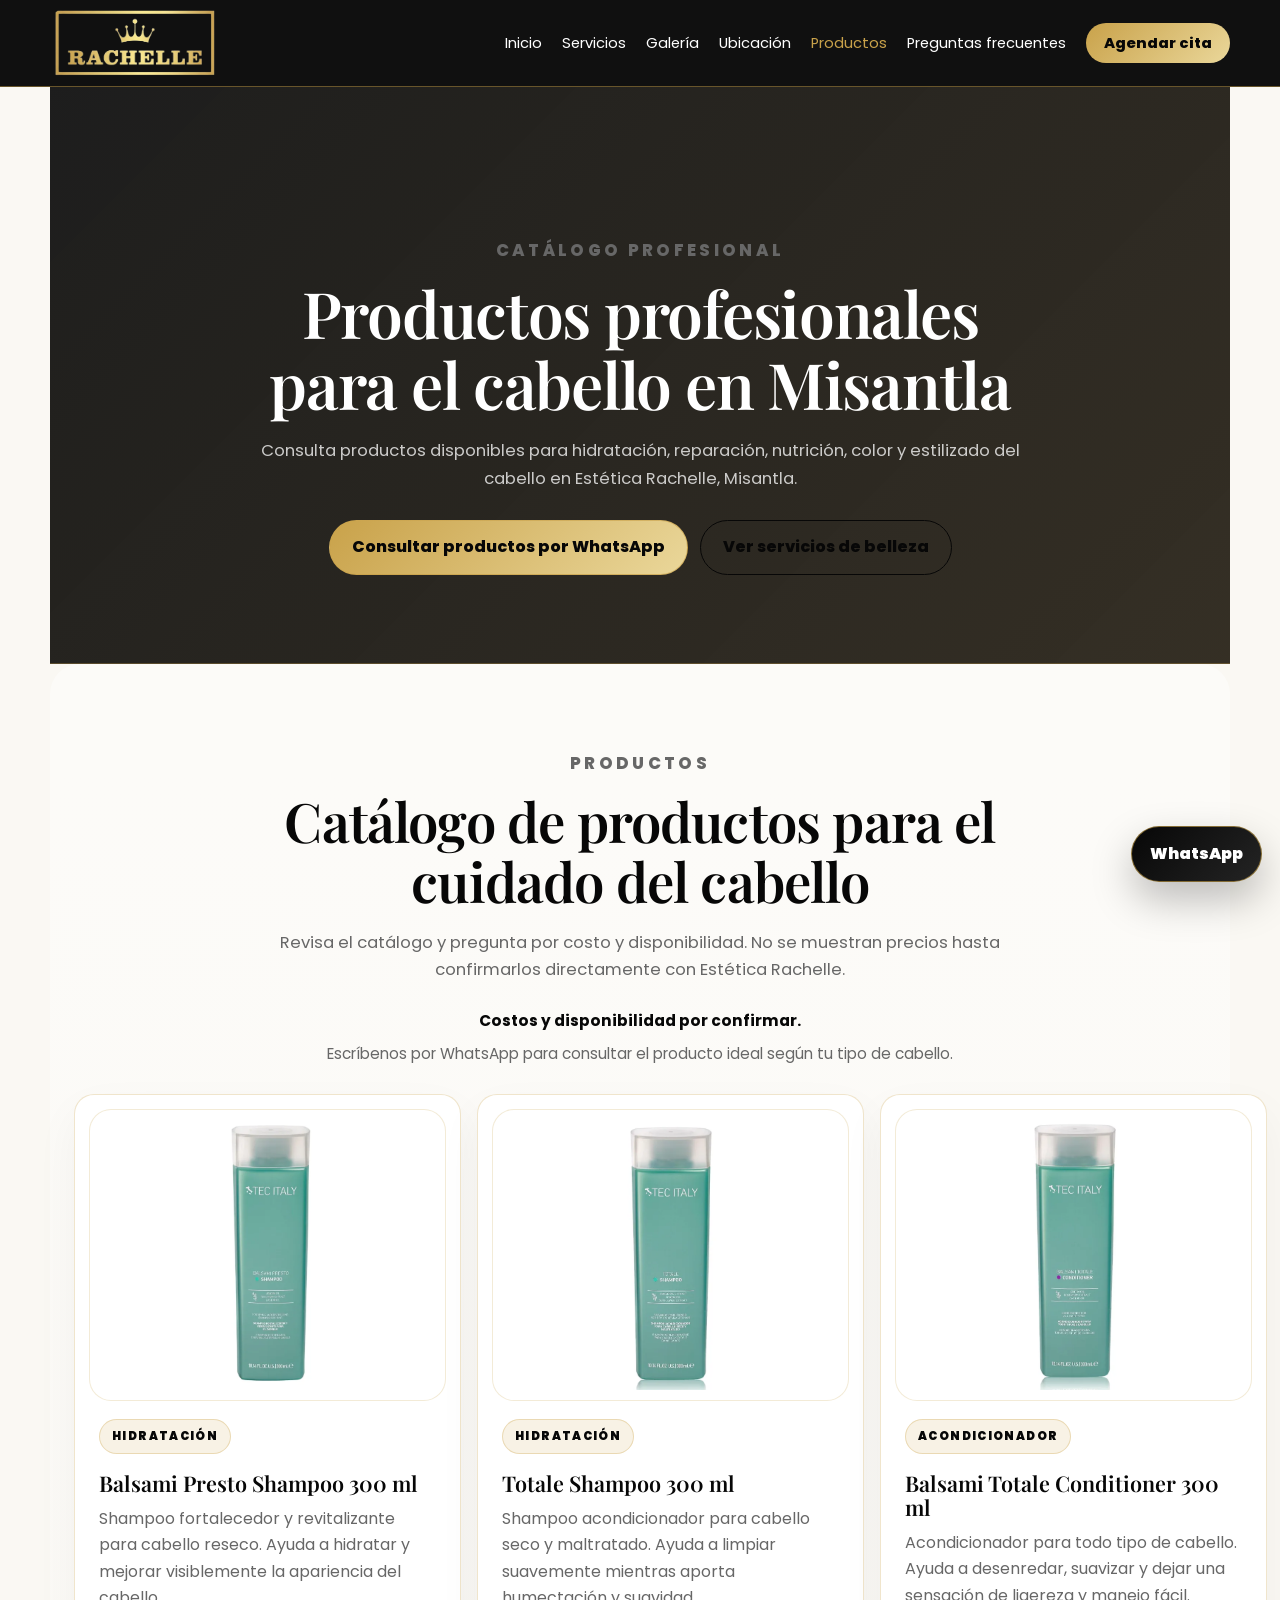
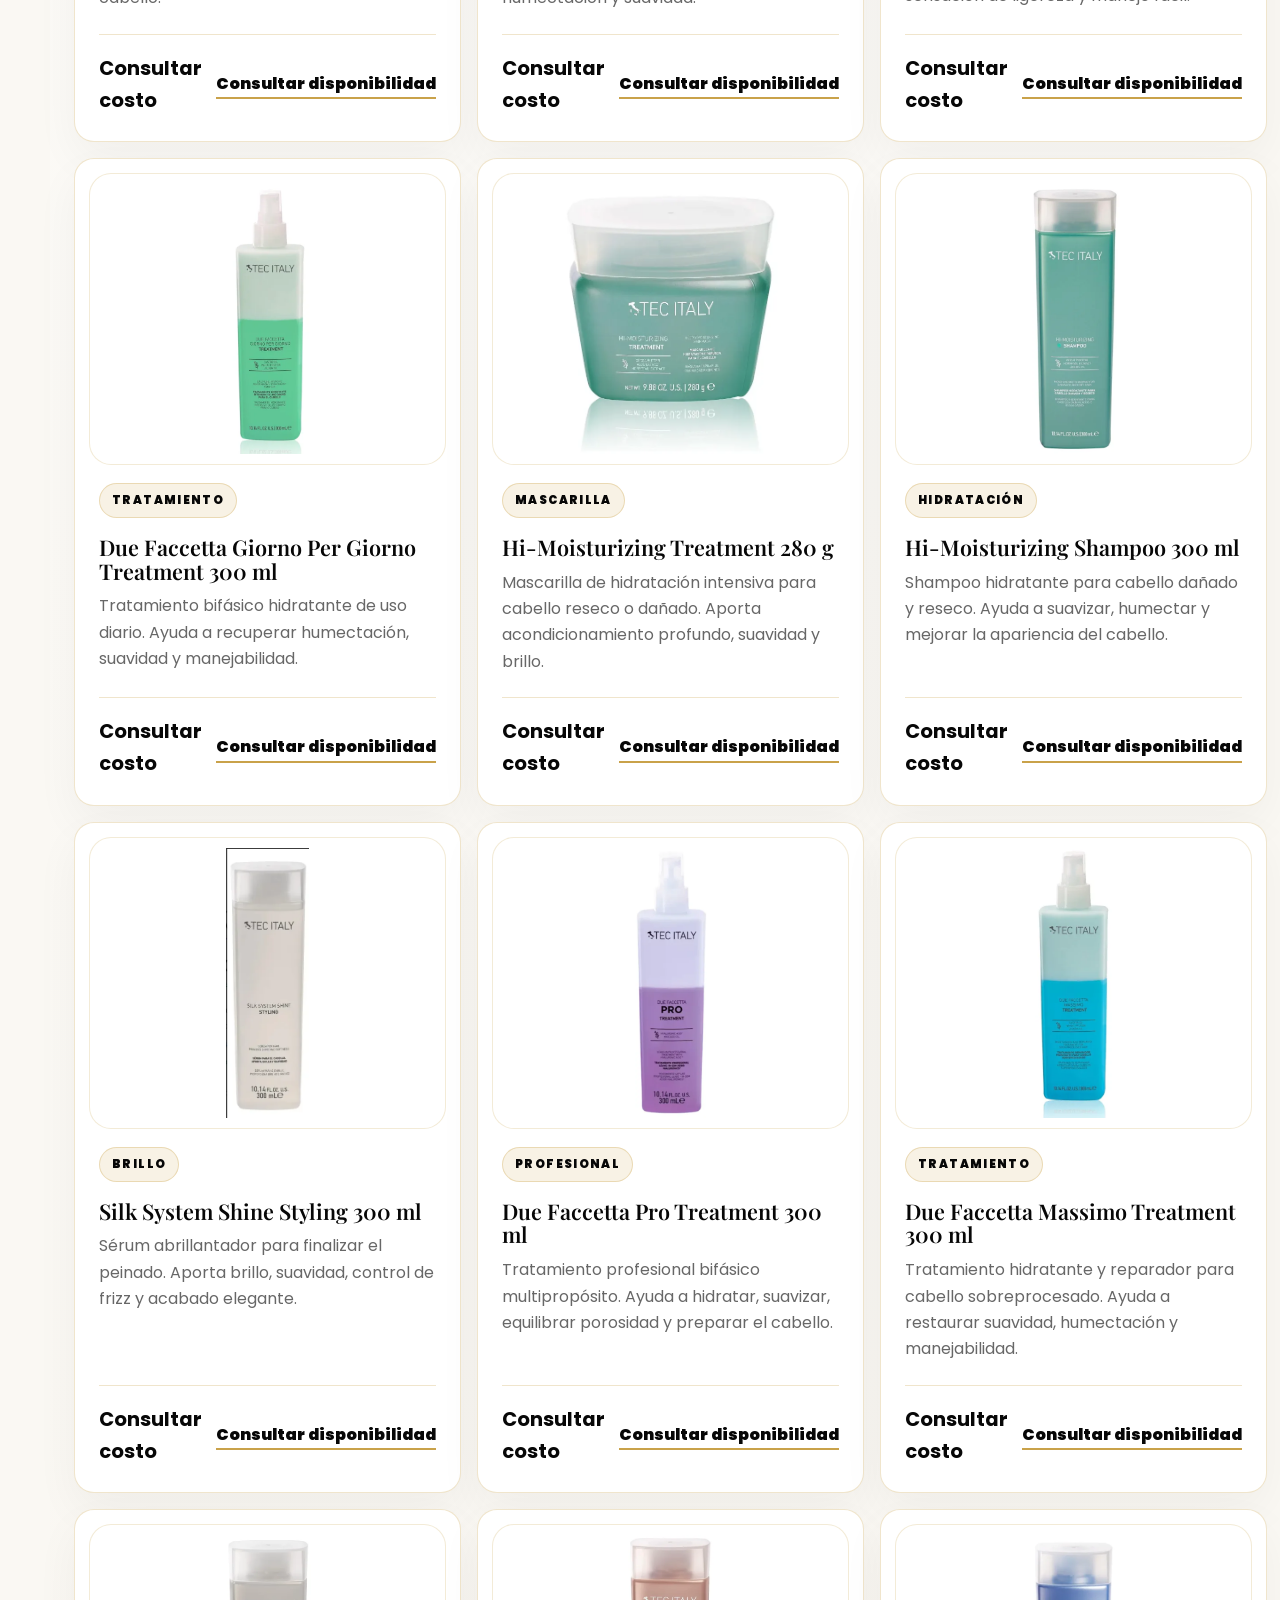
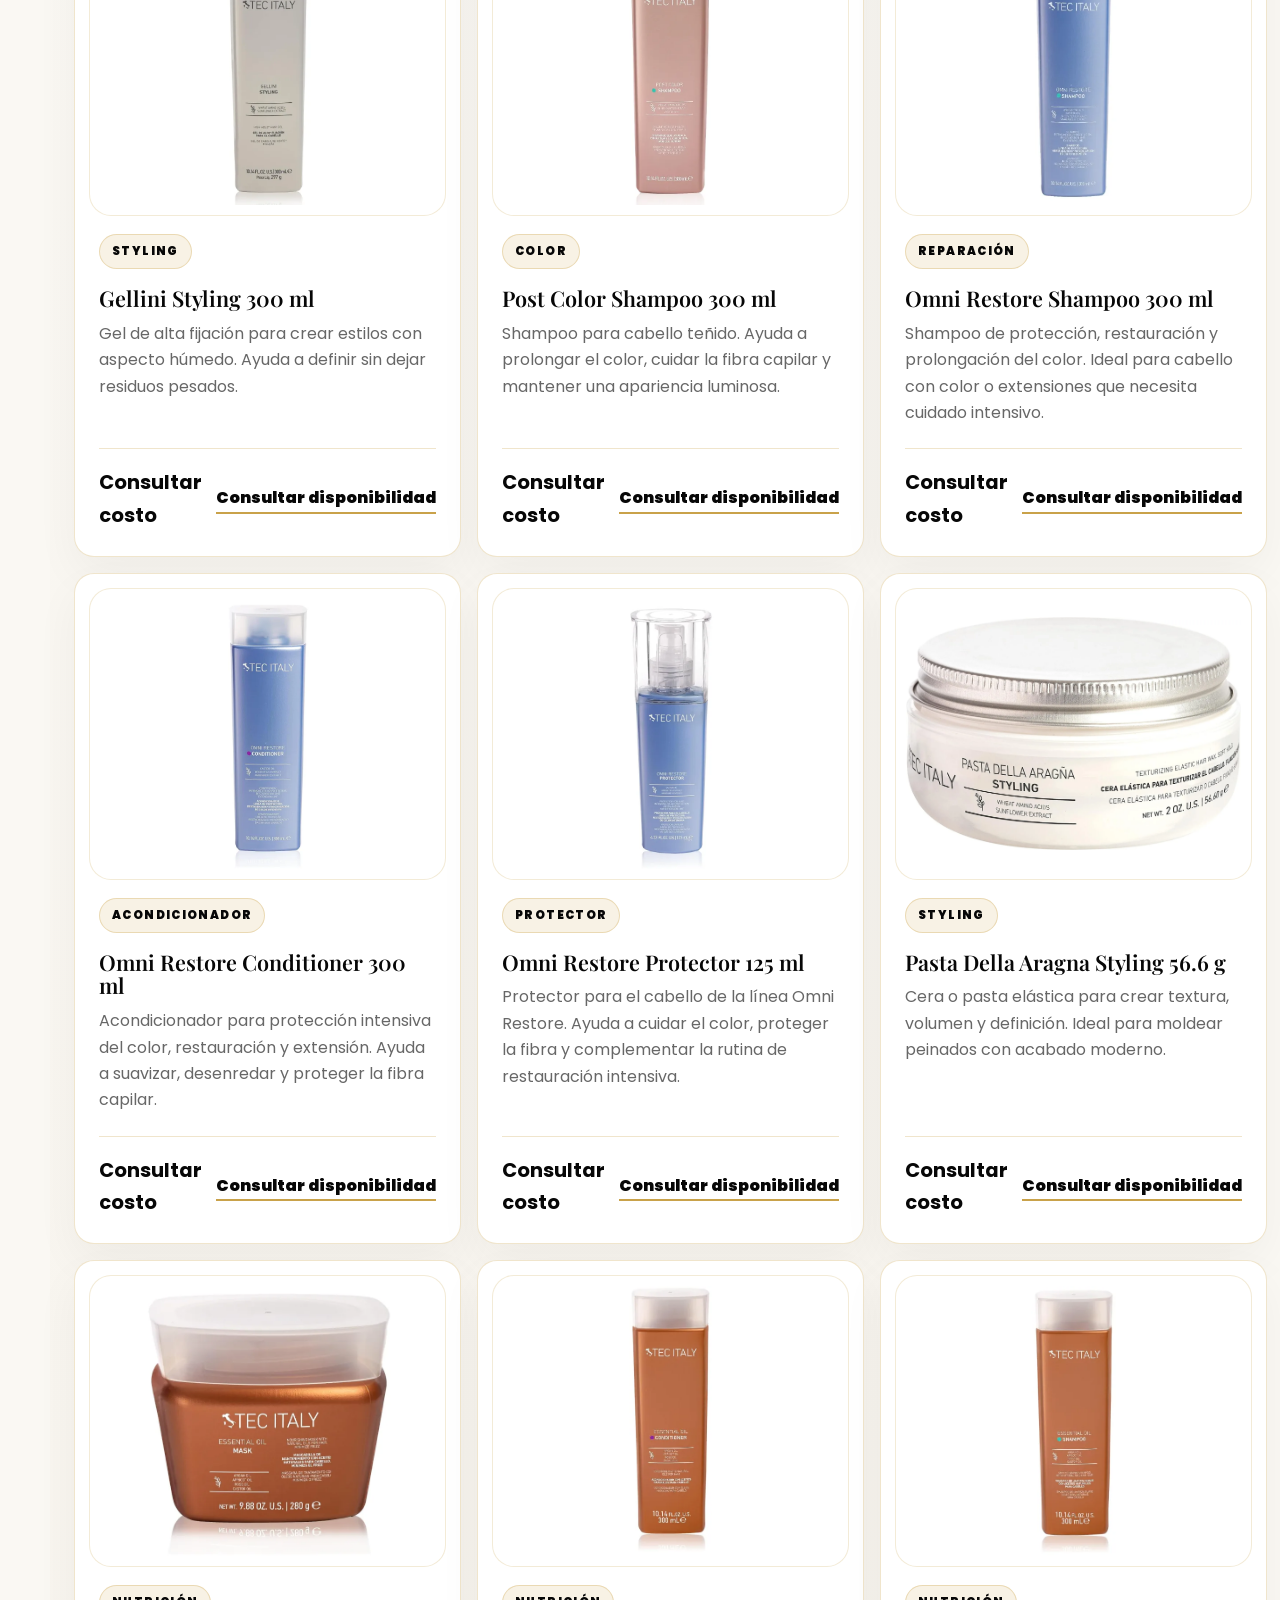
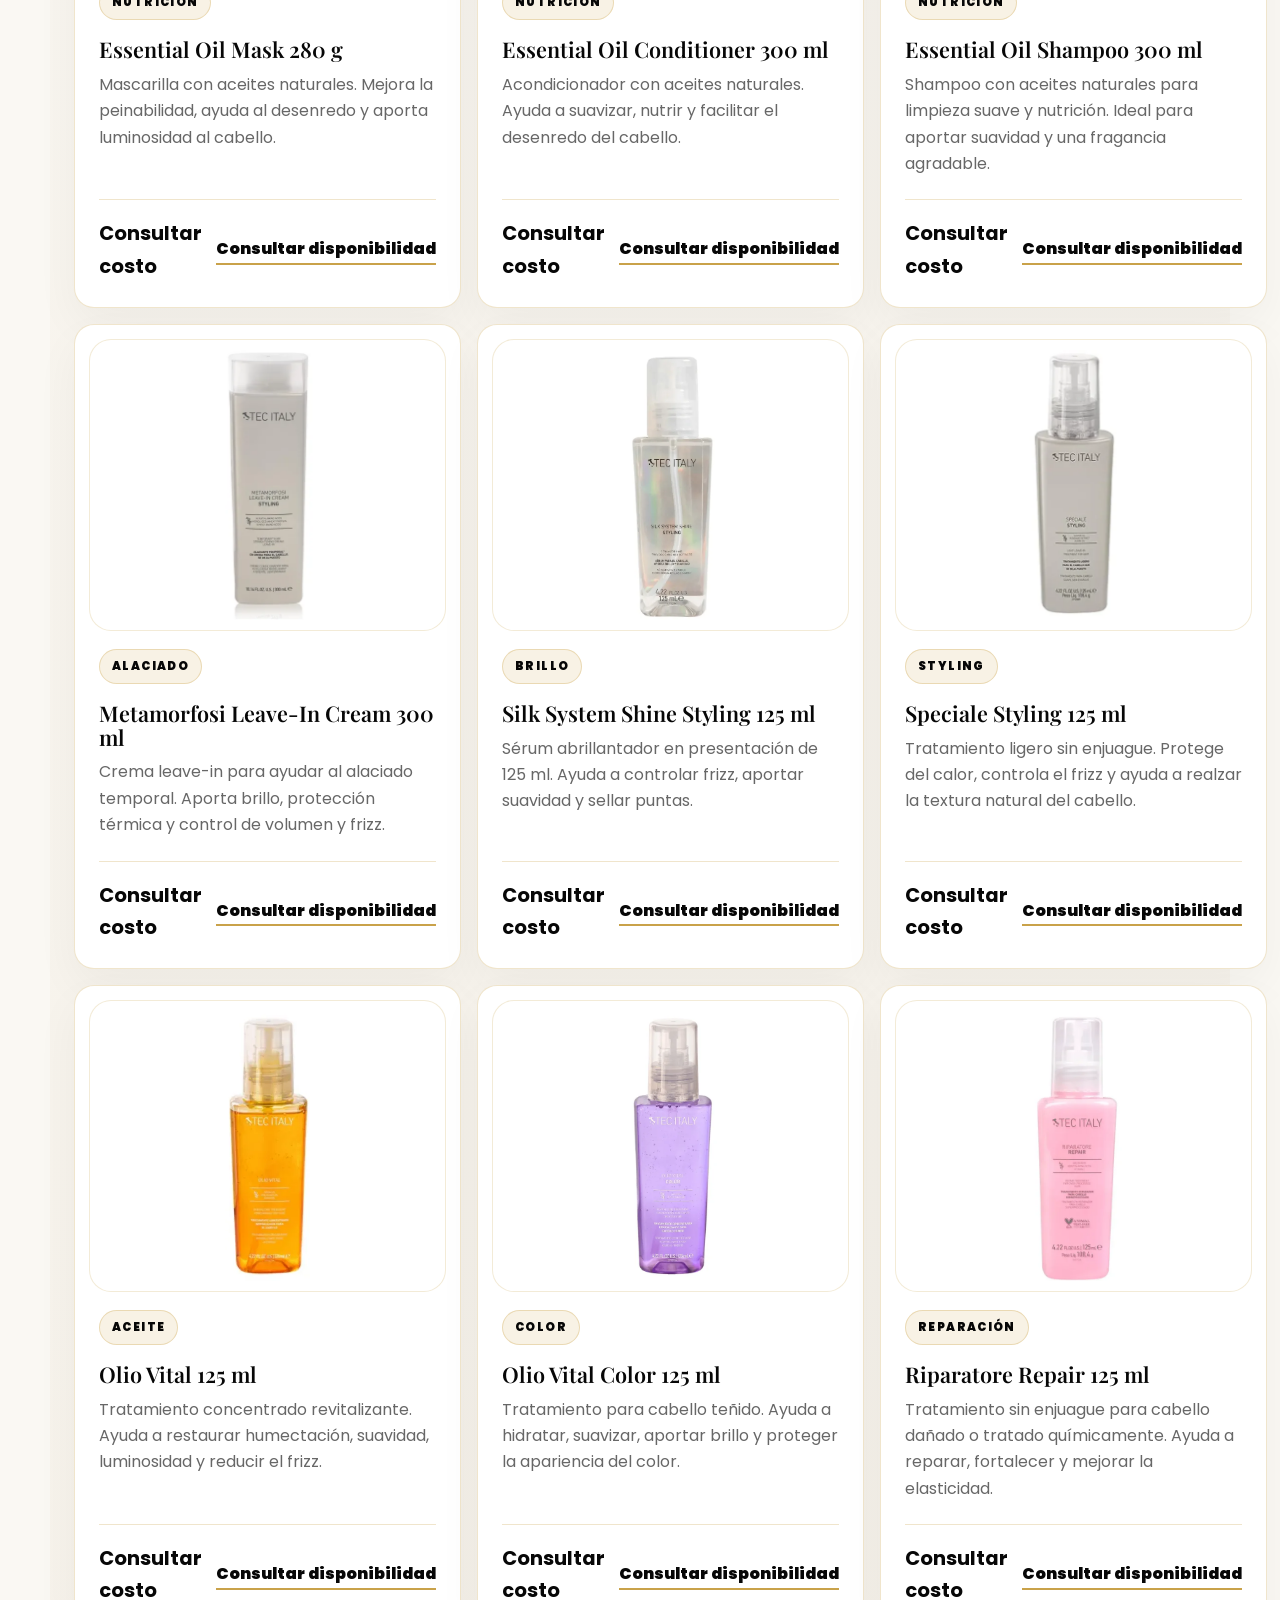
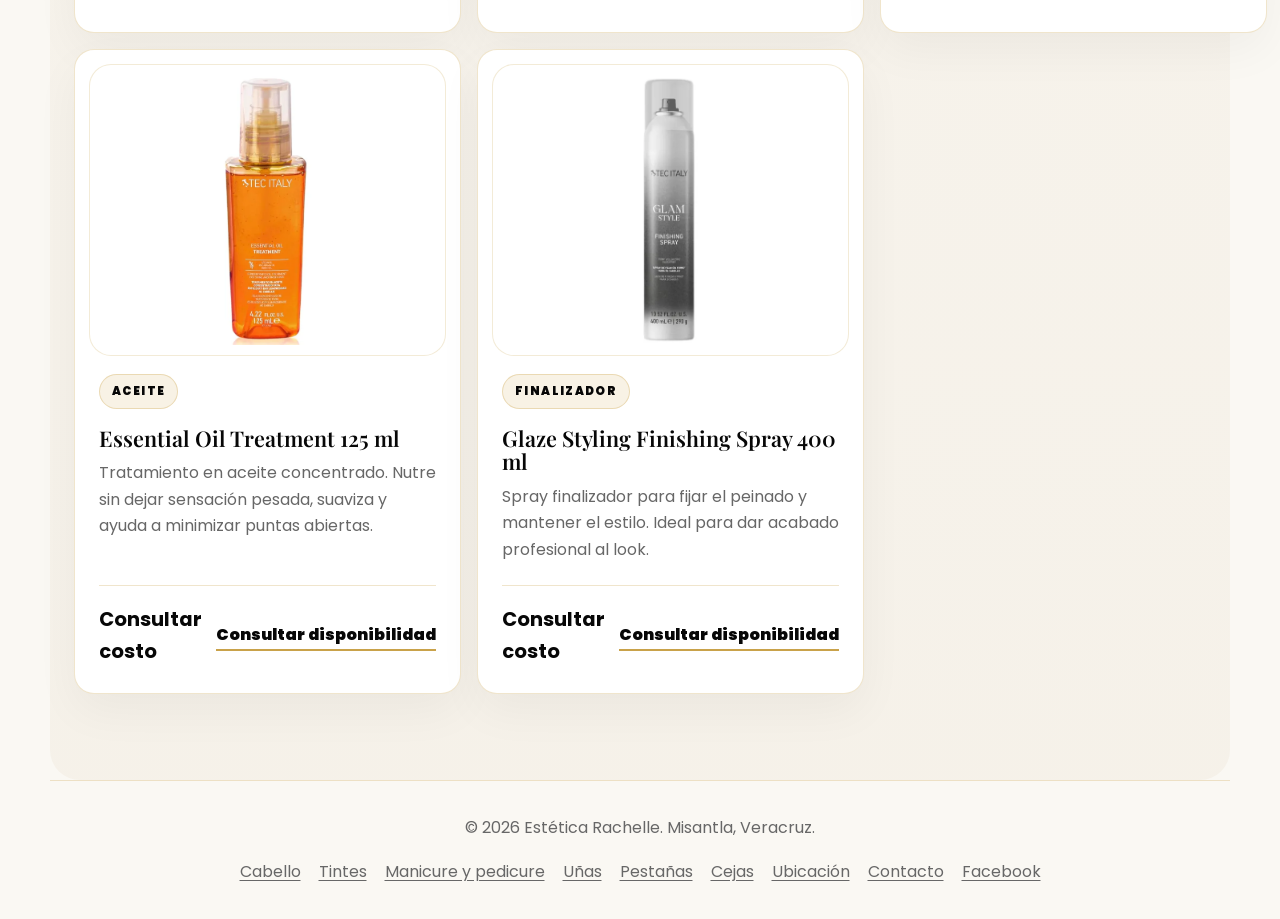
<file: productos.html>
<!DOCTYPE html>

<html lang="es-MX">
<head>
<meta charset="utf-8"/>
<meta content="width=device-width, initial-scale=1.0, viewport-fit=cover" name="viewport"/>
<title>Productos para el Cabello en Misantla | Estética Rachelle</title>
<meta content="Consulta productos profesionales para el cuidado del cabello disponibles en Estética Rachelle, Misantla, Veracruz. Pregunta costo y disponibilidad por WhatsApp." name="description"/>
<meta content="index, follow, max-image-preview:large" name="robots"/>
<meta content="index, follow, max-image-preview:large" name="googlebot"/>
<meta content="#070707" name="theme-color"/>
<meta content="telephone=yes" name="format-detection"/>
<meta content="MX-VER" name="geo.region"/>
<meta content="Misantla" name="geo.placename"/>
<link href="https://esteticarachelle.com/productos" rel="canonical"/>
<meta content="Productos para el cabello en Estética Rachelle" property="og:title"/>
<meta content="Consulta productos profesionales para el cuidado del cabello disponibles en Estética Rachelle, Misantla, Veracruz. Pregunta costo y disponibilidad por WhatsApp." property="og:description"/>
<meta content="website" property="og:type"/>
<meta content="https://esteticarachelle.com/productos" property="og:url"/>
<meta content="https://esteticarachelle.com/images/estetica-rachelle-misantla-social.jpg" property="og:image"/>
<meta content="1200" property="og:image:width"/>
<meta content="630" property="og:image:height"/>
<meta content="Estética Rachelle, salón de belleza en Misantla, Veracruz" property="og:image:alt"/>
<meta content="es_MX" property="og:locale"/>
<meta content="Estética Rachelle" property="og:site_name"/>
<meta content="summary_large_image" name="twitter:card"/>
<meta content="Productos para el cabello en Estética Rachelle" name="twitter:title"/>
<meta content="Consulta productos profesionales para el cuidado del cabello disponibles en Estética Rachelle, Misantla, Veracruz. Pregunta costo y disponibilidad por WhatsApp." name="twitter:description"/>
<meta content="https://esteticarachelle.com/images/estetica-rachelle-misantla-social.jpg" name="twitter:image"/>
<meta content="Estética Rachelle en Misantla, Veracruz" name="twitter:image:alt"/>
<link href="favicon.ico" rel="icon" sizes="any"/>
<link href="images/favicon-rachelle-32.png" rel="icon" sizes="32x32" type="image/png"/>
<link href="images/favicon-rachelle-180.png" rel="apple-touch-icon" sizes="180x180"/>
<link href="manifest.webmanifest" rel="manifest"/>
<link rel="preconnect" href="https://fonts.googleapis.com"/>
<link rel="preconnect" href="https://fonts.gstatic.com" crossorigin=""/>
<link href="https://fonts.googleapis.com/css2?family=Playfair+Display:ital,wght@0,500;0,600;0,700;1,500&family=Poppins:wght@400;500;600;700;800;900&display=swap" rel="stylesheet"/>
<link href="style.css?v=20260901-pro" rel="stylesheet"/>
<link href="carousel-fix.css?v=20260901-pro" rel="stylesheet"/>
<script type="application/ld+json">{
  "@context": "https://schema.org",
  "@graph": [
    {
      "@type": "BeautySalon",
      "@id": "https://esteticarachelle.com/#beautysalon",
      "name": "Estética Rachelle",
      "alternateName": "Rachelle Salón de Belleza",
      "description": "Salón de belleza en Misantla, Veracruz, con servicios de cabello, peinados, tintes, tratamientos capilares, manicure, pedicure, uñas, pestañas y cejas.",
      "url": "https://esteticarachelle.com/",
      "telephone": "+522351035520",
      "image": "https://esteticarachelle.com/images/hero-fachada-rachelle.webp",
      "address": {
        "@type": "PostalAddress",
        "streetAddress": "Calle Hermanos Bojalil Gil 113, Zona Centro",
        "addressLocality": "Misantla",
        "addressRegion": "Veracruz",
        "postalCode": "93820",
        "addressCountry": "MX"
      },
      "geo": {
        "@type": "GeoCoordinates",
        "latitude": 19.9269236,
        "longitude": -96.8555838
      },
      "hasMap": "https://maps.app.goo.gl/JCtQqW6S3QTgFV7H7",
      "sameAs": ["https://www.facebook.com/RachelleBeautySalon?locale=es_LA"],
      "areaServed": {
        "@type": "City",
        "name": "Misantla"
      },
      "openingHoursSpecification": [
        {
          "@type": "OpeningHoursSpecification",
          "dayOfWeek": [
            "Monday",
            "Tuesday",
            "Wednesday",
            "Thursday",
            "Friday",
            "Saturday",
            "Sunday"
          ],
          "opens": "09:00",
          "closes": "20:00"
        }
      ],
      "makesOffer": [
        {
          "@type": "Offer",
          "itemOffered": {
            "@type": "Service",
            "name": "Cortes de cabello para mujer"
          }
        },
        {
          "@type": "Offer",
          "itemOffered": {
            "@type": "Service",
            "name": "Peinados"
          }
        },
        {
          "@type": "Offer",
          "itemOffered": {
            "@type": "Service",
            "name": "Lavado, secado y planchado de cabello"
          }
        },
        {
          "@type": "Offer",
          "itemOffered": {
            "@type": "Service",
            "name": "Tintes y coloración"
          }
        },
        {
          "@type": "Offer",
          "itemOffered": {
            "@type": "Service",
            "name": "Tratamientos para el cabello"
          }
        },
        {
          "@type": "Offer",
          "itemOffered": {
            "@type": "Service",
            "name": "Manicure"
          }
        },
        {
          "@type": "Offer",
          "itemOffered": {
            "@type": "Service",
            "name": "Pedicure"
          }
        },
        {
          "@type": "Offer",
          "itemOffered": {
            "@type": "Service",
            "name": "Aplicación y diseño de uñas"
          }
        },
        {
          "@type": "Offer",
          "itemOffered": {
            "@type": "Service",
            "name": "Uñas acrílicas y semipermanentes"
          }
        },
        {
          "@type": "Offer",
          "itemOffered": {
            "@type": "Service",
            "name": "Pestañas y extensiones de pestañas"
          }
        },
        {
          "@type": "Offer",
          "itemOffered": {
            "@type": "Service",
            "name": "Diseño y arreglo de cejas"
          }
        }
      ]
    },
    {
      "@type": "CollectionPage",
      "@id": "https://esteticarachelle.com/productos#webpage",
      "url": "https://esteticarachelle.com/productos",
      "name": "Productos para el Cabello en Misantla | Estética Rachelle",
      "description": "Consulta productos profesionales para el cuidado del cabello disponibles en Estética Rachelle, Misantla, Veracruz. Pregunta costo y disponibilidad por WhatsApp.",
      "inLanguage": "es-MX",
      "about": {
        "@id": "https://esteticarachelle.com/#beautysalon"
      }
    },
    {
      "@type": "BreadcrumbList",
      "itemListElement": [
        {
          "@type": "ListItem",
          "position": 1,
          "name": "Inicio",
          "item": "https://esteticarachelle.com/"
        },
        {
          "@type": "ListItem",
          "position": 2,
          "name": "Productos para el cabello",
          "item": "https://esteticarachelle.com/productos"
        }
      ],
      "@id": "https://esteticarachelle.com/productos#breadcrumb"
    }
  ]
}</script></head>
<body><a class="skip-link" href="#contenido-principal">Saltar al contenido principal</a>
<header class="header" id="inicio">
<nav aria-label="Menú principal" class="navbar">
<a aria-label="Ir al inicio de Estética Rachelle" class="brand" href="/#inicio">
<img alt="Logotipo de Estética Rachelle" class="brand-logo" decoding="async" height="201" src="images/logo-rachelle.webp" width="446"/>
</a>
<button aria-controls="navLinks" aria-expanded="false" aria-label="Abrir menú" class="menu-toggle" id="menuToggle" type="button">
<span></span><span></span><span></span>
</button>
<ul class="nav-links" id="navLinks"><li><a href="/#inicio">Inicio</a></li><li><a href="/#servicios">Servicios</a></li><li><a href="/#galeria">Galería</a></li><li><a href="/#ubicacion">Ubicación</a></li><li><a class="active-page" href="/productos">Productos</a></li><li><a href="/#faq">Preguntas frecuentes</a></li><li><a class="nav-cta" href="contacto/">Agendar cita</a></li></ul>
</nav>
</header>
<main id="contenido-principal">
<section class="products-page-hero section-animate visible">
<div class="section-heading centered">
<p class="eyebrow">Catálogo profesional</p>
<h1>Productos profesionales para el cabello en Misantla</h1>
<p>Consulta productos disponibles para hidratación, reparación, nutrición, color y estilizado del cabello en Estética Rachelle, Misantla.</p>
<div class="hero-buttons centered-buttons">
<a class="btn btn-gold" href="https://wa.me/522351035520?text=Hola%2C%20encontr%C3%A9%20Est%C3%A9tica%20Rachelle%20en%20Google%20y%20quiero%20informaci%C3%B3n%20sobre%20productos%20profesionales%20para%20el%20cabello." rel="noopener noreferrer" target="_blank">Consultar productos por WhatsApp</a>
<a class="btn btn-outline" href="/#servicios">Ver servicios de belleza</a>
</div>
</div>
</section>
<section class="products products-page-list section-animate visible" id="productos">
<div class="section-heading centered">
<p class="eyebrow">Productos</p>
<h2>Catálogo de productos para el cuidado del cabello</h2>
<p>Revisa el catálogo y pregunta por costo y disponibilidad. No se muestran precios hasta confirmarlos directamente con Estética Rachelle.</p>
</div>
<div class="product-note">
<strong>Costos y disponibilidad por confirmar.</strong>
<span>Escríbenos por WhatsApp para consultar el producto ideal según tu tipo de cabello.</span>
</div>
<div class="products-grid">
<article class="product-card">
<div aria-label="Balsami Presto Shampoo 300 ml" class="product-image"><img alt="Balsami Presto Shampoo 300 ml de TEC ITALY" decoding="async" height="768" loading="lazy" src="images/products/tec-italy-balsami-presto-shampoo-300ml.webp" width="303"/></div>
<span class="product-tag">Hidratación</span>
<h3>Balsami Presto Shampoo 300 ml</h3>
<p>Shampoo fortalecedor y revitalizante para cabello reseco. Ayuda a hidratar y mejorar visiblemente la apariencia del cabello.</p>
<div class="product-bottom">
<strong>Consultar costo</strong>
<a aria-label="Consultar disponibilidad de Balsami Presto Shampoo 300 ml por WhatsApp" href="https://wa.me/522351035520?text=Hola%2C%20quiero%20informaci%C3%B3n%20sobre%20Balsami%20Presto%20Shampoo%20300%20ml%20de%20TEC%20ITALY." rel="noopener noreferrer" target="_blank">Consultar disponibilidad</a>
</div>
</article>
<article class="product-card">
<div aria-label="Totale Shampoo 300 ml" class="product-image"><img alt="Totale Shampoo 300 ml de TEC ITALY" decoding="async" height="733" loading="lazy" src="images/products/tec-italy-totale-shampoo-300ml.webp" width="289"/></div>
<span class="product-tag">Hidratación</span>
<h3>Totale Shampoo 300 ml</h3>
<p>Shampoo acondicionador para cabello seco y maltratado. Ayuda a limpiar suavemente mientras aporta humectación y suavidad.</p>
<div class="product-bottom">
<strong>Consultar costo</strong>
<a aria-label="Consultar disponibilidad de Totale Shampoo 300 ml por WhatsApp" href="https://wa.me/522351035520?text=Hola%2C%20quiero%20informaci%C3%B3n%20sobre%20Totale%20Shampoo%20300%20ml%20de%20TEC%20ITALY." rel="noopener noreferrer" target="_blank">Consultar disponibilidad</a>
</div>
</article>
<article class="product-card">
<div aria-label="Balsami Totale Conditioner 300 ml" class="product-image"><img alt="Balsami Totale Conditioner 300 ml de TEC ITALY" decoding="async" height="732" loading="lazy" src="images/products/tec-italy-balsami-totale-conditioner-300ml.webp" width="283"/></div>
<span class="product-tag">Acondicionador</span>
<h3>Balsami Totale Conditioner 300 ml</h3>
<p>Acondicionador para todo tipo de cabello. Ayuda a desenredar, suavizar y dejar una sensación de ligereza y manejo fácil.</p>
<div class="product-bottom">
<strong>Consultar costo</strong>
<a aria-label="Consultar disponibilidad de Balsami Totale Conditioner 300 ml por WhatsApp" href="https://wa.me/522351035520?text=Hola%2C%20quiero%20informaci%C3%B3n%20sobre%20Balsami%20Totale%20Conditioner%20300%20ml%20de%20TEC%20ITALY." rel="noopener noreferrer" target="_blank">Consultar disponibilidad</a>
</div>
</article>
<article class="product-card">
<div aria-label="Due Faccetta Giorno Per Giorno Treatment 300 ml" class="product-image"><img alt="TEC ITALY Due Faccetta Giorno Per Giorno Treatment 300 ml" decoding="async" height="727" loading="lazy" src="images/products/tec-italy-due-faccetta-giorno-per-giorno-treatment-300ml.webp" width="253"/></div>
<span class="product-tag">Tratamiento</span>
<h3>Due Faccetta Giorno Per Giorno Treatment 300 ml</h3>
<p>Tratamiento bifásico hidratante de uso diario. Ayuda a recuperar humectación, suavidad y manejabilidad.</p>
<div class="product-bottom">
<strong>Consultar costo</strong>
<a aria-label="Consultar disponibilidad de Due Faccetta Giorno Per Giorno Treatment 300 ml por WhatsApp" href="https://wa.me/522351035520?text=Hola%2C%20quiero%20informaci%C3%B3n%20sobre%20Due%20Faccetta%20Giorno%20Per%20Giorno%20Treatment%20300%20ml%20de%20TEC%20ITALY." rel="noopener noreferrer" target="_blank">Consultar disponibilidad</a>
</div>
</article>
<article class="product-card">
<div aria-label="Hi-Moisturizing Intensive Mask 280 g" class="product-image"><img alt="Hi-Moisturizing Intensive Mask 280 g de TEC ITALY" decoding="async" height="607" loading="lazy" src="images/products/tec-italy-hi-moisturizing-treatment-280g.webp" width="511"/></div>
<span class="product-tag">Mascarilla</span>
<h3>Hi-Moisturizing Treatment 280 g</h3>
<p>Mascarilla de hidratación intensiva para cabello reseco o dañado. Aporta acondicionamiento profundo, suavidad y brillo.</p>
<div class="product-bottom">
<strong>Consultar costo</strong>
<a aria-label="Consultar disponibilidad de Hi-Moisturizing Treatment 280 g por WhatsApp" href="https://wa.me/522351035520?text=Hola%2C%20quiero%20informaci%C3%B3n%20sobre%20Hi-Moisturizing%20Treatment%20280%20g%20de%20TEC%20ITALY." rel="noopener noreferrer" target="_blank">Consultar disponibilidad</a>
</div>
</article>
<article class="product-card">
<div aria-label="Hi-Moisturizing Shampoo 300 ml" class="product-image"><img alt="Hi-Moisturizing Shampoo 300 ml de TEC ITALY" decoding="async" height="759" loading="lazy" src="images/products/tec-italy-hi-moisturizing-shampoo-300ml.webp" width="288"/></div>
<span class="product-tag">Hidratación</span>
<h3>Hi-Moisturizing Shampoo 300 ml</h3>
<p>Shampoo hidratante para cabello dañado y reseco. Ayuda a suavizar, humectar y mejorar la apariencia del cabello.</p>
<div class="product-bottom">
<strong>Consultar costo</strong>
<a aria-label="Consultar disponibilidad de Hi-Moisturizing Shampoo 300 ml por WhatsApp" href="https://wa.me/522351035520?text=Hola%2C%20quiero%20informaci%C3%B3n%20sobre%20Hi-Moisturizing%20Shampoo%20300%20ml%20de%20TEC%20ITALY." rel="noopener noreferrer" target="_blank">Consultar disponibilidad</a>
</div>
</article>
<article class="product-card">
<div aria-label="Silk System Shine Styling 300 ml" class="product-image"><img alt="Silk System Shine Styling 300 ml de TEC ITALY" decoding="async" height="621" loading="lazy" src="images/products/tec-italy-silk-system-shine-styling-300ml.webp" width="193"/></div>
<span class="product-tag">Brillo</span>
<h3>Silk System Shine Styling 300 ml</h3>
<p>Sérum abrillantador para finalizar el peinado. Aporta brillo, suavidad, control de frizz y acabado elegante.</p>
<div class="product-bottom">
<strong>Consultar costo</strong>
<a aria-label="Consultar disponibilidad de Silk System Shine Styling 300 ml por WhatsApp" href="https://wa.me/522351035520?text=Hola%2C%20quiero%20informaci%C3%B3n%20sobre%20Silk%20System%20Shine%20Styling%20300%20ml%20de%20TEC%20ITALY." rel="noopener noreferrer" target="_blank">Consultar disponibilidad</a>
</div>
</article>
<article class="product-card">
<div aria-label="Due Faccetta Pro Treatment 300 ml" class="product-image"><img alt="Due Faccetta Pro Treatment 300 ml de TEC ITALY" decoding="async" height="751" loading="lazy" src="images/products/tec-italy-due-faccetta-pro-treatment-300ml.webp" width="220"/></div>
<span class="product-tag">Profesional</span>
<h3>Due Faccetta Pro Treatment 300 ml</h3>
<p>Tratamiento profesional bifásico multipropósito. Ayuda a hidratar, suavizar, equilibrar porosidad y preparar el cabello.</p>
<div class="product-bottom">
<strong>Consultar costo</strong>
<a aria-label="Consultar disponibilidad de Due Faccetta Pro Treatment 300 ml por WhatsApp" href="https://wa.me/522351035520?text=Hola%2C%20quiero%20informaci%C3%B3n%20sobre%20Due%20Faccetta%20Pro%20Treatment%20300%20ml%20de%20TEC%20ITALY." rel="noopener noreferrer" target="_blank">Consultar disponibilidad</a>
</div>
</article>
<article class="product-card">
<div aria-label="Due Faccetta Massimo Treatment 300 ml" class="product-image"><img alt="Due Faccetta Massimo Treatment 300 ml de TEC ITALY" decoding="async" height="669" loading="lazy" src="images/products/tec-italy-due-faccetta-massimo-treatment-300ml.webp" width="189"/></div>
<span class="product-tag">Tratamiento</span>
<h3>Due Faccetta Massimo Treatment 300 ml</h3>
<p>Tratamiento hidratante y reparador para cabello sobreprocesado. Ayuda a restaurar suavidad, humectación y manejabilidad.</p>
<div class="product-bottom">
<strong>Consultar costo</strong>
<a aria-label="Consultar disponibilidad de Due Faccetta Massimo Treatment 300 ml por WhatsApp" href="https://wa.me/522351035520?text=Hola%2C%20quiero%20informaci%C3%B3n%20sobre%20Due%20Faccetta%20Massimo%20Treatment%20300%20ml%20de%20TEC%20ITALY." rel="noopener noreferrer" target="_blank">Consultar disponibilidad</a>
</div>
</article>
<article class="product-card">
<div aria-label="Gellini Styling 300 ml" class="product-image"><img alt="Gellini Styling 300 ml de TEC ITALY" decoding="async" height="739" loading="lazy" src="images/products/tec-italy-gellini-styling-300ml.webp" width="244"/></div>
<span class="product-tag">Styling</span>
<h3>Gellini Styling 300 ml</h3>
<p>Gel de alta fijación para crear estilos con aspecto húmedo. Ayuda a definir sin dejar residuos pesados.</p>
<div class="product-bottom">
<strong>Consultar costo</strong>
<a aria-label="Consultar disponibilidad de Gellini Styling 300 ml por WhatsApp" href="https://wa.me/522351035520?text=Hola%2C%20quiero%20informaci%C3%B3n%20sobre%20Gellini%20Styling%20300%20ml%20de%20TEC%20ITALY." rel="noopener noreferrer" target="_blank">Consultar disponibilidad</a>
</div>
</article>
<article class="product-card">
<div aria-label="Post Color Shampoo 300 ml" class="product-image"><img alt="Post Color Shampoo 300 ml de TEC ITALY" decoding="async" height="727" loading="lazy" src="images/products/tec-italy-post-color-shampoo-300ml.webp" width="253"/></div>
<span class="product-tag">Color</span>
<h3>Post Color Shampoo 300 ml</h3>
<p>Shampoo para cabello teñido. Ayuda a prolongar el color, cuidar la fibra capilar y mantener una apariencia luminosa.</p>
<div class="product-bottom">
<strong>Consultar costo</strong>
<a aria-label="Consultar disponibilidad de Post Color Shampoo 300 ml por WhatsApp" href="https://wa.me/522351035520?text=Hola%2C%20quiero%20informaci%C3%B3n%20sobre%20Post%20Color%20Shampoo%20300%20ml%20de%20TEC%20ITALY." rel="noopener noreferrer" target="_blank">Consultar disponibilidad</a>
</div>
</article>
<article class="product-card">
<div aria-label="Omni Restore Shampoo 300 ml" class="product-image"><img alt="Omni Restore Shampoo 300 ml de TEC ITALY" decoding="async" height="729" loading="lazy" src="images/products/tec-italy-omni-restore-shampoo-300ml.webp" width="241"/></div>
<span class="product-tag">Reparación</span>
<h3>Omni Restore Shampoo 300 ml</h3>
<p>Shampoo de protección, restauración y prolongación del color. Ideal para cabello con color o extensiones que necesita cuidado intensivo.</p>
<div class="product-bottom">
<strong>Consultar costo</strong>
<a aria-label="Consultar disponibilidad de Omni Restore Shampoo 300 ml por WhatsApp" href="https://wa.me/522351035520?text=Hola%2C%20quiero%20informaci%C3%B3n%20sobre%20Omni%20Restore%20Shampoo%20300%20ml%20de%20TEC%20ITALY." rel="noopener noreferrer" target="_blank">Consultar disponibilidad</a>
</div>
</article>
<article class="product-card">
<div aria-label="Omni Restore Conditioner 300 ml" class="product-image"><img alt="Omni Restore Conditioner 300 ml de TEC ITALY" decoding="async" height="754" loading="lazy" src="images/products/tec-italy-omni-restore-conditioner-300ml.webp" width="250"/></div>
<span class="product-tag">Acondicionador</span>
<h3>Omni Restore Conditioner 300 ml</h3>
<p>Acondicionador para protección intensiva del color, restauración y extensión. Ayuda a suavizar, desenredar y proteger la fibra capilar.</p>
<div class="product-bottom">
<strong>Consultar costo</strong>
<a aria-label="Consultar disponibilidad de Omni Restore Conditioner 300 ml por WhatsApp" href="https://wa.me/522351035520?text=Hola%2C%20quiero%20informaci%C3%B3n%20sobre%20Omni%20Restore%20Conditioner%20300%20ml%20de%20TEC%20ITALY." rel="noopener noreferrer" target="_blank">Consultar disponibilidad</a>
</div>
</article>
<article class="product-card">
<div aria-label="Omni Restore Protector 125 ml" class="product-image"><img alt="Omni Restore Protector 125 ml de TEC ITALY" decoding="async" height="762" loading="lazy" src="images/products/tec-italy-omni-restore-protector-125ml.webp" width="250"/></div>
<span class="product-tag">Protector</span>
<h3>Omni Restore Protector 125 ml</h3>
<p>Protector para el cabello de la línea Omni Restore. Ayuda a cuidar el color, proteger la fibra y complementar la rutina de restauración intensiva.</p>
<div class="product-bottom">
<strong>Consultar costo</strong>
<a aria-label="Consultar disponibilidad de Omni Restore Protector 125 ml por WhatsApp" href="https://wa.me/522351035520?text=Hola%2C%20quiero%20informaci%C3%B3n%20sobre%20Omni%20Restore%20Protector%20125%20ml%20de%20TEC%20ITALY." rel="noopener noreferrer" target="_blank">Consultar disponibilidad</a>
</div>
</article>
<article class="product-card">
<div aria-label="Pasta Della Aragna Styling 56.6 g" class="product-image"><img alt="Pasta Della Aragna Styling 56.6 g de TEC ITALY" decoding="async" height="1041" loading="lazy" src="images/products/tec-italy-pasta-della-aragna-styling-56_6g.webp" width="1500"/></div>
<span class="product-tag">Styling</span>
<h3>Pasta Della Aragna Styling 56.6 g</h3>
<p>Cera o pasta elástica para crear textura, volumen y definición. Ideal para moldear peinados con acabado moderno.</p>
<div class="product-bottom">
<strong>Consultar costo</strong>
<a aria-label="Consultar disponibilidad de Pasta Della Aragna Styling 56.6 g por WhatsApp" href="https://wa.me/522351035520?text=Hola%2C%20quiero%20informaci%C3%B3n%20sobre%20Pasta%20Della%20Aragna%20Styling%2056.6%20g%20de%20TEC%20ITALY." rel="noopener noreferrer" target="_blank">Consultar disponibilidad</a>
</div>
</article>
<article class="product-card">
<div aria-label="Essential Oil Mask 280 g" class="product-image"><img alt="Essential Oil Mask 280 g de TEC ITALY" decoding="async" height="618" loading="lazy" src="images/products/tec-italy-essential-oil-mask-280g.webp" width="601"/></div>
<span class="product-tag">Nutrición</span>
<h3>Essential Oil Mask 280 g</h3>
<p>Mascarilla con aceites naturales. Mejora la peinabilidad, ayuda al desenredo y aporta luminosidad al cabello.</p>
<div class="product-bottom">
<strong>Consultar costo</strong>
<a aria-label="Consultar disponibilidad de Essential Oil Mask 280 g por WhatsApp" href="https://wa.me/522351035520?text=Hola%2C%20quiero%20informaci%C3%B3n%20sobre%20Essential%20Oil%20Mask%20280%20g%20de%20TEC%20ITALY." rel="noopener noreferrer" target="_blank">Consultar disponibilidad</a>
</div>
</article>
<article class="product-card">
<div aria-label="Essential Oil Conditioner 300 ml" class="product-image"><img alt="Essential Oil Conditioner 300 ml de TEC ITALY" decoding="async" height="637" loading="lazy" src="images/products/tec-italy-essential-oil-conditioner-300ml.webp" width="195"/></div>
<span class="product-tag">Nutrición</span>
<h3>Essential Oil Conditioner 300 ml</h3>
<p>Acondicionador con aceites naturales. Ayuda a suavizar, nutrir y facilitar el desenredo del cabello.</p>
<div class="product-bottom">
<strong>Consultar costo</strong>
<a aria-label="Consultar disponibilidad de Essential Oil Conditioner 300 ml por WhatsApp" href="https://wa.me/522351035520?text=Hola%2C%20quiero%20informaci%C3%B3n%20sobre%20Essential%20Oil%20Conditioner%20300%20ml%20de%20TEC%20ITALY." rel="noopener noreferrer" target="_blank">Consultar disponibilidad</a>
</div>
</article>
<article class="product-card">
<div aria-label="Essential Oil Shampoo 300 ml" class="product-image"><img alt="Essential Oil Shampoo 300 ml de TEC ITALY" decoding="async" height="615" loading="lazy" src="images/products/tec-italy-essential-oil-shampoo-300ml.webp" width="193"/></div>
<span class="product-tag">Nutrición</span>
<h3>Essential Oil Shampoo 300 ml</h3>
<p>Shampoo con aceites naturales para limpieza suave y nutrición. Ideal para aportar suavidad y una fragancia agradable.</p>
<div class="product-bottom">
<strong>Consultar costo</strong>
<a aria-label="Consultar disponibilidad de Essential Oil Shampoo 300 ml por WhatsApp" href="https://wa.me/522351035520?text=Hola%2C%20quiero%20informaci%C3%B3n%20sobre%20Essential%20Oil%20Shampoo%20300%20ml%20de%20TEC%20ITALY." rel="noopener noreferrer" target="_blank">Consultar disponibilidad</a>
</div>
</article>
<article class="product-card">
<div aria-label="Metamorfosi Leave-In Cream 300 ml" class="product-image"><img alt="Metamorfosi Leave-In Cream 300 ml de TEC ITALY" decoding="async" height="556" loading="lazy" src="images/products/tec-italy-metamorfosi-leave-in-cream-300ml.webp" width="202"/></div>
<span class="product-tag">Alaciado</span>
<h3>Metamorfosi Leave-In Cream 300 ml</h3>
<p>Crema leave-in para ayudar al alaciado temporal. Aporta brillo, protección térmica y control de volumen y frizz.</p>
<div class="product-bottom">
<strong>Consultar costo</strong>
<a aria-label="Consultar disponibilidad de Metamorfosi Leave-In Cream 300 ml por WhatsApp" href="https://wa.me/522351035520?text=Hola%2C%20quiero%20informaci%C3%B3n%20sobre%20Metamorfosi%20Leave-In%20Cream%20300%20ml%20de%20TEC%20ITALY." rel="noopener noreferrer" target="_blank">Consultar disponibilidad</a>
</div>
</article>
<article class="product-card">
<div aria-label="Silk System Shine Styling 125 ml" class="product-image"><img alt="Silk System Shine Styling 125 ml de TEC ITALY" decoding="async" height="741" loading="lazy" src="images/products/tec-italy-silk-system-shine-styling-125ml.webp" width="261"/></div>
<span class="product-tag">Brillo</span>
<h3>Silk System Shine Styling 125 ml</h3>
<p>Sérum abrillantador en presentación de 125 ml. Ayuda a controlar frizz, aportar suavidad y sellar puntas.</p>
<div class="product-bottom">
<strong>Consultar costo</strong>
<a aria-label="Consultar disponibilidad de Silk System Shine Styling 125 ml por WhatsApp" href="https://wa.me/522351035520?text=Hola%2C%20quiero%20informaci%C3%B3n%20sobre%20Silk%20System%20Shine%20Styling%20125%20ml%20de%20TEC%20ITALY." rel="noopener noreferrer" target="_blank">Consultar disponibilidad</a>
</div>
</article>
<article class="product-card">
<div aria-label="Speciale Styling 125 ml" class="product-image"><img alt="Speciale Styling 125 ml de TEC ITALY" decoding="async" height="549" loading="lazy" src="images/products/tec-italy-speciale-styling-125ml.webp" width="202"/></div>
<span class="product-tag">Styling</span>
<h3>Speciale Styling 125 ml</h3>
<p>Tratamiento ligero sin enjuague. Protege del calor, controla el frizz y ayuda a realzar la textura natural del cabello.</p>
<div class="product-bottom">
<strong>Consultar costo</strong>
<a aria-label="Consultar disponibilidad de Speciale Styling 125 ml por WhatsApp" href="https://wa.me/522351035520?text=Hola%2C%20quiero%20informaci%C3%B3n%20sobre%20Speciale%20Styling%20125%20ml%20de%20TEC%20ITALY." rel="noopener noreferrer" target="_blank">Consultar disponibilidad</a>
</div>
</article>
<article class="product-card">
<div aria-label="Olio Vital 125 ml" class="product-image"><img alt="Olio Vital 125 ml de TEC ITALY" decoding="async" height="525" loading="lazy" src="images/products/tec-italy-olio-vital-125ml.webp" width="166"/></div>
<span class="product-tag">Aceite</span>
<h3>Olio Vital 125 ml</h3>
<p>Tratamiento concentrado revitalizante. Ayuda a restaurar humectación, suavidad, luminosidad y reducir el frizz.</p>
<div class="product-bottom">
<strong>Consultar costo</strong>
<a aria-label="Consultar disponibilidad de Olio Vital 125 ml por WhatsApp" href="https://wa.me/522351035520?text=Hola%2C%20quiero%20informaci%C3%B3n%20sobre%20Olio%20Vital%20125%20ml%20de%20TEC%20ITALY." rel="noopener noreferrer" target="_blank">Consultar disponibilidad</a>
</div>
</article>
<article class="product-card">
<div aria-label="Olio Vital Color 125 ml" class="product-image"><img alt="Olio Vital Color 125 ml de TEC ITALY" decoding="async" height="766" loading="lazy" src="images/products/tec-italy-olio-vital-color-125ml.webp" width="265"/></div>
<span class="product-tag">Color</span>
<h3>Olio Vital Color 125 ml</h3>
<p>Tratamiento para cabello teñido. Ayuda a hidratar, suavizar, aportar brillo y proteger la apariencia del color.</p>
<div class="product-bottom">
<strong>Consultar costo</strong>
<a aria-label="Consultar disponibilidad de Olio Vital Color 125 ml por WhatsApp" href="https://wa.me/522351035520?text=Hola%2C%20quiero%20informaci%C3%B3n%20sobre%20Olio%20Vital%20Color%20125%20ml%20de%20TEC%20ITALY." rel="noopener noreferrer" target="_blank">Consultar disponibilidad</a>
</div>
</article>
<article class="product-card">
<div aria-label="Riparatore Repair 125 ml" class="product-image"><img alt="Riparatore Repair 125 ml de TEC ITALY" decoding="async" height="634" loading="lazy" src="images/products/tec-italy-riparatore-repair-125ml.webp" width="244"/></div>
<span class="product-tag">Reparación</span>
<h3>Riparatore Repair 125 ml</h3>
<p>Tratamiento sin enjuague para cabello dañado o tratado químicamente. Ayuda a reparar, fortalecer y mejorar la elasticidad.</p>
<div class="product-bottom">
<strong>Consultar costo</strong>
<a aria-label="Consultar disponibilidad de Riparatore Repair 125 ml por WhatsApp" href="https://wa.me/522351035520?text=Hola%2C%20quiero%20informaci%C3%B3n%20sobre%20Riparatore%20Repair%20125%20ml%20de%20TEC%20ITALY." rel="noopener noreferrer" target="_blank">Consultar disponibilidad</a>
</div>
</article>
<article class="product-card">
<div aria-label="Essential Oil Treatment 125 ml" class="product-image"><img alt="Essential Oil Treatment 125 ml de TEC ITALY" decoding="async" height="676" loading="lazy" src="images/products/tec-italy-essential-oil-treatment-125ml.webp" width="241"/></div>
<span class="product-tag">Aceite</span>
<h3>Essential Oil Treatment 125 ml</h3>
<p>Tratamiento en aceite concentrado. Nutre sin dejar sensación pesada, suaviza y ayuda a minimizar puntas abiertas.</p>
<div class="product-bottom">
<strong>Consultar costo</strong>
<a aria-label="Consultar disponibilidad de Essential Oil Treatment 125 ml por WhatsApp" href="https://wa.me/522351035520?text=Hola%2C%20quiero%20informaci%C3%B3n%20sobre%20Essential%20Oil%20Treatment%20125%20ml%20de%20TEC%20ITALY." rel="noopener noreferrer" target="_blank">Consultar disponibilidad</a>
</div>
</article>
<article class="product-card">
<div aria-label="Glaze Styling Finishing Spray 400 ml" class="product-image"><img alt="Glaze Styling Finishing Spray 400 ml de TEC ITALY" decoding="async" height="582" loading="lazy" src="images/products/tec-italy-glaze-styling-finishing-spray-400ml.webp" width="171"/></div>
<span class="product-tag">Finalizador</span>
<h3>Glaze Styling Finishing Spray 400 ml</h3>
<p>Spray finalizador para fijar el peinado y mantener el estilo. Ideal para dar acabado profesional al look.</p>
<div class="product-bottom">
<strong>Consultar costo</strong>
<a aria-label="Consultar disponibilidad de Glaze Styling Finishing Spray 400 ml por WhatsApp" href="https://wa.me/522351035520?text=Hola%2C%20quiero%20informaci%C3%B3n%20sobre%20Glaze%20Styling%20Finishing%20Spray%20400%20ml%20de%20TEC%20ITALY." rel="noopener noreferrer" target="_blank">Consultar disponibilidad</a>
</div>
</article>
</div>
</section>
</main>
<a aria-label="Consultar productos por WhatsApp con Estética Rachelle" class="whatsapp-float" href="https://wa.me/522351035520?text=Hola%2C%20me%20gustar%C3%ADa%20recibir%20informaci%C3%B3n%20sobre%20productos%20TEC%20ITALY." rel="noopener noreferrer" target="_blank">
<span>WhatsApp</span>
</a>
<footer class="footer">
<div class="footer-inner">
<p>© 2026 Estética Rachelle. Misantla, Veracruz.</p>
<nav aria-label="Enlaces del pie de página" class="footer-links">
<a href="servicios-de-cabello/">Cabello</a>
<a href="tintes-y-coloracion/">Tintes</a>
<a href="manicure-y-pedicure/">Manicure y pedicure</a>
<a href="unas-en-misantla/">Uñas</a>
<a href="pestanas-en-misantla/">Pestañas</a>
<a href="diseno-de-cejas/">Cejas</a>
<a href="/#ubicacion">Ubicación</a>
<a href="contacto/">Contacto</a>
<a href="https://www.facebook.com/RachelleBeautySalon?locale=es_LA" rel="noopener noreferrer" target="_blank">Facebook</a>
</nav>
</div>
</footer>
<script defer="" src="script.js?v=20260901-pro"></script>
</body>
</html>
</file>
<file: style.css>
:root {
  --black: #070707;
  --soft-black: #141414;
  --charcoal: #242424;
  --white: #ffffff;
  --ivory: #faf8f3;
  --cream: #efe7da;
  --nude: #d8b7a6;
  --gold: #c9a24a;
  --soft-gold: #ead79a;
  --gray: #676767;
  --light-gray: #f5f1ea;
  --border: rgba(201, 162, 74, 0.28);
  --shadow: 0 24px 70px rgba(0, 0, 0, 0.11);
  --radius-large: 30px;
  --radius-medium: 20px;
  --max-width: 1180px;
  --font-heading: 'Playfair Display', Georgia, 'Times New Roman', serif;
  --font-body: 'Poppins', Arial, Helvetica, sans-serif;
}

* {
  box-sizing: border-box;
  margin: 0;
  padding: 0;
}

html {
  scroll-behavior: smooth;
}

/* Mantiene visible el encabezado de ubicación al navegar desde el menú. */
#ubicacion {
  scroll-margin-top: 105px;
}

body {
  font-family: var(--font-body);
  background: var(--ivory);
  color: var(--black);
  line-height: 1.65;
  overflow-x: hidden;
  -webkit-font-smoothing: antialiased;
  text-rendering: optimizeLegibility;
}

img {
  width: 100%;
  display: block;
}

a {
  color: inherit;
  text-decoration: none;
}

button {
  font-family: inherit;
}

.header {
  position: sticky;
  top: 0;
  z-index: 1000;
  background: rgba(7, 7, 7, 0.96);
  backdrop-filter: blur(14px);
  border-bottom: 1px solid rgba(201, 162, 74, 0.48);
}

.navbar {
  width: min(100% - 32px, var(--max-width));
  margin: 0 auto;
  min-height: 86px;
  display: flex;
  align-items: center;
  justify-content: space-between;
  gap: 22px;
}

.brand {
  display: flex;
  align-items: center;
  min-width: max-content;
}

.brand-logo {
  width: 170px;
  max-width: 42vw;
  height: auto;
  object-fit: contain;
}

.nav-links {
  list-style: none;
  display: flex;
  align-items: center;
  gap: 20px;
  font-size: 0.92rem;
}

.nav-links a {
  color: var(--white);
  transition: color 0.2s ease, opacity 0.2s ease;
}

.nav-links a:hover {
  color: var(--soft-gold);
}

.nav-cta {
  background: linear-gradient(135deg, var(--gold), var(--soft-gold));
  color: var(--black) !important;
  padding: 10px 18px;
  border-radius: 999px;
  font-weight: 800;
}

.menu-toggle {
  display: none;
  border: none;
  background: transparent;
  cursor: pointer;
  width: 36px;
}

.menu-toggle span {
  display: block;
  height: 2px;
  background: var(--soft-gold);
  margin: 7px 0;
  transition: 0.25s ease;
}

.btn {
  display: inline-flex;
  align-items: center;
  justify-content: center;
  min-height: 50px;
  padding: 13px 22px;
  border-radius: 999px;
  font-weight: 800;
  border: 1px solid var(--black);
  transition: transform 0.2s ease, background 0.2s ease, box-shadow 0.2s ease;
}

.btn:hover {
  transform: translateY(-2px);
  box-shadow: 0 14px 34px rgba(0, 0, 0, 0.12);
}

.btn-dark {
  background: var(--black);
  color: var(--white);
}

.btn-gold {
  background: linear-gradient(135deg, var(--gold), var(--soft-gold));
  color: var(--black);
  border-color: rgba(201, 162, 74, 0.65);
}

.btn-outline {
  background: transparent;
  color: var(--black);
}

section {
  width: min(100% - 32px, var(--max-width));
  margin: 0 auto;
  padding: 86px 0;
}

.eyebrow {
  font-size: 0.78rem;
  letter-spacing: 0.2em;
  text-transform: uppercase;
  color: var(--gold);
  font-weight: 800;
  margin-bottom: 14px;
}

h1,
h2,
h3 {
  font-family: var(--font-heading);
  line-height: 1.1;
  font-weight: 600;
}

h1 {
  font-size: clamp(2.6rem, 8vw, 5.4rem);
  letter-spacing: -0.02em;
}

h2 {
  font-size: clamp(1.9rem, 4.6vw, 3.4rem);
  letter-spacing: -0.015em;
  margin-bottom: 18px;
}

h3 {
  font-size: 1.45rem;
  margin-bottom: 10px;
}

.section-heading {
  max-width: 780px;
  margin-bottom: 36px;
}

.section-heading.centered {
  text-align: center;
  margin-left: auto;
  margin-right: auto;
}

.section-heading p,
.section-text p,
.hero-description {
  color: var(--gray);
  font-size: 1.04rem;
}

.hero {
  min-height: calc(100vh - 86px);
  display: grid;
  grid-template-columns: 1fr;
  align-items: center;
  gap: 34px;
  padding-top: 58px;
}

.hero-content {
  max-width: 800px;
}

.hero-description {
  margin-top: 22px;
  max-width: 650px;
}

.hero-buttons,
.location-buttons,
.contact-actions {
  margin-top: 30px;
  display: flex;
  flex-wrap: wrap;
  gap: 12px;
}

.hero-tags {
  display: flex;
  flex-wrap: wrap;
  gap: 10px;
  margin-top: 26px;
}

.hero-tags span {
  border: 1px solid var(--border);
  background: rgba(255, 255, 255, 0.62);
  color: var(--charcoal);
  padding: 8px 14px;
  border-radius: 999px;
  font-weight: 700;
  font-size: 0.92rem;
}

.hero-image-card,
.about-card {
  background: var(--white);
  border: 1px solid var(--border);
  border-radius: var(--radius-large);
  padding: 14px;
  box-shadow: var(--shadow);
  overflow: hidden;
}

.hero-image-card {
  position: relative;
}

.hero-image-card img,
.about-card img {
  border-radius: 24px;
  height: 360px;
  object-fit: cover;
}

.hero-note {
  position: absolute;
  left: 28px;
  right: 28px;
  bottom: 28px;
  display: grid;
  gap: 4px;
  padding: 16px;
  border-radius: 18px;
  background: rgba(7, 7, 7, 0.82);
  color: var(--white);
  backdrop-filter: blur(12px);
}

.hero-note span {
  color: rgba(255, 255, 255, 0.78);
  font-size: 0.92rem;
}

.about,
.location {
  display: grid;
  grid-template-columns: 1fr;
  gap: 34px;
  align-items: center;
}

.feature-list {
  display: grid;
  gap: 12px;
  margin-top: 26px;
}

.feature-list article {
  display: grid;
  grid-template-columns: auto 1fr;
  gap: 14px;
  align-items: start;
  padding: 16px;
  background: rgba(255, 255, 255, 0.72);
  border: 1px solid var(--border);
  border-radius: 18px;
}

.feature-list span {
  color: var(--gold);
  font-weight: 900;
}

.feature-list p {
  margin: 0;
}

/* Sección de equipo profesional */
.team {
  padding-top: 34px;
}

.team-showcase {
  display: grid;
  gap: 22px;
}

.team-main-card,
.team-card {
  background: var(--white);
  border: 1px solid var(--border);
  border-radius: var(--radius-large);
  overflow: hidden;
  box-shadow: var(--shadow);
}

.team-main-card {
  display: grid;
  grid-template-columns: 1fr;
}

.team-main-card img {
  height: clamp(300px, 42vw, 460px);
  object-fit: cover;
  object-position: center;
}

.team-main-card > div {
  padding: clamp(24px, 4vw, 42px);
  display: flex;
  flex-direction: column;
  justify-content: center;
}

.team-label {
  color: var(--gold) !important;
  font-weight: 900;
  text-transform: uppercase;
  letter-spacing: 0.14em;
  font-size: 0.72rem !important;
  margin-bottom: 10px !important;
}

.team-main-card p,
.team-card p {
  color: var(--gray);
}

.team-grid {
  display: grid;
  grid-template-columns: 1fr;
  gap: 18px;
}

.team-card img {
  height: 280px;
  object-fit: cover;
  object-position: center;
  background: var(--cream);
}

.team-card-content {
  padding: 22px;
}

.team-card h3,
.team-main-card h3 {
  margin-bottom: 10px;
}

.services-grid {
  display: grid;
  grid-template-columns: 1fr;
  gap: 18px;
}

.service-card {
  background: var(--white);
  border: 1px solid var(--border);
  border-radius: var(--radius-medium);
  overflow: hidden;
  box-shadow: 0 18px 50px rgba(0, 0, 0, 0.045);
  transition: transform 0.2s ease, box-shadow 0.2s ease;
}

.service-card:hover {
  transform: translateY(-4px);
  box-shadow: var(--shadow);
}

.service-card img {
  height: 220px;
  object-fit: cover;
  background: var(--cream);
}

.service-content {
  padding: 22px;
}

.service-category {
  color: var(--gold) !important;
  font-weight: 900;
  text-transform: uppercase;
  letter-spacing: 0.12em;
  font-size: 0.72rem;
  margin-bottom: 8px;
}

.service-card p,
.contact-card p,
.transform-card p {
  color: var(--gray);
}

.service-link {
  display: inline-flex;
  margin-top: 18px;
  color: var(--black);
  font-weight: 900;
  border-bottom: 2px solid var(--gold);
}

.personalized-card {
  background: linear-gradient(135deg, var(--black), var(--charcoal));
  color: var(--white);
  border-radius: var(--radius-large);
  padding: clamp(28px, 6vw, 70px);
  box-shadow: var(--shadow);
  overflow: hidden;
  position: relative;
}

.personalized-card::after {
  content: '';
  position: absolute;
  width: 260px;
  height: 260px;
  right: -90px;
  top: -90px;
  background: radial-gradient(circle, rgba(201, 162, 74, 0.35), transparent 68%);
}

.personalized-card p {
  max-width: 720px;
  color: rgba(255, 255, 255, 0.76);
}

.personalized-card .btn {
  margin-top: 26px;
}

.products {
  background: linear-gradient(180deg, rgba(255,255,255,0.45), rgba(239,231,218,0.4));
  border-radius: var(--radius-large);
  padding-left: clamp(0px, 2vw, 24px);
  padding-right: clamp(0px, 2vw, 24px);
}

.product-note {
  max-width: 900px;
  margin: -12px auto 28px;
  display: flex;
  flex-wrap: wrap;
  justify-content: center;
  gap: 8px;
  text-align: center;
  color: var(--gray);
  font-size: 0.96rem;
}

.product-note strong {
  color: var(--black);
}

.products-grid {
  display: grid;
  grid-template-columns: 1fr;
  gap: 16px;
}

.product-card {
  min-height: 100%;
  background: var(--white);
  border: 1px solid var(--border);
  border-radius: var(--radius-medium);
  padding: 24px;
  box-shadow: 0 18px 46px rgba(0, 0, 0, 0.045);
  display: flex;
  flex-direction: column;
  transition: transform 0.2s ease, box-shadow 0.2s ease;
}

.product-card:hover {
  transform: translateY(-4px);
  box-shadow: var(--shadow);
}

.product-image {
  margin: -10px -10px 18px;
  border-radius: 22px;
  overflow: hidden;
  background: #fff;
  border: 1px solid rgba(201, 162, 74, 0.22);
  min-height: 290px;
  padding: 10px;
  display: flex;
  align-items: center;
  justify-content: center;
}

.product-image img {
  width: 100%;
  height: 270px;
  object-fit: contain;
  display: block;
}

.product-placeholder {
  min-height: 290px;
  background: linear-gradient(135deg, rgba(250, 248, 243, 0.95), rgba(239, 231, 218, 0.75));
  border: 1px dashed rgba(201, 162, 74, 0.55);
}

.product-placeholder span {
  color: var(--gray);
  font-weight: 800;
  letter-spacing: 0.08em;
  text-transform: uppercase;
  font-size: 0.78rem;
  text-align: center;
}

.product-tag {
  width: max-content;
  max-width: 100%;
  background: rgba(201, 162, 74, 0.14);
  color: var(--black);
  border: 1px solid rgba(201, 162, 74, 0.32);
  border-radius: 999px;
  padding: 7px 12px;
  font-size: 0.72rem;
  text-transform: uppercase;
  letter-spacing: 0.12em;
  font-weight: 900;
  margin-bottom: 18px;
}

.product-card h3 {
  font-size: 1.35rem;
}

.product-card p {
  color: var(--gray);
  margin-bottom: 22px;
}

.product-bottom {
  margin-top: auto;
  padding-top: 18px;
  border-top: 1px solid var(--border);
  display: flex;
  align-items: center;
  justify-content: space-between;
  gap: 14px;
}

.product-bottom strong {
  font-size: 1.22rem;
  color: var(--black);
}

.product-bottom a {
  color: var(--black);
  font-weight: 900;
  border-bottom: 2px solid var(--gold);
  white-space: nowrap;
}

.transform-grid {
  display: grid;
  grid-template-columns: 1fr;
  gap: 18px;
}

.transform-card {
  background: var(--white);
  border: 1px solid var(--border);
  border-radius: var(--radius-medium);
  padding: 16px;
  box-shadow: 0 16px 42px rgba(0, 0, 0, 0.045);
}

.transform-card img {
  height: 260px;
  object-fit: cover;
  border-radius: 16px;
  margin-bottom: 18px;
  background: var(--cream);
}

.gallery-filters {
  display: flex;
  justify-content: center;
  flex-wrap: wrap;
  gap: 10px;
  margin-bottom: 26px;
}

.filter-btn {
  border: 1px solid var(--border);
  background: var(--white);
  color: var(--black);
  border-radius: 999px;
  padding: 10px 16px;
  cursor: pointer;
  font-weight: 800;
  transition: 0.2s ease;
}

.filter-btn.active,
.filter-btn:hover {
  background: var(--black);
  color: var(--white);
  border-color: var(--black);
}

.before-after {
  background: linear-gradient(135deg, rgba(250, 248, 243, 0.95), rgba(255, 255, 255, 0.96));
}

.before-after-grid {
  display: grid;
  grid-template-columns: 1fr;
  gap: 18px;
}

.before-after-card {
  background: var(--white);
  border: 1px solid var(--border);
  border-radius: var(--radius-large);
  padding: 24px;
  box-shadow: var(--shadow);
}

.comparison-frame {
  display: grid;
  grid-template-columns: 1fr;
  gap: 14px;
  margin-bottom: 22px;
}

.comparison-box {
  min-height: 260px;
  border-radius: 24px;
  border: 1px dashed rgba(201, 162, 74, 0.55);
  background: linear-gradient(135deg, rgba(20, 20, 20, 0.92), rgba(45, 42, 36, 0.9));
  color: var(--white);
  display: flex;
  flex-direction: column;
  align-items: center;
  justify-content: center;
  gap: 10px;
  text-align: center;
  overflow: hidden;
}

.comparison-box span {
  background: rgba(201, 162, 74, 0.18);
  border: 1px solid rgba(201, 162, 74, 0.42);
  color: var(--gold);
  border-radius: 999px;
  padding: 8px 14px;
  font-weight: 900;
  text-transform: uppercase;
  letter-spacing: 0.12em;
  font-size: 0.75rem;
}

.comparison-box p {
  color: rgba(255, 255, 255, 0.74);
  font-weight: 700;
}

.before-after-card h3 {
  font-size: 1.35rem;
  margin-bottom: 10px;
}

.before-after-card > p {
  color: var(--gray);
  margin-bottom: 18px;
}

@media (min-width: 760px) {
  .comparison-frame {
    grid-template-columns: 1fr 1fr;
  }

  .comparison-frame.three-stages {
    grid-template-columns: repeat(3, 1fr);
  }

  .before-after-grid {
    grid-template-columns: 1fr 1fr;
  }

  .before-after-card.featured-case {
    grid-column: 1 / -1;
  }
}

.gallery-grid {
  display: grid;
  grid-template-columns: 1fr;
  gap: 14px;
}

.gallery-item {
  border: none;
  padding: 0;
  background: transparent;
  cursor: pointer;
  border-radius: 20px;
  overflow: hidden;
}

.gallery-item img {
  height: 285px;
  object-fit: cover;
  border-radius: 20px;
  border: 1px solid var(--border);
  background: var(--cream);
  transition: transform 0.25s ease, filter 0.25s ease;
}

.gallery-item:hover img {
  transform: scale(1.035);
  filter: contrast(1.04);
}

.gallery-item.hidden {
  display: none;
}

.info-list {
  display: grid;
  gap: 8px;
  margin-top: 22px;
}

.map-box {
  min-height: 340px;
  border-radius: var(--radius-large);
  overflow: hidden;
  box-shadow: var(--shadow);
  border: 1px solid var(--border);
  background: var(--black);
}

.map-box iframe {
  width: 100%;
  height: 100%;
  min-height: 340px;
  border: 0;
  display: block;
}

.faq-list {
  max-width: 850px;
  margin: 0 auto;
  display: grid;
  gap: 12px;
}

.faq-list details {
  background: var(--white);
  border: 1px solid var(--border);
  border-radius: 18px;
  padding: 18px 20px;
  box-shadow: 0 12px 34px rgba(0, 0, 0, 0.035);
}

.faq-list summary {
  cursor: pointer;
  font-weight: 900;
  color: var(--black);
}

.faq-list p {
  margin-top: 12px;
  color: var(--gray);
}

.contact {
  text-align: center;
}

.contact-card {
  max-width: 760px;
  margin: 0 auto;
  padding: 44px 24px;
  background: var(--white);
  border: 1px solid var(--border);
  border-radius: var(--radius-large);
  box-shadow: var(--shadow);
}

.contact-actions {
  justify-content: center;
}

.whatsapp-float {
  position: fixed;
  right: 18px;
  bottom: 18px;
  z-index: 999;
  background: linear-gradient(135deg, var(--black), var(--charcoal));
  color: var(--white);
  padding: 14px 18px;
  border-radius: 999px;
  font-weight: 900;
  border: 1px solid rgba(201, 162, 74, 0.62);
  box-shadow: 0 18px 40px rgba(0, 0, 0, 0.25);
}

.lightbox {
  position: fixed;
  inset: 0;
  z-index: 2000;
  display: none;
  align-items: center;
  justify-content: center;
  padding: 24px;
  background: rgba(0, 0, 0, 0.86);
}

.lightbox.active {
  display: flex;
}

.lightbox img {
  max-width: min(92vw, 900px);
  max-height: 82vh;
  object-fit: contain;
  border-radius: 22px;
  box-shadow: var(--shadow);
}

.lightbox-close {
  position: absolute;
  top: 18px;
  right: 22px;
  border: none;
  background: var(--white);
  color: var(--black);
  width: 44px;
  height: 44px;
  border-radius: 50%;
  font-size: 2rem;
  cursor: pointer;
}

.footer {
  width: min(100% - 32px, var(--max-width));
  margin: 0 auto;
  padding: 34px 0;
  color: var(--gray);
  border-top: 1px solid var(--border);
  text-align: center;
}

.section-animate {
  opacity: 0;
  transform: translateY(22px);
  transition: opacity 0.7s ease, transform 0.7s ease;
}

.section-animate.visible {
  opacity: 1;
  transform: translateY(0);
}

@media (max-width: 940px) {
  .menu-toggle {
    display: block;
  }

  .brand-logo {
    width: 140px;
  }

  .nav-links {
    position: fixed;
    top: 86px;
    left: 16px;
    right: 16px;
    display: none;
    flex-direction: column;
    align-items: stretch;
    gap: 0;
    background: var(--black);
    border: 1px solid rgba(201, 162, 74, 0.55);
    border-radius: 20px;
    padding: 12px;
    box-shadow: var(--shadow);
  }

  .nav-links.active {
    display: flex;
  }

  .nav-links a {
    display: block;
    padding: 14px 12px;
  }

  .nav-cta {
    text-align: center;
    margin-top: 8px;
  }
}

@media (max-width: 520px) {
  section {
    width: min(100% - 24px, var(--max-width));
    padding: 66px 0;
  }

  .hero-buttons,
  .location-buttons,
  .contact-actions {
    flex-direction: column;
  }

  .btn {
    width: 100%;
  }

  .whatsapp-float {
    left: 16px;
    right: 16px;
    text-align: center;
  }
}

@media (min-width: 640px) {
  .services-grid,
  .transform-grid,
  .products-grid {
    grid-template-columns: repeat(2, 1fr);
  }

  .gallery-grid {
    grid-template-columns: repeat(2, 1fr);
  }
}

@media (min-width: 960px) {
  .products-grid {
    grid-template-columns: repeat(3, 1fr);
  }

  .hero {
    grid-template-columns: 1.05fr 0.95fr;
  }

  .about,
  .location {
    grid-template-columns: 0.9fr 1.1fr;
  }

  .services-grid {
    grid-template-columns: repeat(3, 1fr);
  }

  .service-card-wide {
    grid-column: span 2;
  }

  .transform-grid {
    grid-template-columns: repeat(3, 1fr);
  }

  .gallery-grid {
    grid-template-columns: repeat(4, 1fr);
  }

  .gallery-item:nth-child(1),
  .gallery-item:nth-child(5) {
    grid-column: span 2;
  }
}

.single-before-after {
  max-width: 980px;
  margin: 0 auto;
}

.comparison-photo {
  position: relative;
  min-height: 360px;
  border-radius: 24px;
  overflow: hidden;
  border: 1px solid rgba(201, 162, 74, 0.35);
  background: var(--black);
}

.comparison-photo img {
  width: 100%;
  height: 100%;
  min-height: 360px;
  display: block;
  object-fit: cover;
}

.comparison-photo span {
  position: absolute;
  left: 14px;
  top: 14px;
  z-index: 2;
  background: rgba(10, 10, 10, 0.72);
  border: 1px solid rgba(201, 162, 74, 0.55);
  color: var(--gold);
  border-radius: 999px;
  padding: 8px 14px;
  font-weight: 900;
  text-transform: uppercase;
  letter-spacing: 0.12em;
  font-size: 0.75rem;
}

@media (min-width: 760px) {
  .single-before-after {
    grid-template-columns: 1fr;
  }

  .single-before-after .comparison-frame {
    grid-template-columns: 1fr 1fr;
  }
}

/* Ajuste de seguridad para que la galería siempre se vea en móvil */
.gallery.section-animate {
  opacity: 1;
  transform: none;
}

.gallery-item img {
  width: 100%;
  display: block;
}

/* Página separada de productos */
.nav-links a.active-page {
  color: var(--gold);
}

.products-page-hero {
  padding-top: 150px;
  padding-bottom: 52px;
  background: linear-gradient(135deg, rgba(20, 20, 20, 0.96), rgba(40, 34, 24, 0.94));
  color: var(--white);
  border-bottom: 1px solid rgba(201, 162, 74, 0.35);
}

.products-page-hero h1 {
  font-size: clamp(2.1rem, 5vw, 4rem);
  max-width: 860px;
  margin: 0 auto 18px;
}

.products-page-hero p:not(.eyebrow) {
  color: rgba(255, 255, 255, 0.76);
  max-width: 760px;
  margin: 0 auto;
}

.centered-buttons {
  justify-content: center;
  margin-top: 28px;
}

.products-page-list {
  margin-top: 0;
}

/* Galería tipo carrusel para que ocupe menos espacio */
.gallery-carousel {
  display: grid;
  grid-template-columns: auto minmax(0, 1fr) auto;
  align-items: center;
  gap: 10px;
  margin-top: 18px;
}

.gallery-carousel .gallery-grid {
  display: flex !important;
  grid-template-columns: none !important;
  gap: 16px;
  overflow-x: auto;
  overflow-y: hidden;
  scroll-snap-type: x mandatory;
  scroll-behavior: smooth;
  padding: 8px 4px 18px;
  scrollbar-width: thin;
}

.gallery-carousel .gallery-item {
  flex: 0 0 min(78vw, 330px);
  scroll-snap-align: start;
  grid-column: auto !important;
}

.gallery-carousel .gallery-item.hidden {
  display: none;
}

.gallery-carousel .gallery-item img {
  height: 320px;
  width: 100%;
  object-fit: cover;
}

.gallery-carousel-btn {
  width: 44px;
  height: 44px;
  border-radius: 999px;
  border: 1px solid rgba(201, 162, 74, 0.42);
  background: var(--black);
  color: var(--gold);
  font-size: 2rem;
  line-height: 1;
  cursor: pointer;
  display: grid;
  place-items: center;
  box-shadow: var(--shadow);
  transition: transform 0.2s ease, background 0.2s ease;
}

.gallery-carousel-btn:hover {
  transform: translateY(-2px);
  background: #000;
}

.gallery-hint {
  text-align: center;
  color: var(--gray);
  font-weight: 700;
  margin-top: 10px;
}

@media (max-width: 640px) {
  .gallery-carousel {
    grid-template-columns: 1fr;
  }

  .gallery-carousel-btn {
    display: none;
  }

  .gallery-carousel .gallery-item {
    flex-basis: 82vw;
  }
}

/* Corrección carrusel escritorio: evita que la galería vuelva a mostrarse como grid completo */
.gallery-carousel {
  width: 100%;
  max-width: 100%;
  overflow: hidden;
}

.gallery-carousel .gallery-grid {
  min-width: 0 !important;
  width: 100% !important;
  max-width: 100% !important;
  display: flex !important;
  flex-wrap: nowrap !important;
  grid-template-columns: none !important;
  overflow-x: auto !important;
  overflow-y: hidden !important;
  scroll-snap-type: x mandatory;
}

.gallery-carousel .gallery-item,
.gallery-carousel .gallery-item:nth-child(1),
.gallery-carousel .gallery-item:nth-child(5) {
  flex: 0 0 min(82vw, 330px) !important;
  width: auto !important;
  max-width: none !important;
  grid-column: auto !important;
  scroll-snap-align: start;
}

@media (min-width: 760px) {
  .gallery-carousel .gallery-item,
  .gallery-carousel .gallery-item:nth-child(1),
  .gallery-carousel .gallery-item:nth-child(5) {
    flex-basis: calc((100% - 18px) / 2) !important;
    max-width: calc((100% - 18px) / 2) !important;
  }
}

@media (min-width: 1040px) {
  .gallery-carousel .gallery-item,
  .gallery-carousel .gallery-item:nth-child(1),
  .gallery-carousel .gallery-item:nth-child(5) {
    flex-basis: calc((100% - 36px) / 3) !important;
    max-width: calc((100% - 36px) / 3) !important;
  }
}

@media (min-width: 1360px) {
  .gallery-carousel .gallery-item,
  .gallery-carousel .gallery-item:nth-child(1),
  .gallery-carousel .gallery-item:nth-child(5) {
    flex-basis: calc((100% - 54px) / 4) !important;
    max-width: calc((100% - 54px) / 4) !important;
  }
}

@media (min-width: 760px) {
  .team-main-card {
    grid-template-columns: 1.1fr 0.9fr;
  }

  .team-grid {
    grid-template-columns: repeat(3, 1fr);
  }

  .team-card img {
    height: 260px;
  }
}

@media (max-width: 520px) {
  .team {
    padding-top: 24px;
  }

  .team-card img {
    height: 255px;
  }
}

.three-stages .comparison-photo span {
  background: rgba(10, 10, 10, 0.78);
}

/* SEO local, accesibilidad y páginas de servicio — 2026-08-03 */
.skip-link {
  position: fixed;
  left: 16px;
  top: -80px;
  z-index: 3000;
  background: var(--white);
  color: var(--black);
  padding: 12px 18px;
  border: 2px solid var(--gold);
  border-radius: 10px;
  font-weight: 800;
  transition: top 0.2s ease;
}
.skip-link:focus { top: 16px; }

a:focus-visible, button:focus-visible, summary:focus-visible {
  outline: 3px solid var(--soft-gold);
  outline-offset: 4px;
}

.reasons-grid {
  display: grid;
  grid-template-columns: repeat(auto-fit, minmax(240px, 1fr));
  max-width: 980px;
  margin: 0 auto;
}

.pending-data {
  max-width: 860px;
  margin: 0 auto;
  padding: 22px;
  border: 1px dashed rgba(201, 162, 74, 0.65);
  border-radius: var(--radius-medium);
  background: rgba(255, 255, 255, 0.72);
  color: var(--charcoal);
  text-align: center;
}

.breadcrumb {
  width: min(100% - 32px, var(--max-width));
  margin: 22px auto 0;
  display: flex;
  align-items: center;
  flex-wrap: wrap;
  gap: 10px;
  color: var(--gray);
  font-size: 0.92rem;
}
.breadcrumb a { text-decoration: underline; text-underline-offset: 3px; }

.service-detail-grid {
  display: grid;
  grid-template-columns: repeat(auto-fit, minmax(240px, 1fr));
  gap: 18px;
}
.service-detail-card {
  background: var(--white);
  border: 1px solid var(--border);
  border-radius: var(--radius-medium);
  padding: 26px;
  box-shadow: 0 12px 38px rgba(0,0,0,.06);
}
.service-detail-card p { color: var(--gray); }
.related-links {
  display: flex;
  justify-content: center;
  flex-wrap: wrap;
  gap: 12px;
}
.related-links .service-link {
  border: 1px solid var(--border);
  border-radius: 999px;
  padding: 12px 18px;
  background: var(--white);
}

.footer-inner {
  width: min(100% - 32px, var(--max-width));
  margin: 0 auto;
  display: grid;
  gap: 18px;
}
.footer-links {
  display: flex;
  flex-wrap: wrap;
  justify-content: center;
  gap: 10px 18px;
}
.footer-links a { color: var(--gray); text-decoration: underline; text-underline-offset: 3px; } .footer-links a:hover { color: var(--black); }
.contact-info { margin-top: 26px; }

body.lightbox-open { overflow: hidden; }

@media (prefers-reduced-motion: reduce) {
  html { scroll-behavior: auto; }
  *, *::before, *::after {
    animation-duration: 0.01ms !important;
    animation-iteration-count: 1 !important;
    transition-duration: 0.01ms !important;
    scroll-behavior: auto !important;
  }
  .section-animate { opacity: 1; transform: none; }
}
</file>
<file: carousel-fix.css>
/* Fix final: fuerza la galería como carrusel también en computadora */
#galeria .gallery-carousel {
  width: 100% !important;
  max-width: 100% !important;
  display: grid !important;
  grid-template-columns: 48px minmax(0, 1fr) 48px !important;
  align-items: center !important;
  gap: 12px !important;
  overflow: hidden !important;
}

#galeria .gallery-carousel .gallery-grid {
  display: flex !important;
  flex-direction: row !important;
  flex-wrap: nowrap !important;
  grid-template-columns: none !important;
  grid-auto-flow: unset !important;
  grid-auto-columns: unset !important;
  width: 100% !important;
  min-width: 0 !important;
  max-width: 100% !important;
  gap: 16px !important;
  overflow-x: auto !important;
  overflow-y: hidden !important;
  scroll-snap-type: x mandatory !important;
  scroll-behavior: smooth !important;
  padding: 8px 2px 18px !important;
  scrollbar-width: thin !important;
}

#galeria .gallery-carousel .gallery-item,
#galeria .gallery-carousel .gallery-item:nth-child(1),
#galeria .gallery-carousel .gallery-item:nth-child(5) {
  display: block !important;
  flex: 0 0 calc((100% - 48px) / 4) !important;
  width: auto !important;
  min-width: 0 !important;
  max-width: calc((100% - 48px) / 4) !important;
  grid-column: auto !important;
  scroll-snap-align: start !important;
}

#galeria .gallery-carousel .gallery-item.hidden {
  display: none !important;
}

#galeria .gallery-carousel .gallery-item img {
  width: 100% !important;
  height: 320px !important;
  min-height: 320px !important;
  object-fit: cover !important;
  display: block !important;
}

#galeria .gallery-carousel-btn {
  display: grid !important;
  place-items: center !important;
  z-index: 5 !important;
}

@media (max-width: 1359px) {
  #galeria .gallery-carousel .gallery-item,
  #galeria .gallery-carousel .gallery-item:nth-child(1),
  #galeria .gallery-carousel .gallery-item:nth-child(5) {
    flex-basis: calc((100% - 32px) / 3) !important;
    max-width: calc((100% - 32px) / 3) !important;
  }
}

@media (max-width: 959px) {
  #galeria .gallery-carousel .gallery-item,
  #galeria .gallery-carousel .gallery-item:nth-child(1),
  #galeria .gallery-carousel .gallery-item:nth-child(5) {
    flex-basis: calc((100% - 16px) / 2) !important;
    max-width: calc((100% - 16px) / 2) !important;
  }
}

@media (max-width: 640px) {
  #galeria .gallery-carousel {
    grid-template-columns: 1fr !important;
  }

  #galeria .gallery-carousel-btn {
    display: none !important;
  }

  #galeria .gallery-carousel .gallery-item,
  #galeria .gallery-carousel .gallery-item:nth-child(1),
  #galeria .gallery-carousel .gallery-item:nth-child(5) {
    flex-basis: 82vw !important;
    max-width: 82vw !important;
  }

  #galeria .gallery-carousel .gallery-item img {
    height: 285px !important;
    min-height: 285px !important;
  }
}
</file>
